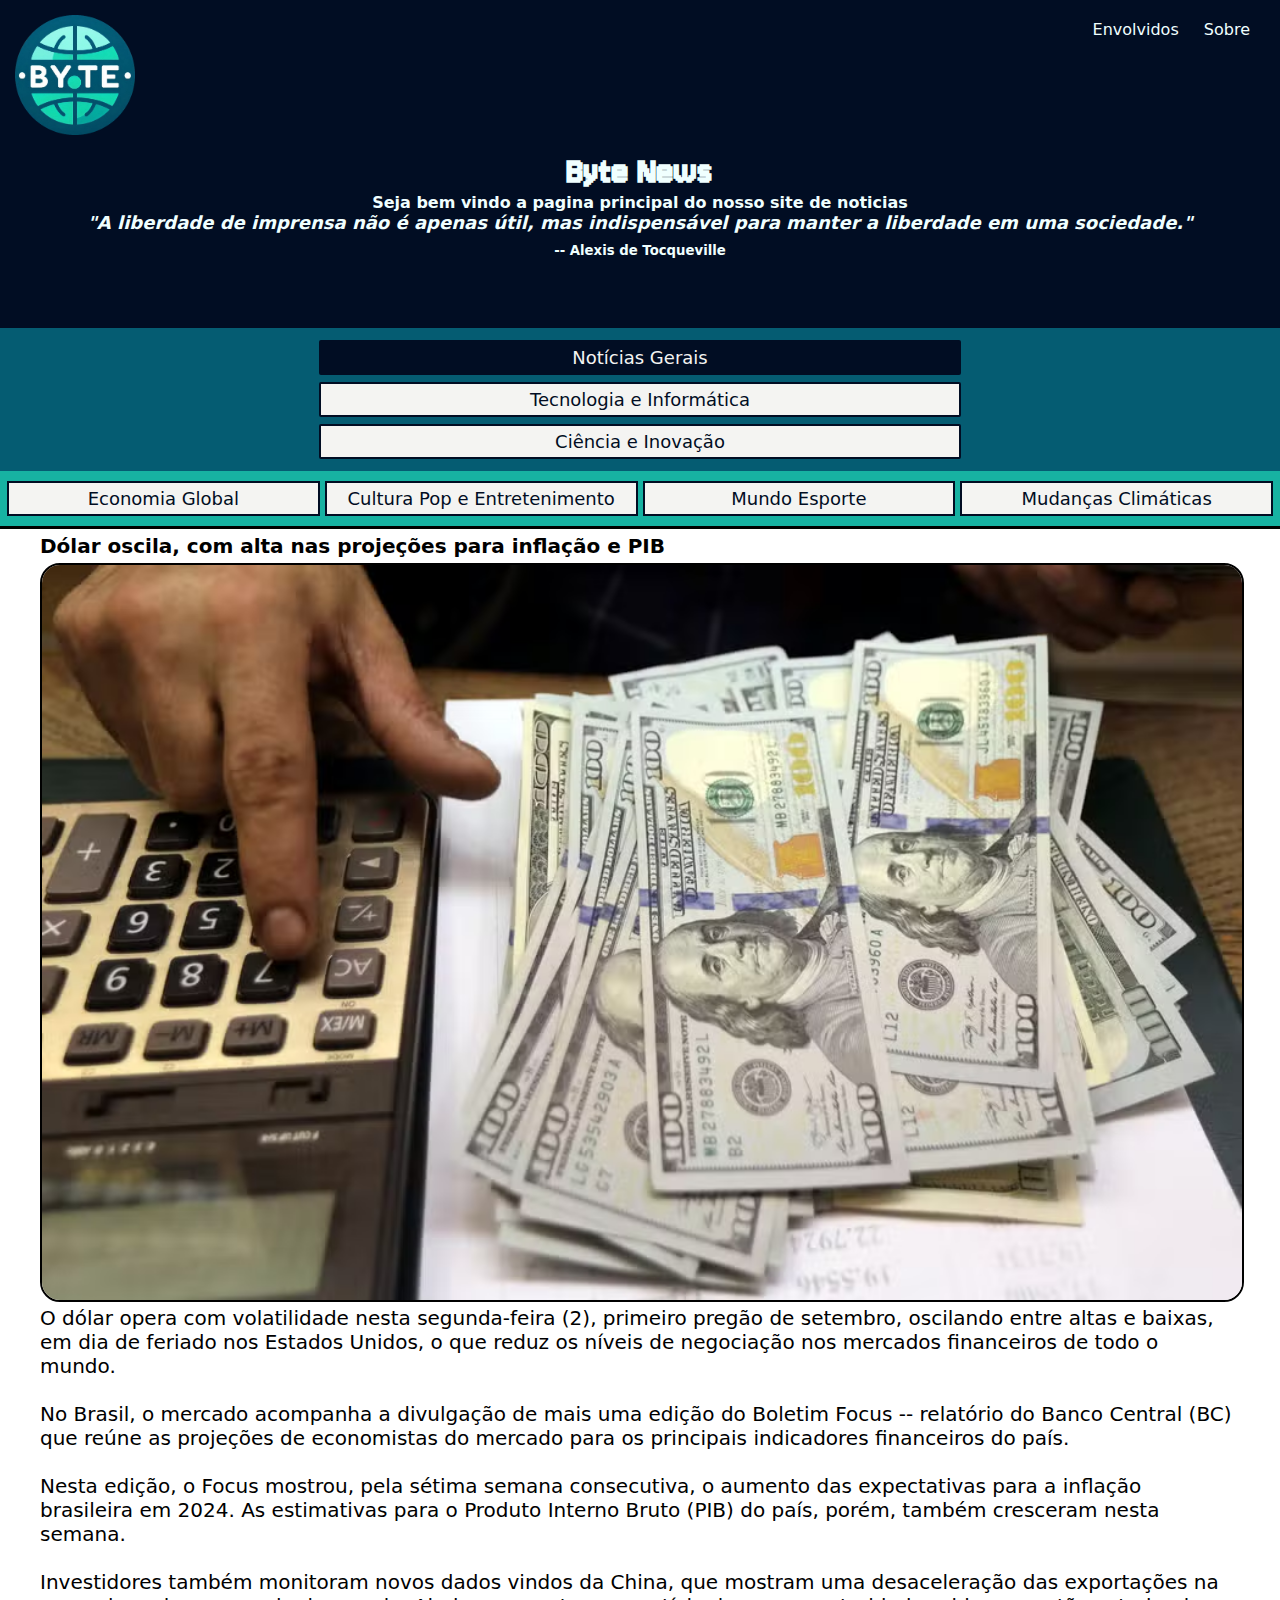
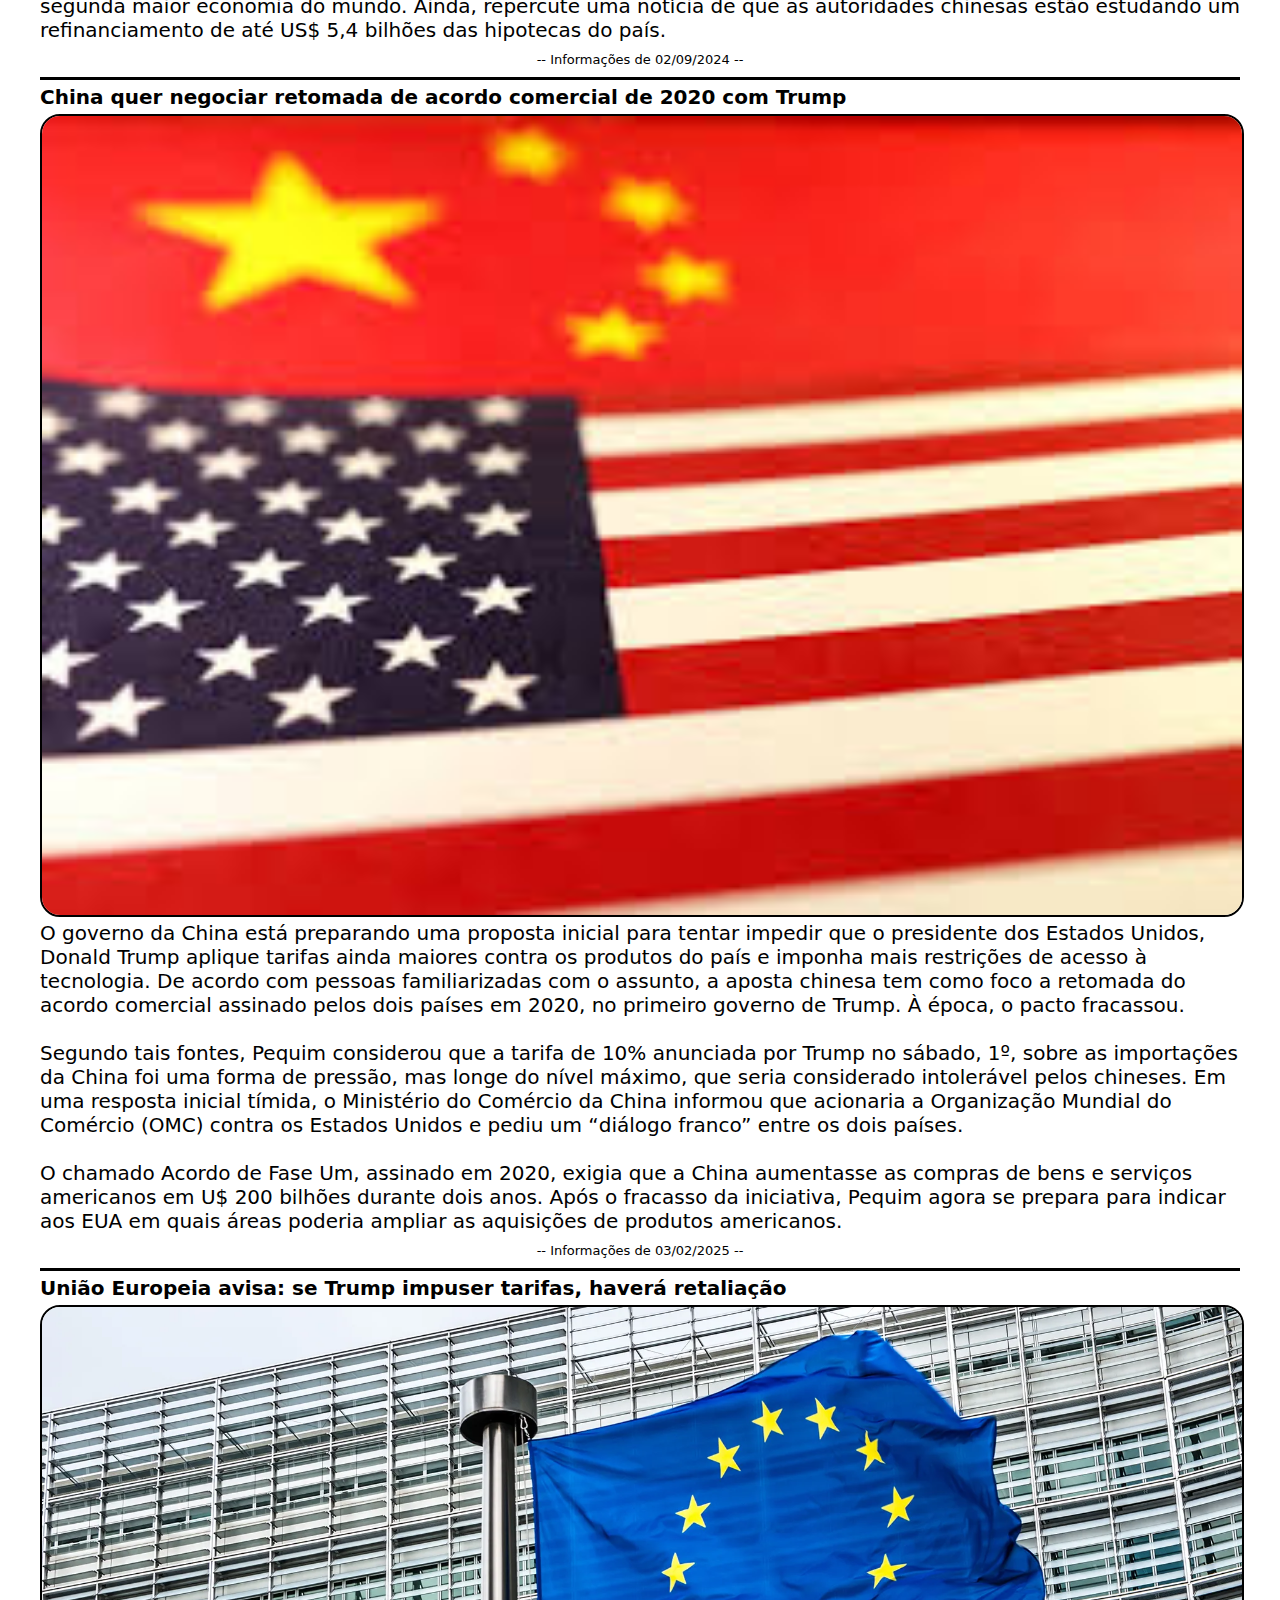
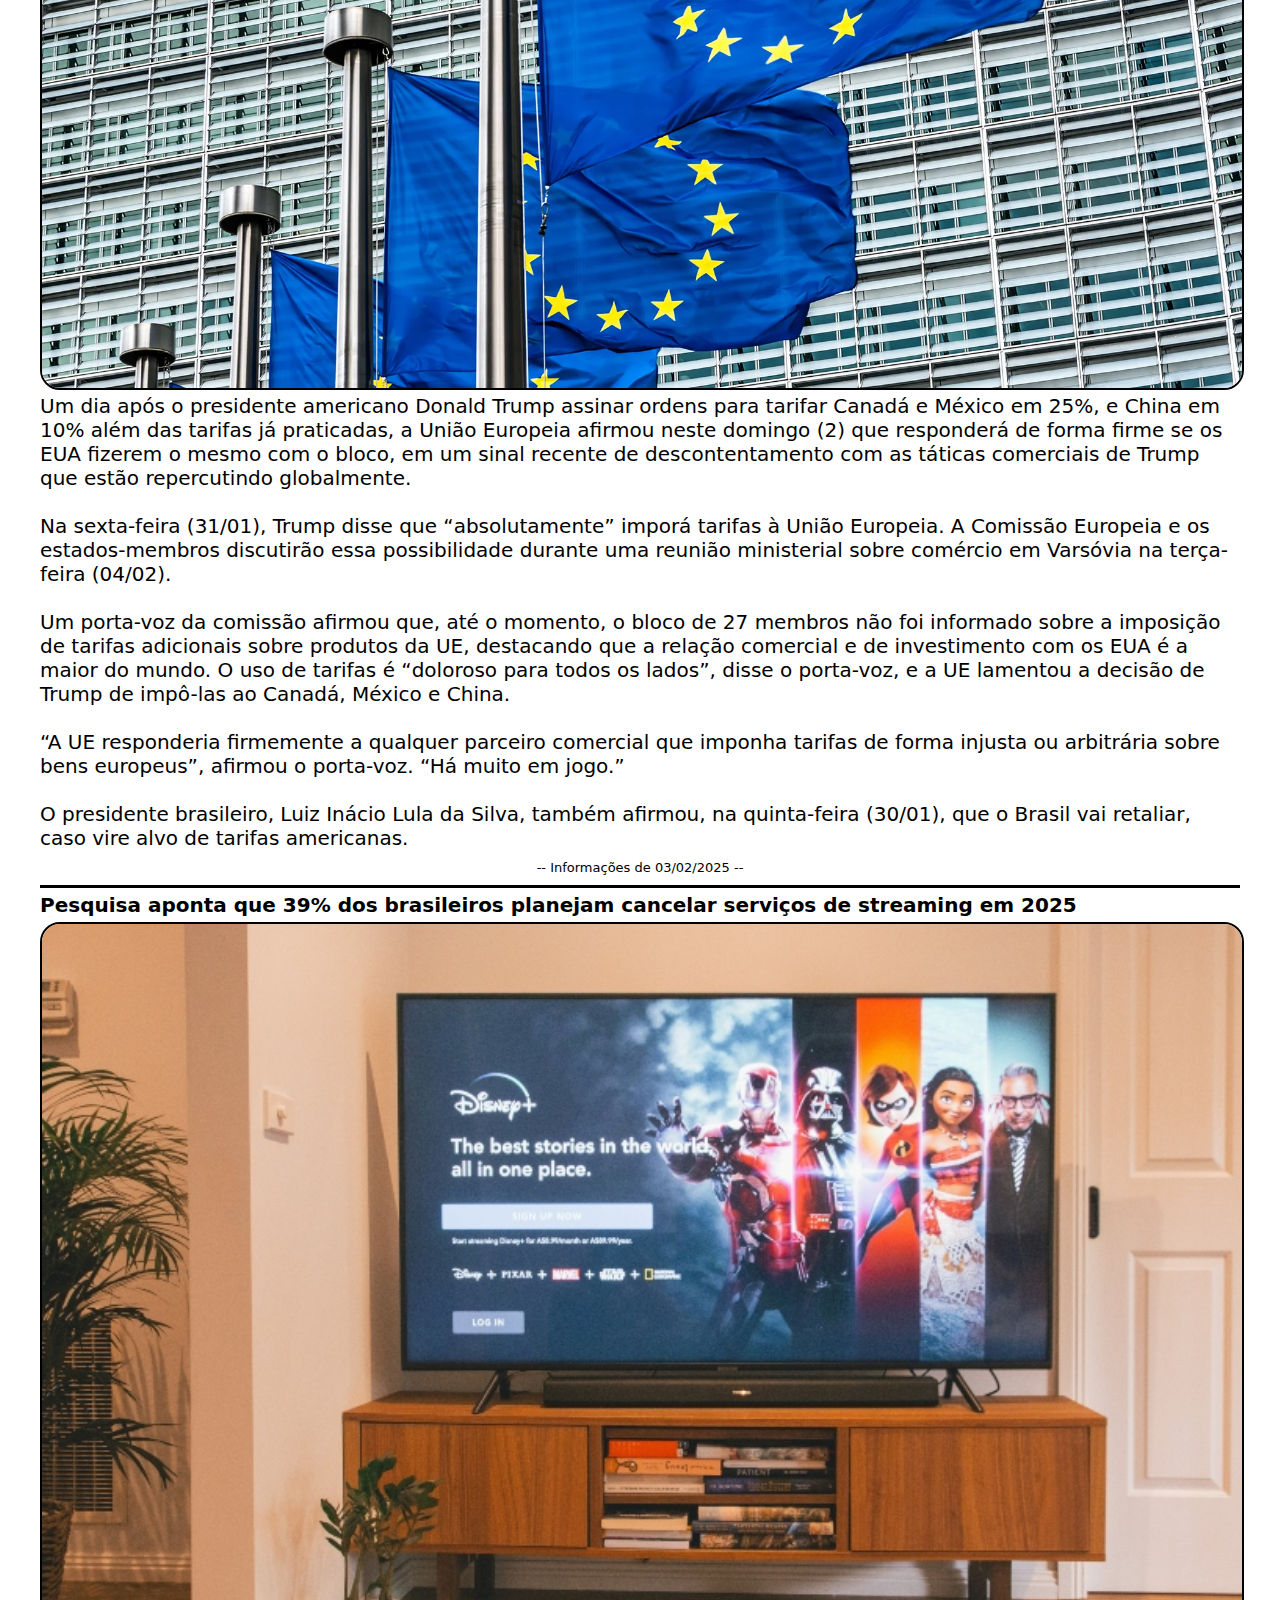
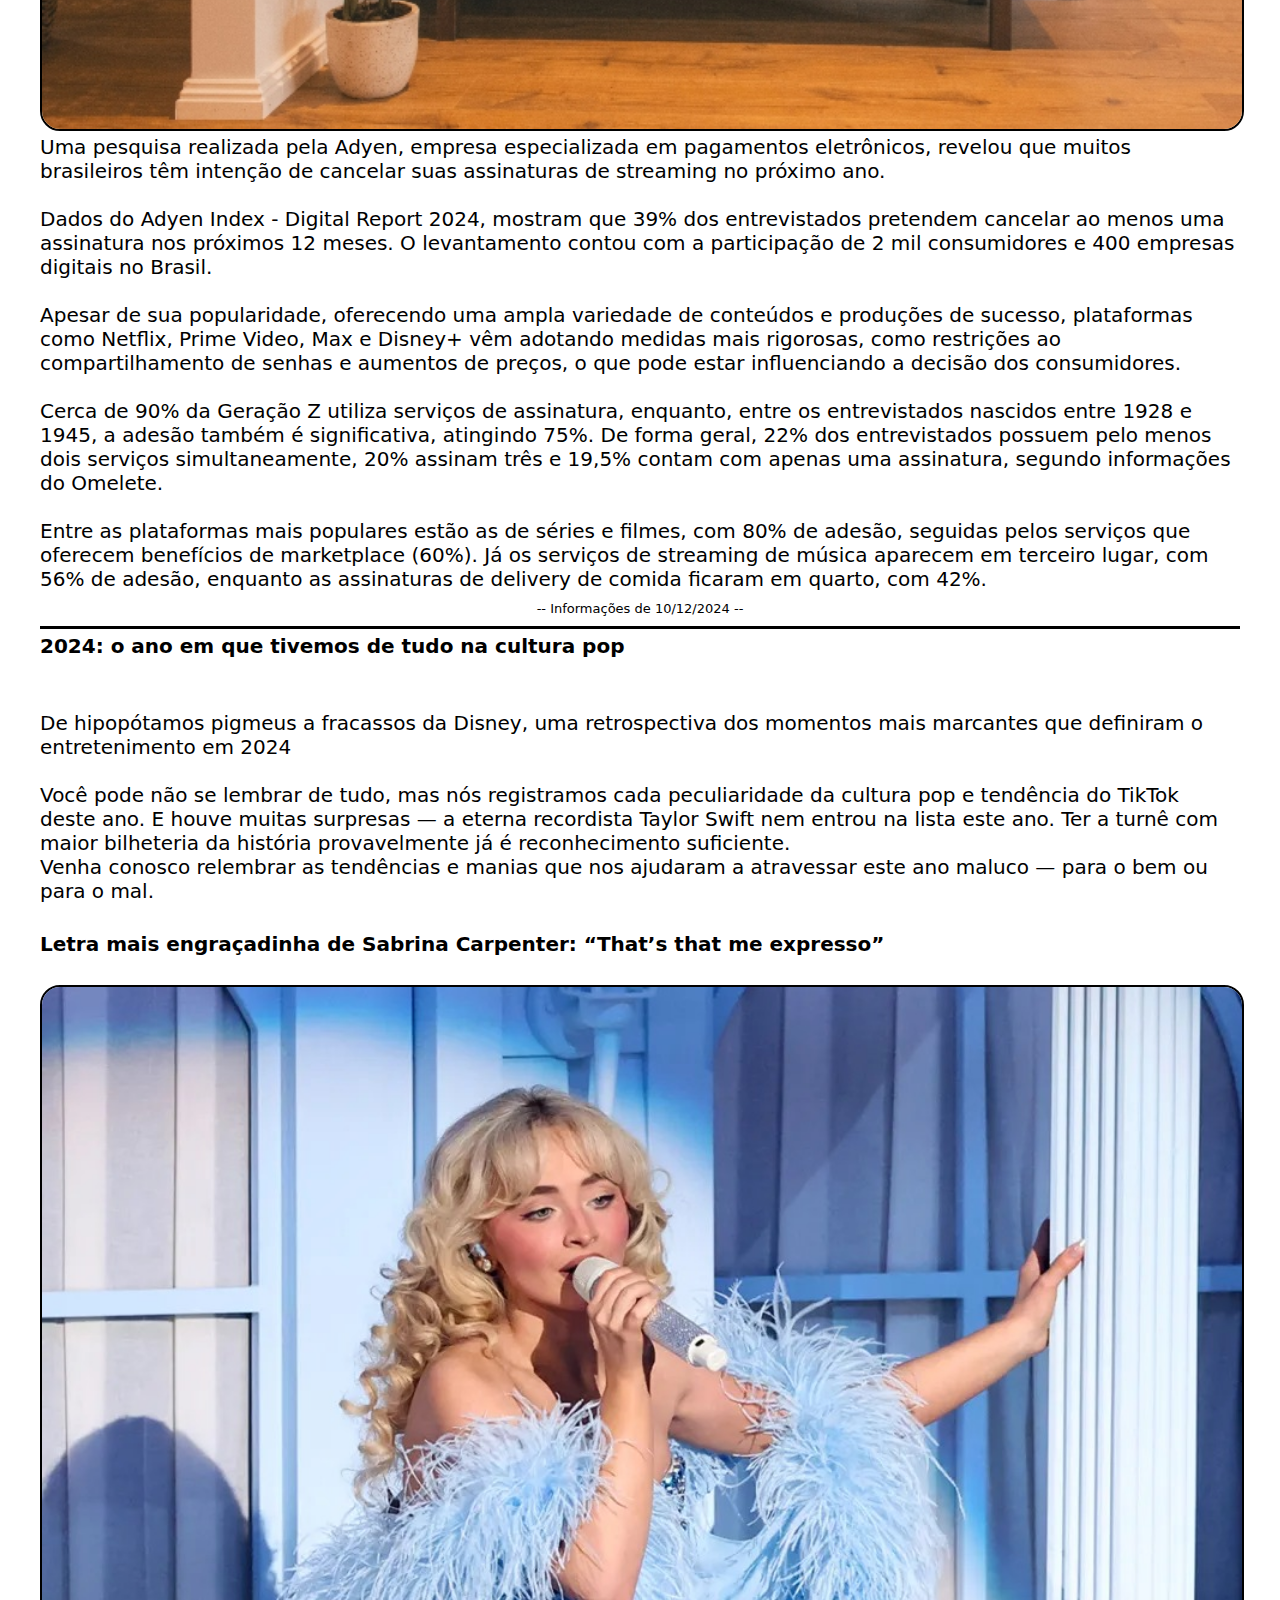
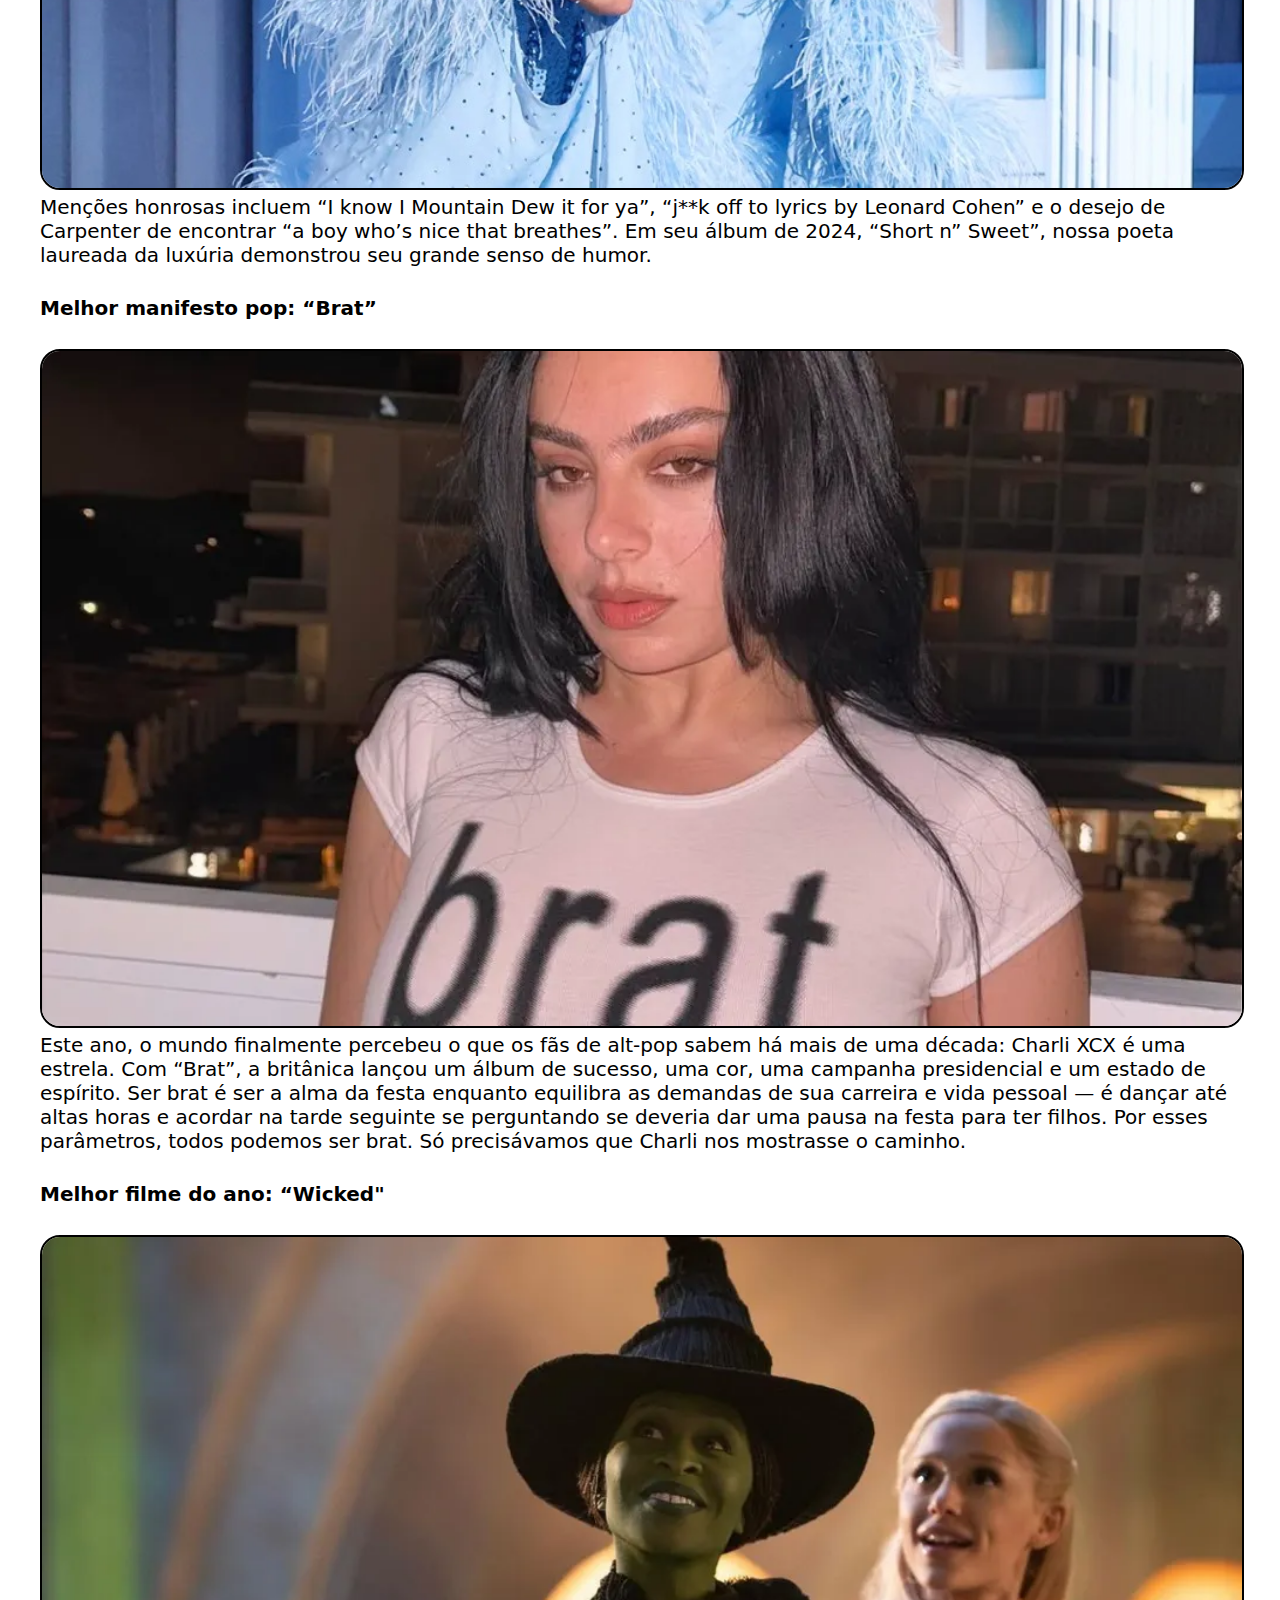
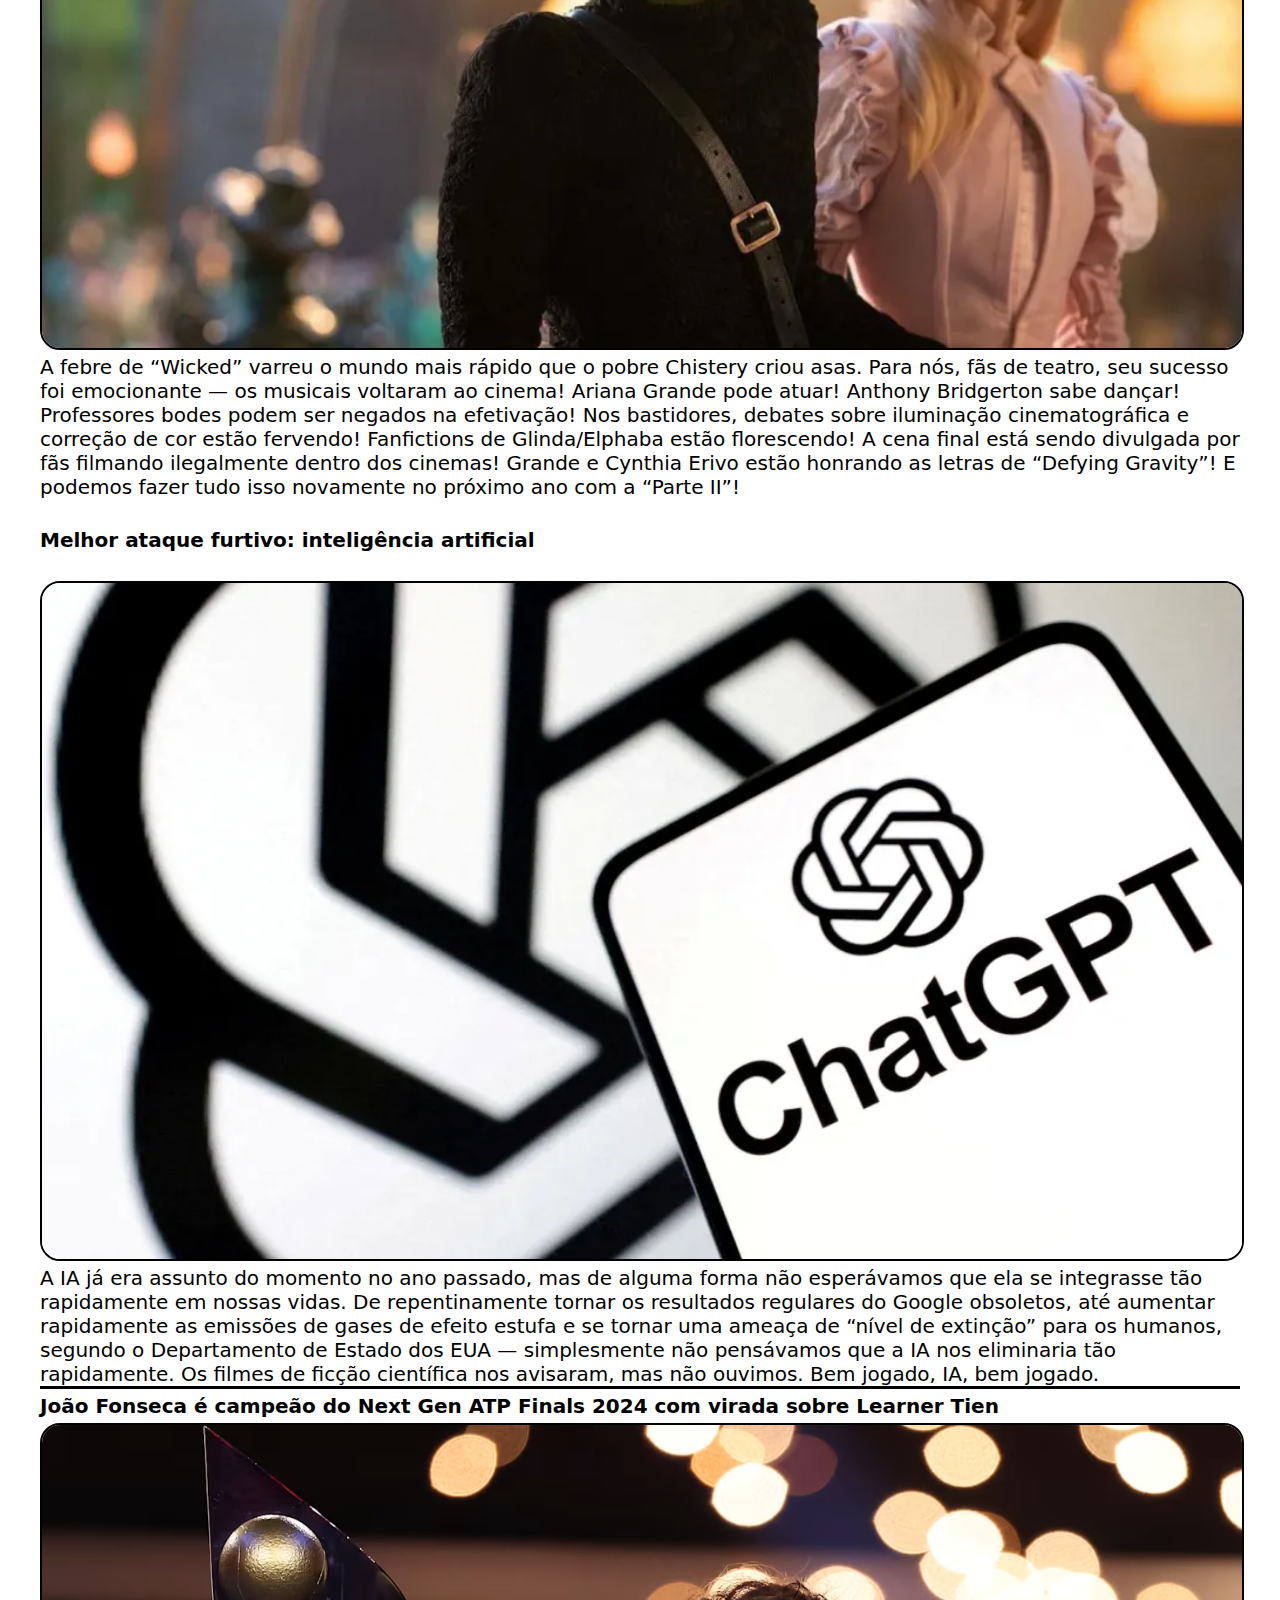
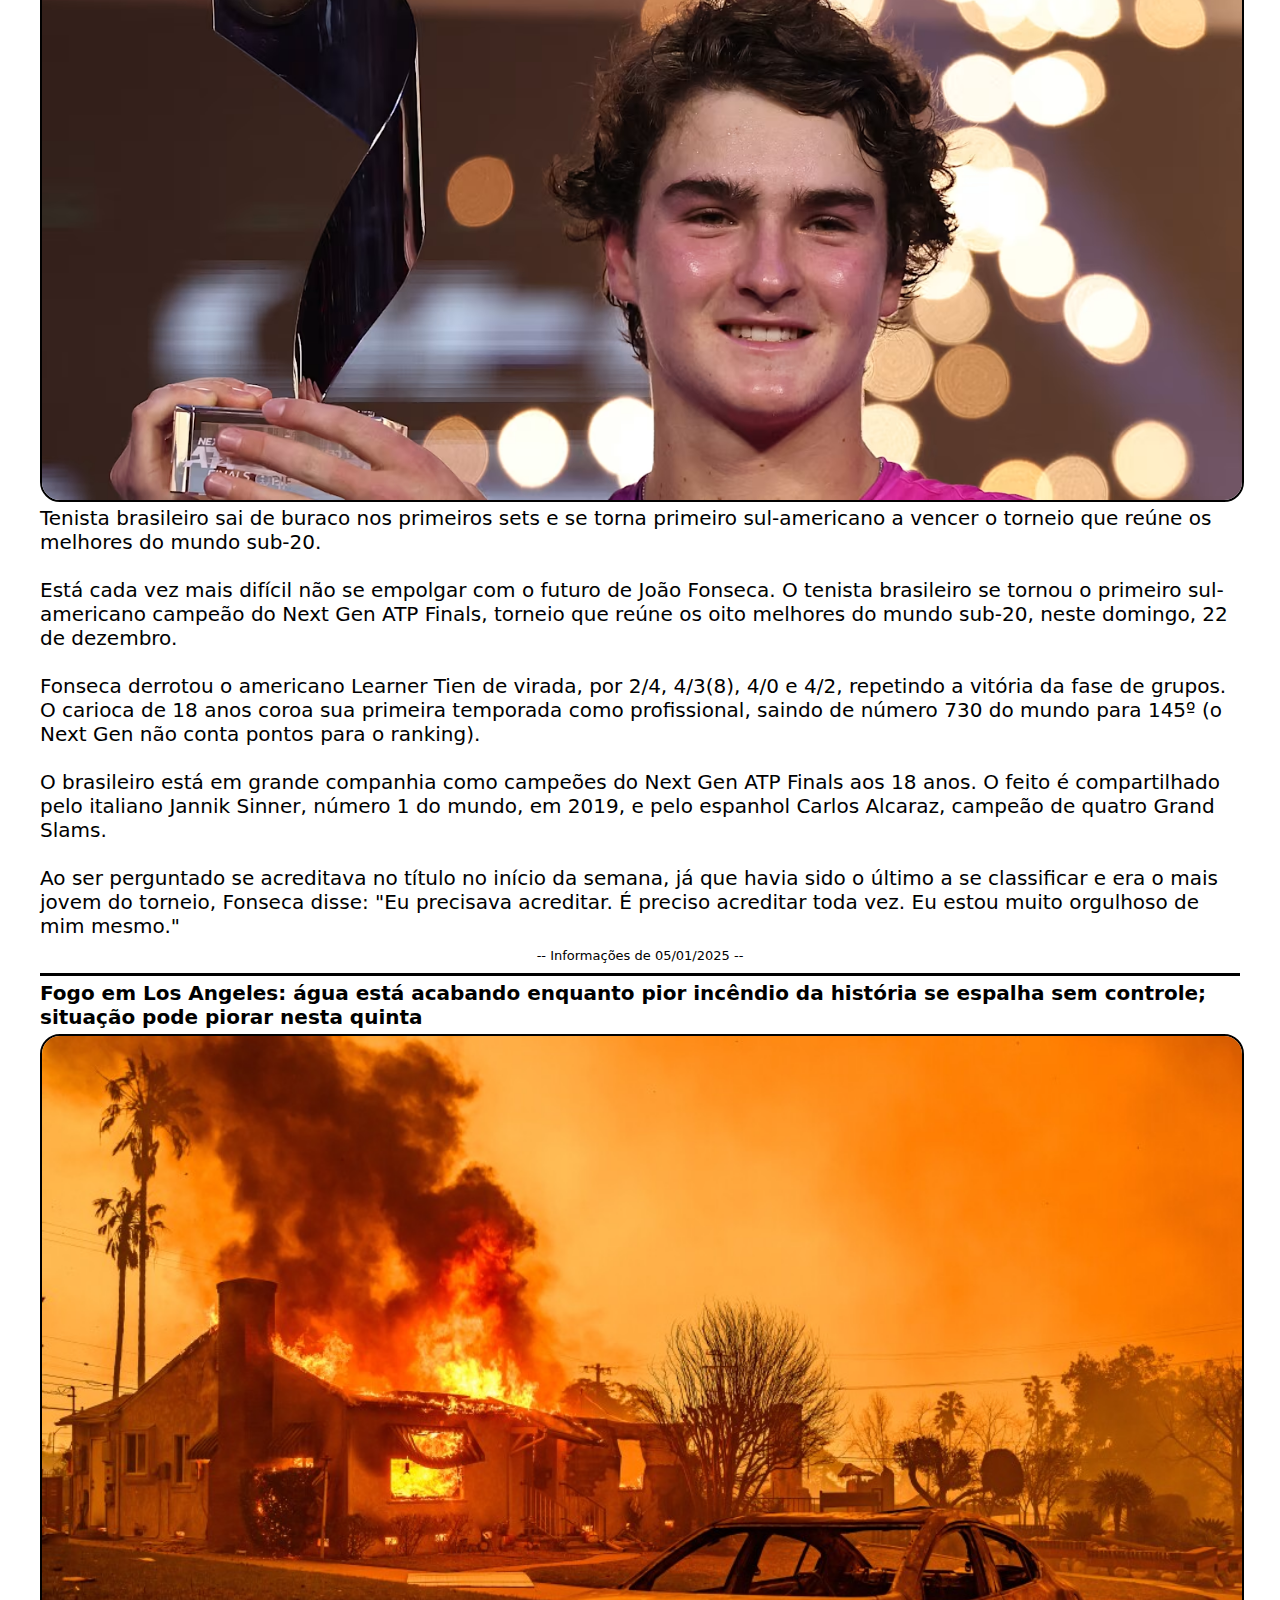
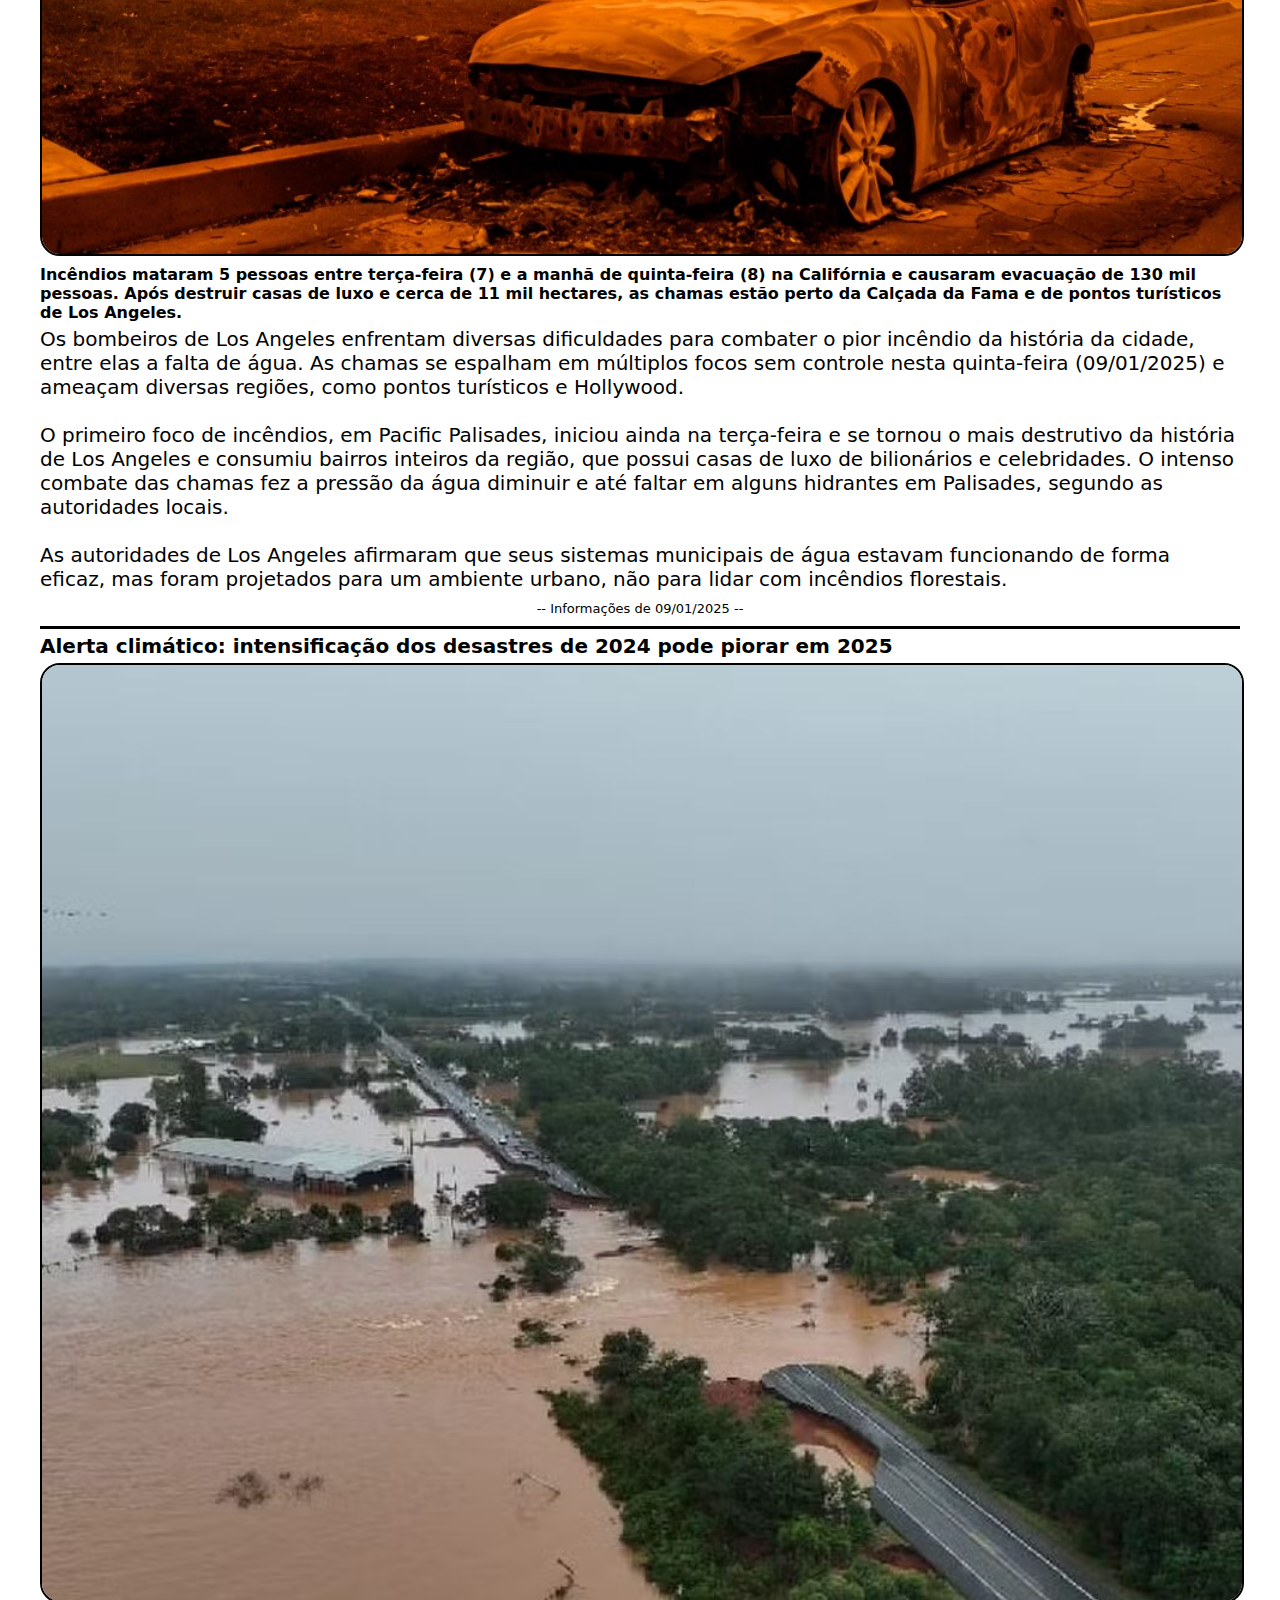
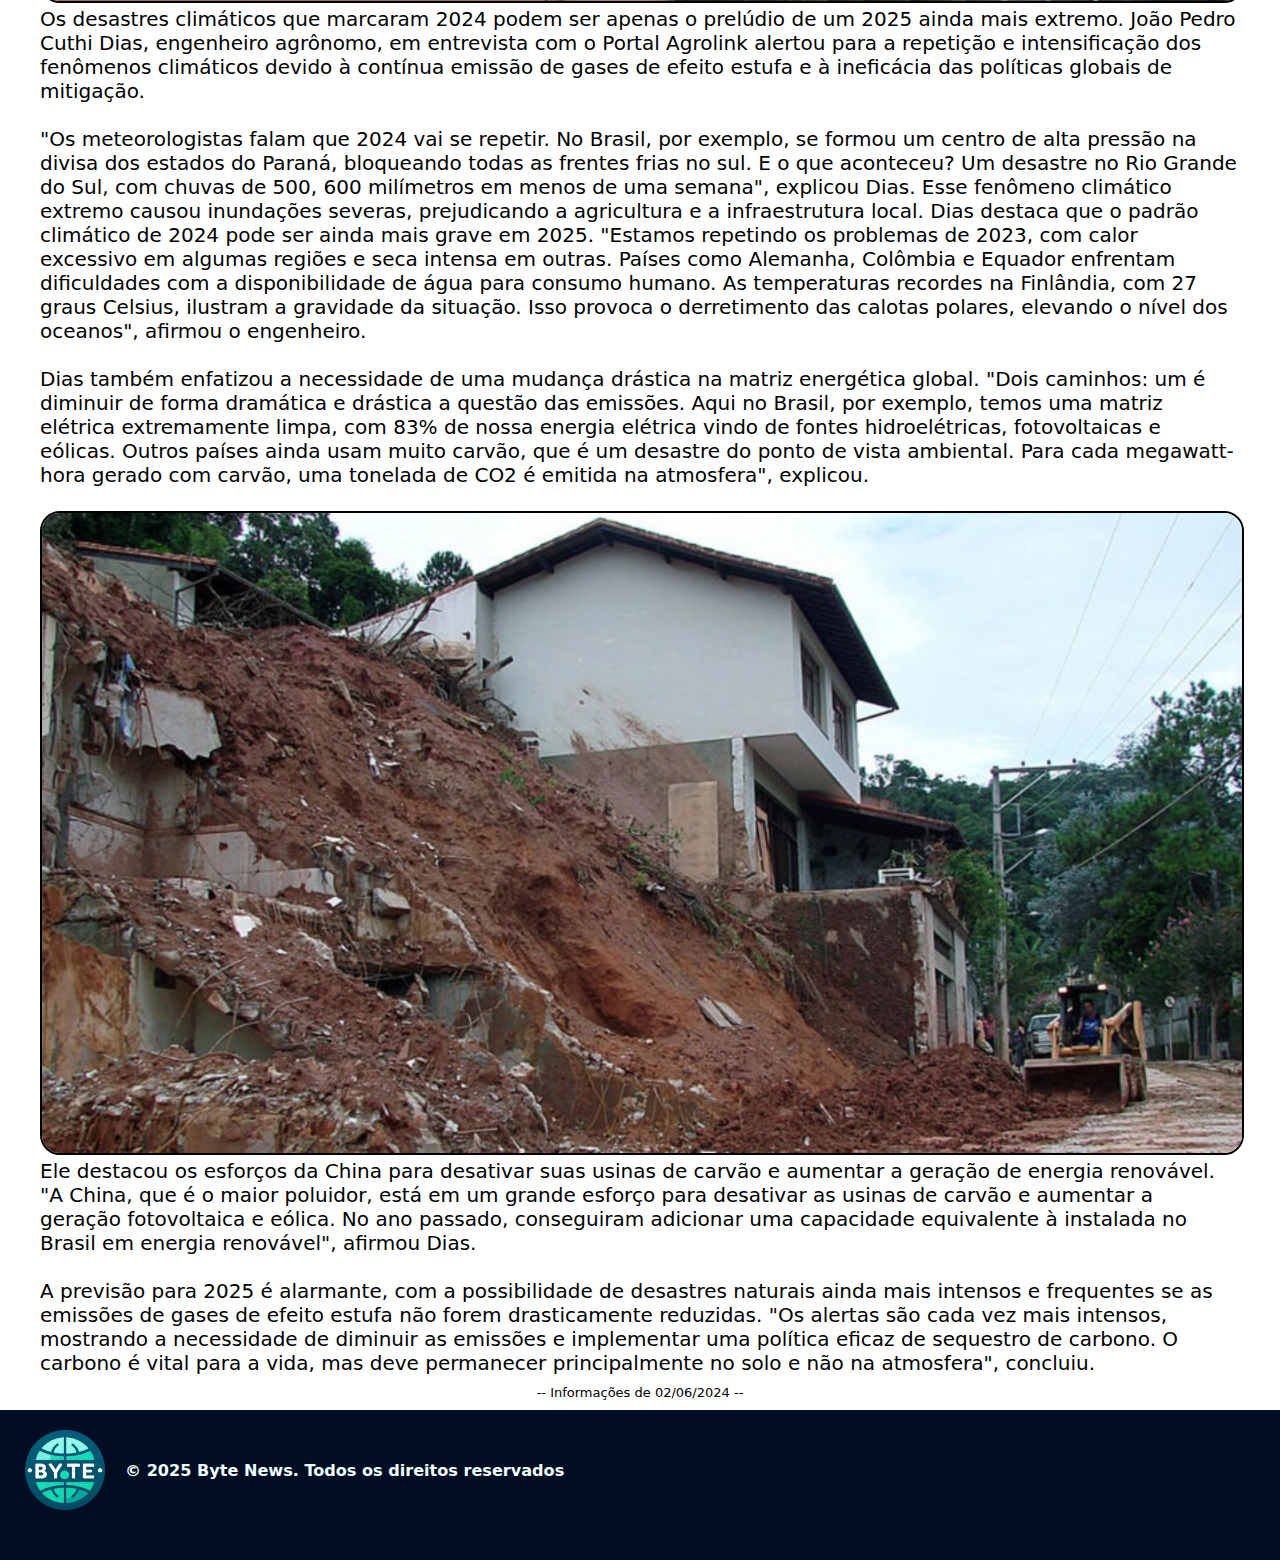
<file: index.html>
<!DOCTYPE html>
<html lang="pt-br">
<head>
    <meta charset="UTF-8">
    <meta name="viewport" content="width=device-width, initial-scale=1.0">
    <title>Byte News</title>
    <link rel="stylesheet" href="style.css">
</head>
<body>
    <header>
        <div id="conteinertop">
            <img src="IMAGENS/Logo_Oficial.png" class="logo1">
            <div id="conteinerbotao1">
                <nav>
                    <a href="Envolvidos/Envolvidos.html">Envolvidos</a>
                    <a href="Sobre/Sobre.html">Sobre</a>
                </nav>
            </div>
        </div>
        <div id="conteinerprincipal"> 
            <h1 id="nomesite">
                Byte News
            </h1>
            <h3 id="nomesite2">
                Seja bem vindo a pagina principal do nosso site de noticias
            </h3>
        </div>
        <div id="conteinerfilosofo">
            <h4 id="filo1">
                "A liberdade de imprensa não é apenas útil, 
                mas indispensável para manter a liberdade em uma sociedade."
            </h4>
            <h5 id="filo2">
                -- Alexis de Tocqueville
            </h5>
        </div>
    </header>
    <main>
        <nav id="navbar">     
            <div id="conteinernav_pai">
                <div id="conteinernav">
                    <div id="conteinerlogo_fixed"></div>
                    <div id="conteinernomeSite"></div>
                    <a href="#lista" class="linksa" id="botao1">Notícias Gerais</a>
                    <a href="TI1.html" class="linksa" id="botao2">Tecnologia e Informática</a>
                    <a href="CI1.html" class="linksa" id="botao3">Ciência e Inovação</a>
                </div>
                <div class="conteinernav_lista">
                    <ul id="lista">
                        <a href="#economia" class="navegacao">Economia Global</a>
                        <a href="#cultura" class="navegacao">Cultura Pop e Entretenimento</a>
                        <a href="#esporte" class="navegacao">Mundo Esporte</a>
                        <a href="#clima" class="navegacao">Mudanças Climáticas</a>
                    </ul>
                </div>
            </div>
        </nav>
        <hr size="5px">
        <div class="noticias">
            <div class="noticia" id="economia">
                    <h1 class="titulo2">
                        Dólar oscila, com alta nas projeções para inflação e PIB
                    </h1>
                    <img src="IMAGENS/Pagina_Principal/IMAGEM1.avif" class="imagens">
                <div class="paragrafos">
                    <p>
                        O dólar opera com volatilidade nesta segunda-feira (2), 
                        primeiro pregão de setembro, oscilando entre altas e baixas, 
                        em dia de feriado nos Estados Unidos, o que reduz os níveis de 
                        negociação nos mercados financeiros de todo o mundo.
                    </p>
                    <br>
                    <p>
                        No Brasil, o mercado acompanha a divulgação de mais uma edição do 
                        Boletim Focus -- relatório do Banco Central (BC) que reúne as projeções de 
                        economistas do mercado para os principais indicadores financeiros do país.
                    </p>
                    <br>
                    <p>
                        Nesta edição, o Focus mostrou, pela sétima semana consecutiva, 
                        o aumento das expectativas para a inflação brasileira em 2024. 
                        As estimativas para o Produto Interno Bruto (PIB) do país, porém, 
                        também cresceram nesta semana.
                    </p>
                    <br>
                    <p>
                        Investidores também monitoram novos dados vindos da China, que mostram uma 
                        desaceleração das exportações na segunda maior economia do mundo. Ainda, 
                        repercute uma notícia de que as autoridades chinesas estão estudando um 
                        refinanciamento de até US$ 5,4 bilhões das hipotecas do país.
                    </p>
                    <p class="descricao">
                        -- Informações de 02/09/2024 --
                    </p>
                </div>
            </div>
            <hr size="5px" class="continuacao">
            <div class="noticia">
                <h1 class="titulo2 ">
                    China quer negociar retomada de acordo comercial de 2020 com Trump
                </h1>
                <img src="IMAGENS/Pagina_Principal/IMAGEM2.jpg" class="imagens">
                <div class="paragrafos">
                    <p>
                        O governo da China está preparando uma proposta inicial para tentar 
                        impedir que o presidente dos Estados Unidos, Donald Trump aplique tarifas 
                        ainda maiores contra os produtos do país e imponha mais restrições de acesso 
                        à tecnologia. De acordo com pessoas familiarizadas com o assunto, a aposta chinesa 
                        tem como foco a retomada do acordo comercial assinado pelos dois países em 2020, no 
                        primeiro governo de Trump. À época, o pacto fracassou.
                    </p>
                    <br>
                    <p>
                        Segundo tais fontes, Pequim considerou que a tarifa de 10% anunciada por Trump 
                        no sábado, 1º, sobre as importações da China foi uma forma de pressão, mas longe 
                        do nível máximo, que seria considerado intolerável pelos chineses. Em uma resposta 
                        inicial tímida, o Ministério do Comércio da China informou que acionaria a Organização 
                        Mundial do Comércio (OMC) contra os Estados Unidos e pediu um “diálogo franco” entre os 
                        dois países.
                    </p>
                    <br>
                    <p>
                        O chamado Acordo de Fase Um, assinado em 2020, exigia que a China aumentasse as compras 
                        de bens e serviços americanos em U$ 200 bilhões durante dois anos. Após o fracasso da 
                        iniciativa, Pequim agora se prepara para indicar aos EUA em quais áreas poderia ampliar 
                        as aquisições de produtos americanos.
                    </p>
                    <p class="descricao">
                        -- Informações de 03/02/2025 --
                    </p>
                </div>
            </div>
            <hr size="5px" class="continuacao">
            <div class="noticia">
                <h1 class="titulo2">
                    União Europeia avisa: se Trump impuser tarifas, haverá retaliação
                </h1>
                <img src="IMAGENS/Pagina_Principal/IMAGEM3.webp" class="imagens">
                <div class="paragrafos">
                    <p>
                        Um dia após o presidente americano Donald Trump assinar ordens para tarifar Canadá e México em 25%, 
                        e China em 10% além das tarifas já praticadas, a União Europeia afirmou neste domingo (2) que 
                        responderá de forma firme se os EUA fizerem o mesmo com o bloco, em um sinal recente de descontentamento 
                        com as táticas comerciais de Trump que estão repercutindo globalmente.
                    </p>
                    <br>
                    <p>
                        Na sexta-feira (31/01), Trump disse que “absolutamente” imporá tarifas à União Europeia. 
                        A Comissão Europeia e os estados-membros discutirão essa possibilidade durante uma reunião 
                        ministerial sobre comércio em Varsóvia na terça-feira (04/02).
                    </p>
                    <br>
                    <p>
                        Um porta-voz da comissão afirmou que, até o momento, o bloco de 27 membros não foi informado 
                        sobre a imposição de tarifas adicionais sobre produtos da UE, destacando que a relação 
                        comercial e de investimento com os EUA é a maior do mundo. O uso de tarifas é “doloroso 
                        para todos os lados”, disse o porta-voz, e a UE lamentou a decisão de Trump de impô-las 
                        ao Canadá, México e China.
                    </p>
                    <br>
                    <p>
                        “A UE responderia firmemente a qualquer parceiro comercial que imponha tarifas de 
                        forma injusta ou arbitrária sobre bens europeus”, afirmou o porta-voz. “Há muito em jogo.”
                    </p>
                    <br>
                    <p>
                        O presidente brasileiro, Luiz Inácio Lula da Silva, também afirmou, 
                        na quinta-feira (30/01), que o Brasil vai retaliar, caso vire alvo de tarifas americanas.
                    </p>
                    <p class="descricao">
                        -- Informações de 03/02/2025 --
                    </p>
                </div>
            </div>
            <hr size="5px">
            <div class="noticia" id="cultura">
                <h1 class="titulo2">
                    Pesquisa aponta que 39% dos brasileiros planejam cancelar serviços de streaming em 2025
                </h1>
                <img src="IMAGENS/Pagina_Principal/IMAGEM4.jpg" class="imagens">
                <div class="paragrafos">
                    <p>
                        Uma pesquisa realizada pela Adyen, 
                        empresa especializada em pagamentos eletrônicos, 
                        revelou que muitos brasileiros têm intenção de cancelar suas 
                        assinaturas de streaming no próximo ano.
                    </p>
                    <br>
                    <p>
                        Dados do Adyen Index - Digital Report 2024, 
                        mostram que 39% dos entrevistados pretendem 
                        cancelar ao menos uma assinatura nos próximos 
                        12 meses. O levantamento contou com a participação 
                        de 2 mil consumidores e 400 empresas digitais no Brasil.
                    </p>
                    <br>
                    <p>
                        Apesar de sua popularidade, 
                        oferecendo uma ampla variedade de conteúdos e produções de sucesso, plataformas 
                        como Netflix, Prime Video, Max e Disney+ vêm adotando medidas mais rigorosas, 
                        como restrições ao compartilhamento de senhas e aumentos de preços, o que pode 
                        estar influenciando a decisão dos consumidores.
                    </p>
                    <br>
                    <p>
                        Cerca de 90% da Geração Z utiliza serviços de assinatura, 
                        enquanto, entre os entrevistados nascidos entre 1928 e 1945, 
                        a adesão também é significativa, atingindo 75%. De forma geral, 
                        22% dos entrevistados possuem pelo menos dois serviços simultaneamente, 
                        20% assinam três e 19,5% contam com apenas uma assinatura, segundo informações 
                        do Omelete.
                    </p>
                    <br>
                    <p>
                        Entre as plataformas mais populares estão as de séries e filmes, com 80% de adesão, 
                        seguidas pelos serviços que oferecem benefícios de marketplace (60%). Já os serviços 
                        de streaming de música aparecem em terceiro lugar, com 56% de adesão, enquanto as 
                        assinaturas de delivery de comida ficaram em quarto, com 42%.
                    </p>
                    <p class="descricao">
                        -- Informações de 10/12/2024 --
                    </p>
                </div>
            </div>
            <hr size="5px" class="continuacao">
            <div class="noticia">
                <h1 class="titulo2">
                    2024: o ano em que tivemos de tudo na cultura pop
                </h1>
                <div class="paragrafos">
                    <br><br>
                    <p>
                        De hipopótamos pigmeus a fracassos da Disney, uma retrospectiva dos 
                        momentos mais marcantes que definiram o entretenimento em 2024
                    </p>
                    <br>
                    <p>
                        Você pode não se lembrar de tudo, mas nós registramos cada peculiaridade 
                        da cultura pop e tendência do TikTok deste ano. E houve muitas surpresas — a 
                        eterna recordista Taylor Swift nem entrou na lista este ano. Ter a turnê com maior 
                        bilheteria da história provavelmente já é reconhecimento suficiente. 
                        <br>Venha conosco relembrar as tendências e manias que nos ajudaram a atravessar este 
                        ano maluco — para o bem ou para o mal.
                    </p>
                    <br>
                    <h2 class="titulo2"><b>Letra mais engraçadinha de Sabrina Carpenter: “That’s that me expresso”</b></h2>
                    <br>
                    <img src="IMAGENS/Pagina_Principal/IMAGEM5.jpeg" class="imagens">
                    <br>
                    <p>
                        Menções honrosas incluem “I know I Mountain Dew it for ya”, “j**k off to lyrics by Leonard 
                        Cohen” e o desejo de Carpenter de encontrar “a boy who’s nice that breathes”. Em seu 
                        álbum de 2024, “Short n” Sweet”, nossa poeta laureada da luxúria demonstrou seu grande 
                        senso de humor.
                    </p>
                    <br>
                    <h2 class="titulo2"><b>Melhor manifesto pop: “Brat”</b></h2>
                    <br>
                    <img src="IMAGENS/Pagina_Principal/IMAGEM6.webp" class="imagens">
                    <br>
                    <p>
                        Este ano, o mundo finalmente percebeu o que os fãs de alt-pop sabem há mais de uma década: Charli XCX é uma 
                        estrela. Com “Brat”, a britânica lançou um álbum de sucesso, uma cor, uma campanha presidencial e um estado 
                        de espírito. Ser brat é ser a alma da festa enquanto equilibra as demandas de sua carreira e vida pessoal — 
                        é dançar até altas horas e acordar na tarde seguinte se perguntando se deveria dar uma pausa na festa para 
                        ter filhos. Por esses parâmetros, todos podemos ser brat. Só precisávamos que Charli nos mostrasse o caminho.
                    </p>
                    <br>
                    <h2 class="titulo2"><b>Melhor filme do ano: “Wicked"</b></h2>
                    <br>
                    <img src="IMAGENS/Pagina_Principal/IMAGEM7.webp" class="imagens">
                    <br>
                    <p>
                        A febre de “Wicked” varreu o mundo mais rápido que o pobre Chistery criou asas. Para nós, 
                        fãs de teatro, seu sucesso foi emocionante — os musicais voltaram ao cinema! Ariana Grande 
                        pode atuar! Anthony Bridgerton sabe dançar! Professores bodes podem ser negados na efetivação! 
                        Nos bastidores, debates sobre iluminação cinematográfica e correção de cor estão fervendo! Fanfictions 
                        de Glinda/Elphaba estão florescendo! A cena final está sendo divulgada por fãs filmando ilegalmente 
                        dentro dos cinemas! Grande e Cynthia Erivo estão honrando as letras de “Defying Gravity”! E podemos 
                        fazer tudo isso novamente no próximo ano com a “Parte II”!
                    </p>
                    <br>
                    <h2 class="titulo2"><b>Melhor ataque furtivo: inteligência artificial</b></h2>
                    <br>
                    <img src="IMAGENS/Pagina_Principal/IMAGEM8.webp" class="imagens">
                    <br>
                    <p>
                        A IA já era assunto do momento no ano passado, 
                        mas de alguma forma não esperávamos que ela se 
                        integrasse tão rapidamente em nossas vidas. De 
                        repentinamente tornar os resultados regulares do 
                        Google obsoletos, até aumentar rapidamente as emissões 
                        de gases de efeito estufa e se tornar uma ameaça de “nível 
                        de extinção” para os humanos, segundo o Departamento de Estado dos EUA — 
                        simplesmente não pensávamos que a IA nos eliminaria tão rapidamente. Os filmes 
                        de ficção científica nos avisaram, mas não ouvimos. Bem jogado, IA, bem jogado.
                    </p>
                </div>
            </div>
            <hr size="5px">
            <div class="noticia" id="esporte">
                <h1 class="titulo2">
                    João Fonseca é campeão do Next Gen ATP Finals 2024 com virada sobre Learner Tien
                </h1>
                <img src="IMAGENS/Pagina_Principal/IMAGEM9.avif" class="imagens imagem3">
                <div class="paragrafos">
                    <p>
                        Tenista brasileiro sai de buraco nos primeiros sets e se torna primeiro sul-americano a vencer o torneio que 
                        reúne os melhores do mundo sub-20.
                    </p>
                    <br>
                    <p>
                        Está cada vez mais difícil não se empolgar com o futuro de João Fonseca. O tenista brasileiro se tornou o primeiro 
                        sul-americano campeão do Next Gen ATP Finals, torneio que reúne os oito melhores do mundo sub-20, neste domingo, 
                        22 de dezembro.
                    </p>
                    <br>
                    <p>
                        Fonseca derrotou o americano Learner Tien de virada, por 2/4, 4/3(8), 4/0 e 4/2, repetindo a vitória da fase de grupos. 
                        O carioca de 18 anos coroa sua primeira temporada como profissional, saindo de número 730 do mundo para 145º 
                        (o Next Gen não conta pontos para o ranking).
                    </p>
                    <br>
                    <p>
                        O brasileiro está em grande companhia como campeões do Next Gen ATP Finals aos 18 anos. O feito é compartilhado 
                        pelo italiano Jannik Sinner, número 1 do mundo, em 2019, e pelo espanhol Carlos Alcaraz, campeão de quatro Grand Slams.
                    </p>
                    <br>
                    <p>
                        Ao ser perguntado se acreditava no título no início da semana, já que havia sido o último a se classificar e era o 
                        mais jovem do torneio, Fonseca disse: "Eu precisava acreditar. É preciso acreditar toda vez. Eu estou muito orgulhoso 
                        de mim mesmo."
                    </p>
                    <p class="descricao">
                        -- Informações de 05/01/2025 --
                    </p>
                </div>
            </div>
            <hr size="5px">
            <div class="noticia" id="clima">
                <h1 class="titulo2">
                    Fogo em Los Angeles: água está acabando enquanto pior incêndio da história se espalha sem controle; 
                    situação pode piorar nesta quinta
                </h1>
                <img src="IMAGENS/Pagina_Principal/IMAGEM10.jpg" class="imagens">
                <div class="paragrafos">
                    <h2 class="titulo2" id="subtitulo4">
                        Incêndios mataram 5 pessoas entre terça-feira (7) e a manhã de quinta-feira (8) na Califórnia 
                        e causaram evacuação de 130 mil pessoas. Após destruir casas de luxo e cerca de 11 mil 
                        hectares, as chamas estão perto da Calçada da Fama e de pontos turísticos de Los Angeles.
                    </h2>
                    <p>
                        Os bombeiros de Los Angeles enfrentam diversas dificuldades para combater o pior incêndio da 
                        história da cidade, entre elas a falta de água. As chamas se espalham em múltiplos focos sem 
                        controle nesta quinta-feira (09/01/2025) e ameaçam diversas regiões, como pontos turísticos e Hollywood.
                    </p>
                    <br>
                    <p>
                        O primeiro foco de incêndios, em Pacific Palisades, iniciou ainda na terça-feira e se tornou o 
                        mais destrutivo da história de Los Angeles e consumiu bairros inteiros da região, que possui 
                        casas de luxo de bilionários e celebridades. O intenso combate das chamas fez a pressão da água 
                        diminuir e até faltar em alguns hidrantes em Palisades, segundo as autoridades locais.
                    </p>
                    <br>
                    <p>
                        As autoridades de Los Angeles afirmaram que seus sistemas municipais de água estavam funcionando de forma eficaz, 
                        mas foram projetados para um ambiente urbano, não para lidar com incêndios florestais.
                    </p>
                    <p class="descricao">
                        -- Informações de 09/01/2025 --
                    </p>
                </div>
            </div>
            <hr size="5px" class="continuacao">
            <div class="noticia" > 
                <h1 class="titulo2">
                    Alerta climático: intensificação dos desastres de 2024 pode piorar em 2025
                </h1>              
                <img src="IMAGENS/Pagina_Principal/IMAGEM11.jpeg" class="imagens">
                <div class="paragrafos">
                    <p>
                        Os desastres climáticos que marcaram 2024 podem ser apenas o prelúdio de um 2025 
                        ainda mais extremo. João Pedro Cuthi Dias, engenheiro agrônomo, em entrevista com 
                        o Portal Agrolink alertou para a repetição e intensificação dos fenômenos climáticos 
                        devido à contínua emissão de gases de efeito estufa e à ineficácia das políticas 
                        globais de mitigação.
                    </p>
                    <br>
                    <p>
                        "Os meteorologistas falam que 2024 vai se repetir. No Brasil, por exemplo, se formou um 
                        centro de alta pressão na divisa dos estados do Paraná, bloqueando todas as frentes 
                        frias no sul. E o que aconteceu? Um desastre no Rio Grande do Sul, com chuvas de 500, 
                        600 milímetros em menos de uma semana", explicou Dias. Esse fenômeno climático extremo 
                        causou inundações severas, prejudicando a agricultura e a infraestrutura local. Dias 
                        destaca que o padrão climático de 2024 pode ser ainda mais grave em 2025. "Estamos 
                        repetindo os problemas de 2023, com calor excessivo em algumas regiões e seca intensa 
                        em outras. Países como Alemanha, Colômbia e Equador enfrentam dificuldades com a 
                        disponibilidade de água para consumo humano. As temperaturas recordes na Finlândia, 
                        com 27 graus Celsius, ilustram a gravidade da situação. Isso provoca o derretimento 
                        das calotas polares, elevando o nível dos oceanos", afirmou o engenheiro.
                    </p>
                    <br>
                    <p>
                        Dias também enfatizou a necessidade de uma mudança drástica na matriz energética 
                        global. "Dois caminhos: um é diminuir de forma dramática e drástica a questão das 
                        emissões. Aqui no Brasil, por exemplo, temos uma matriz elétrica extremamente limpa, 
                        com 83% de nossa energia elétrica vindo de fontes hidroelétricas, fotovoltaicas e 
                        eólicas. Outros países ainda usam muito carvão, que é um desastre do ponto de vista 
                        ambiental. Para cada megawatt-hora gerado com carvão, uma tonelada de CO2 é emitida 
                        na atmosfera", explicou.
                    </p>
                    <br>
                </div>
                <img src="IMAGENS/Pagina_Principal/IMAGEM12.jpeg" class="imagens" id="imagem5-2">
                <div class="paragrafos">
                    <p>
                        Ele destacou os esforços da China para desativar suas usinas de 
                        carvão e aumentar a geração de energia renovável. "A China, que 
                        é o maior poluidor, está em um grande esforço para desativar as 
                        usinas de carvão e aumentar a geração fotovoltaica e eólica. No 
                        ano passado, conseguiram adicionar uma capacidade equivalente à 
                        instalada no Brasil em energia renovável", afirmou Dias.
                    </p>
                    <br>
                    <p>
                        A previsão para 2025 é alarmante, com a possibilidade de desastres naturais 
                        ainda mais intensos e frequentes se as emissões de gases de efeito estufa não 
                        forem drasticamente reduzidas. "Os alertas são cada vez mais intensos, mostrando 
                        a necessidade de diminuir as emissões e implementar uma política eficaz de 
                        sequestro de carbono. O carbono é vital para a vida, mas deve permanecer 
                        principalmente no solo e não na atmosfera", concluiu.
                    </p>
                    <p class="descricao">
                        -- Informações de 02/06/2024 --
                    </p>
                </div>
            </div>
        </div>
    </main>
    <footer>
        <div id="parteprincipalrodape">
            <img src="IMAGENS/Logo_Oficial.png" class="imagem">
            <h6>
                © 2025 Byte News. Todos os direitos reservados
            </h6>
        </div>
    </footer>
    <script src="script.js"></script> 
</body>
</html>
</file>
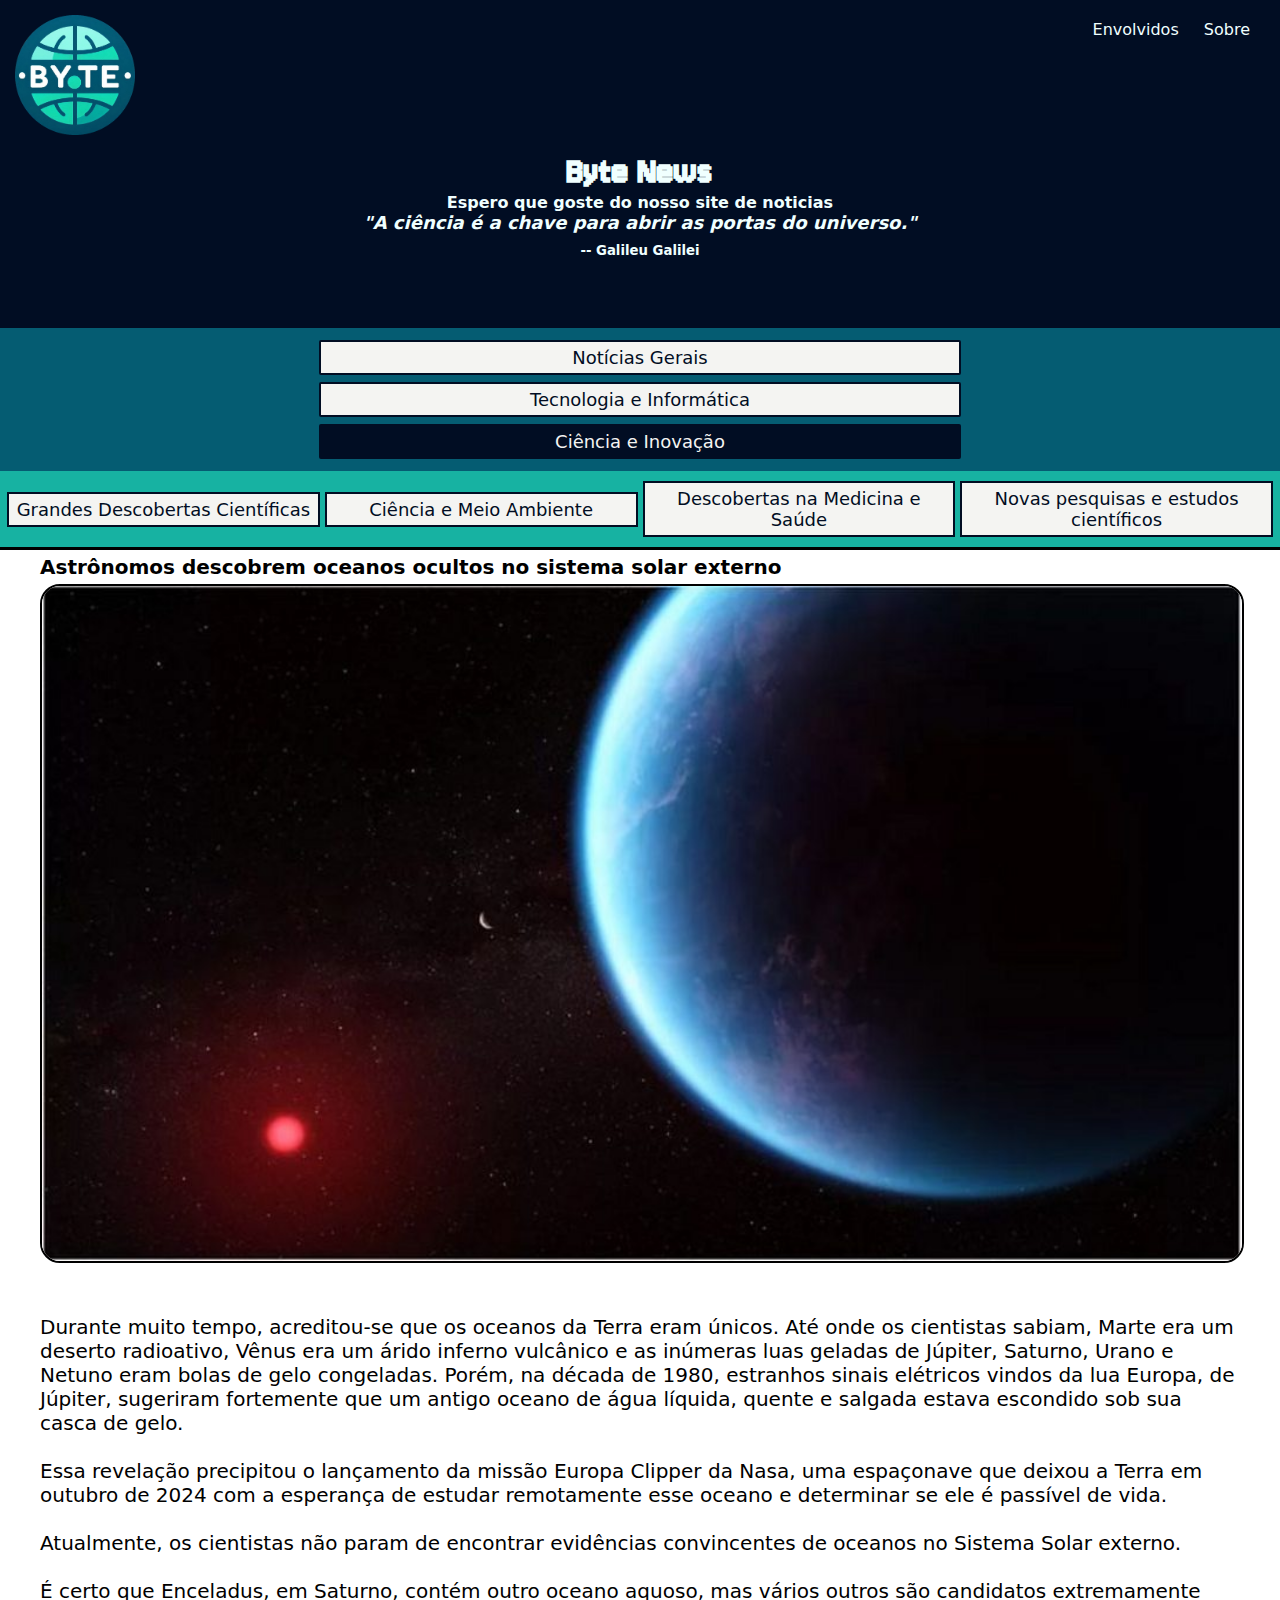
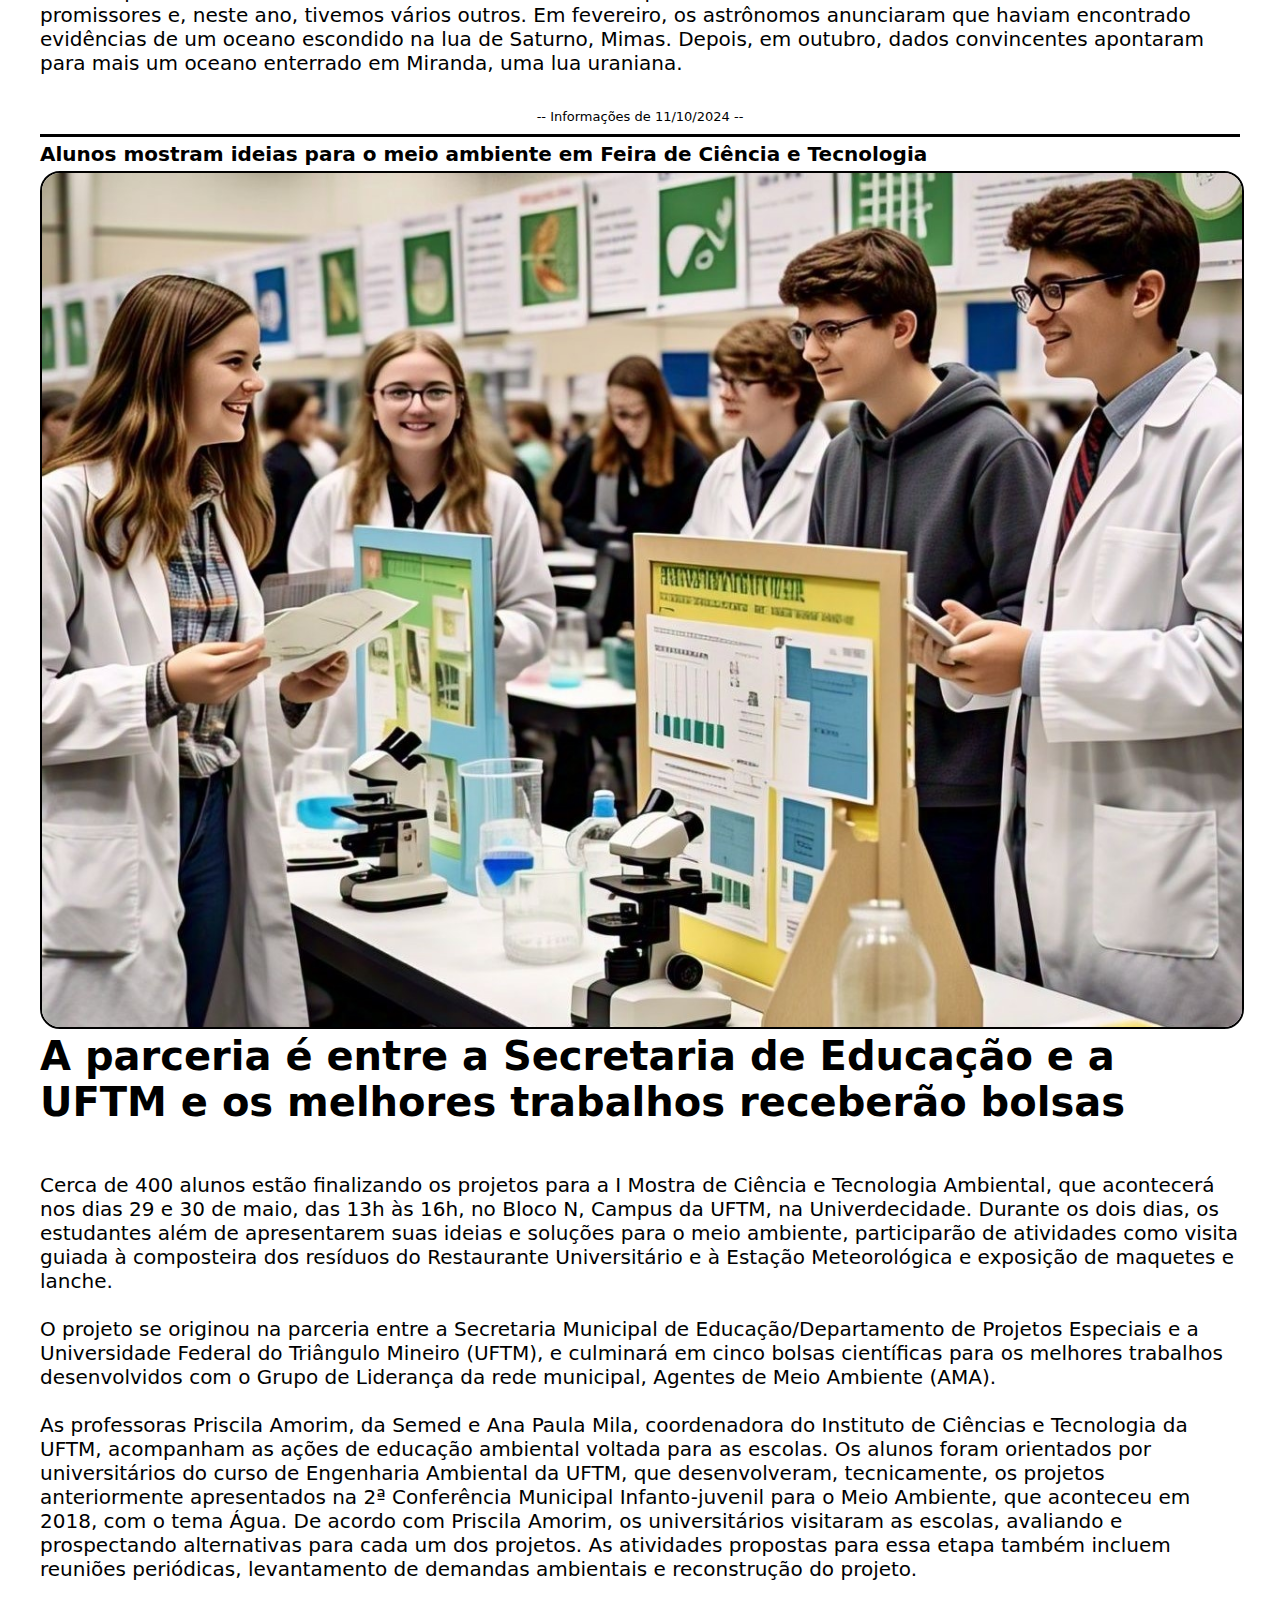
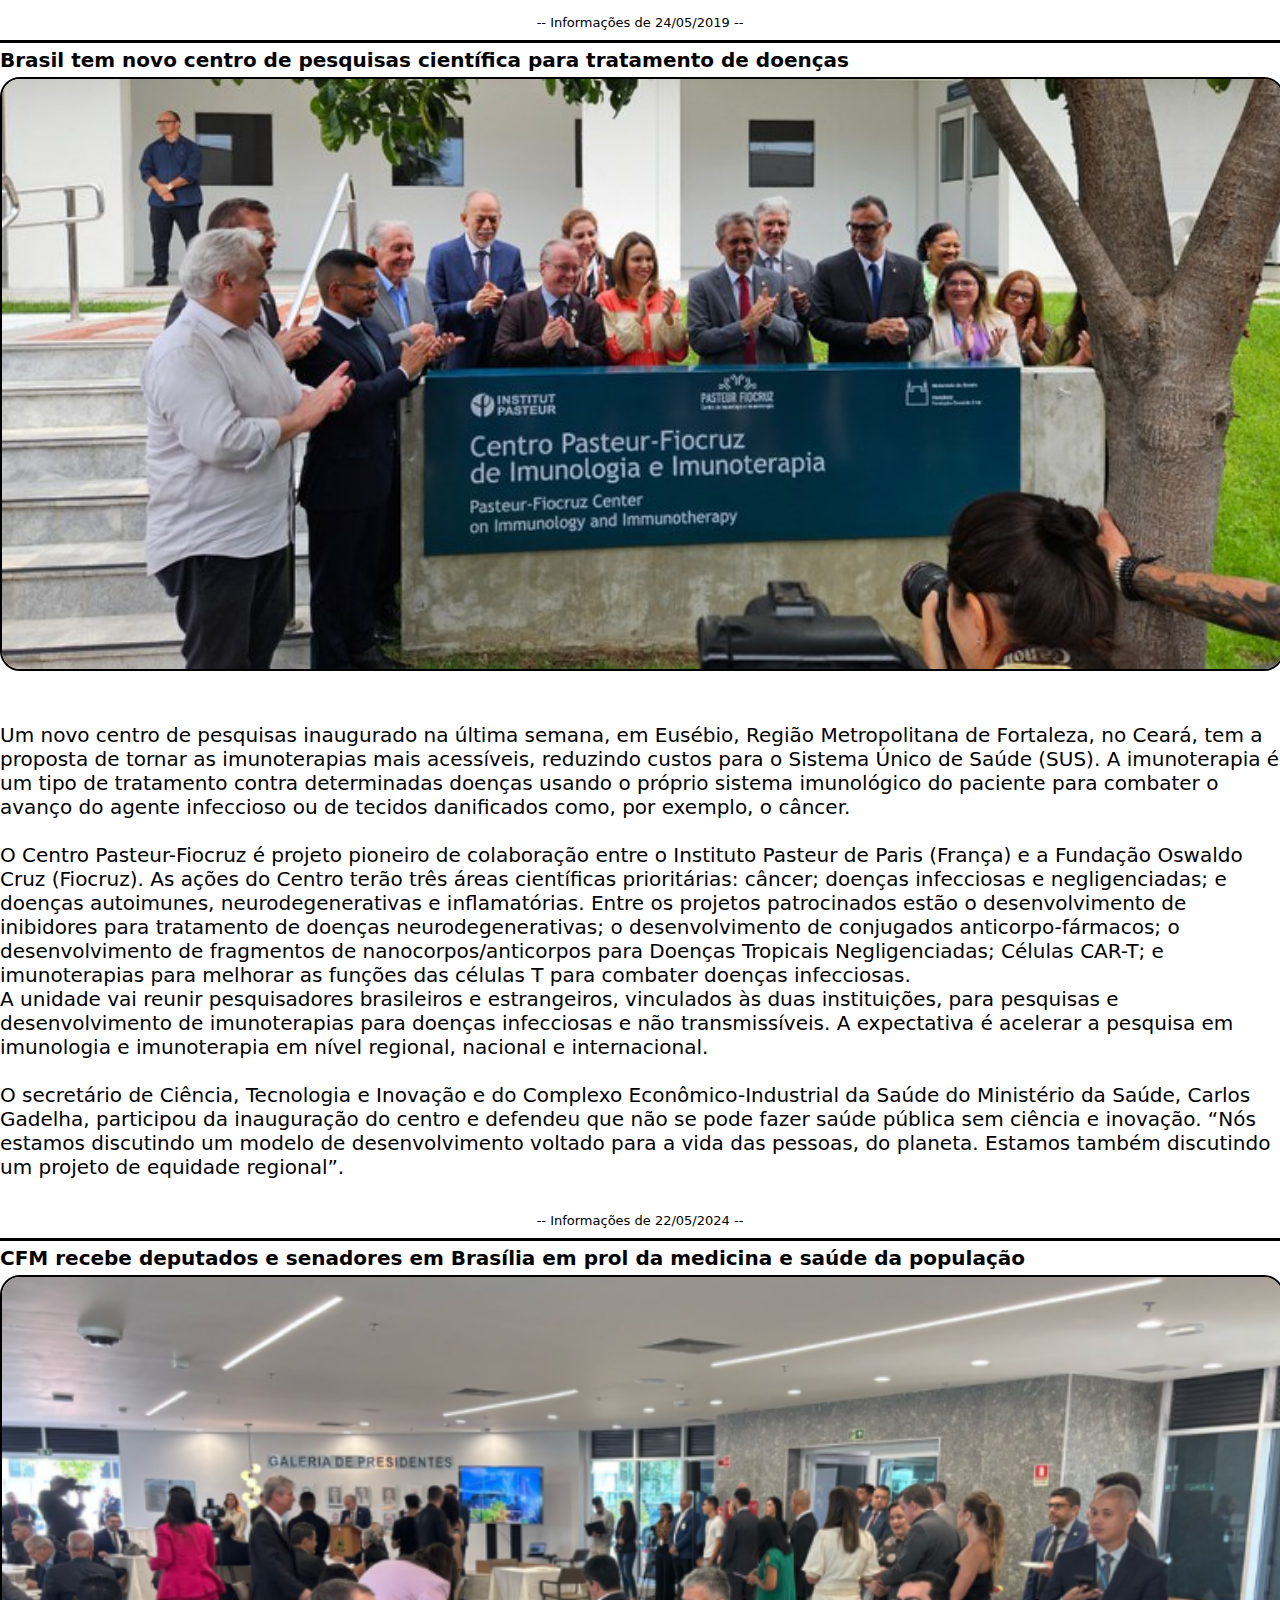
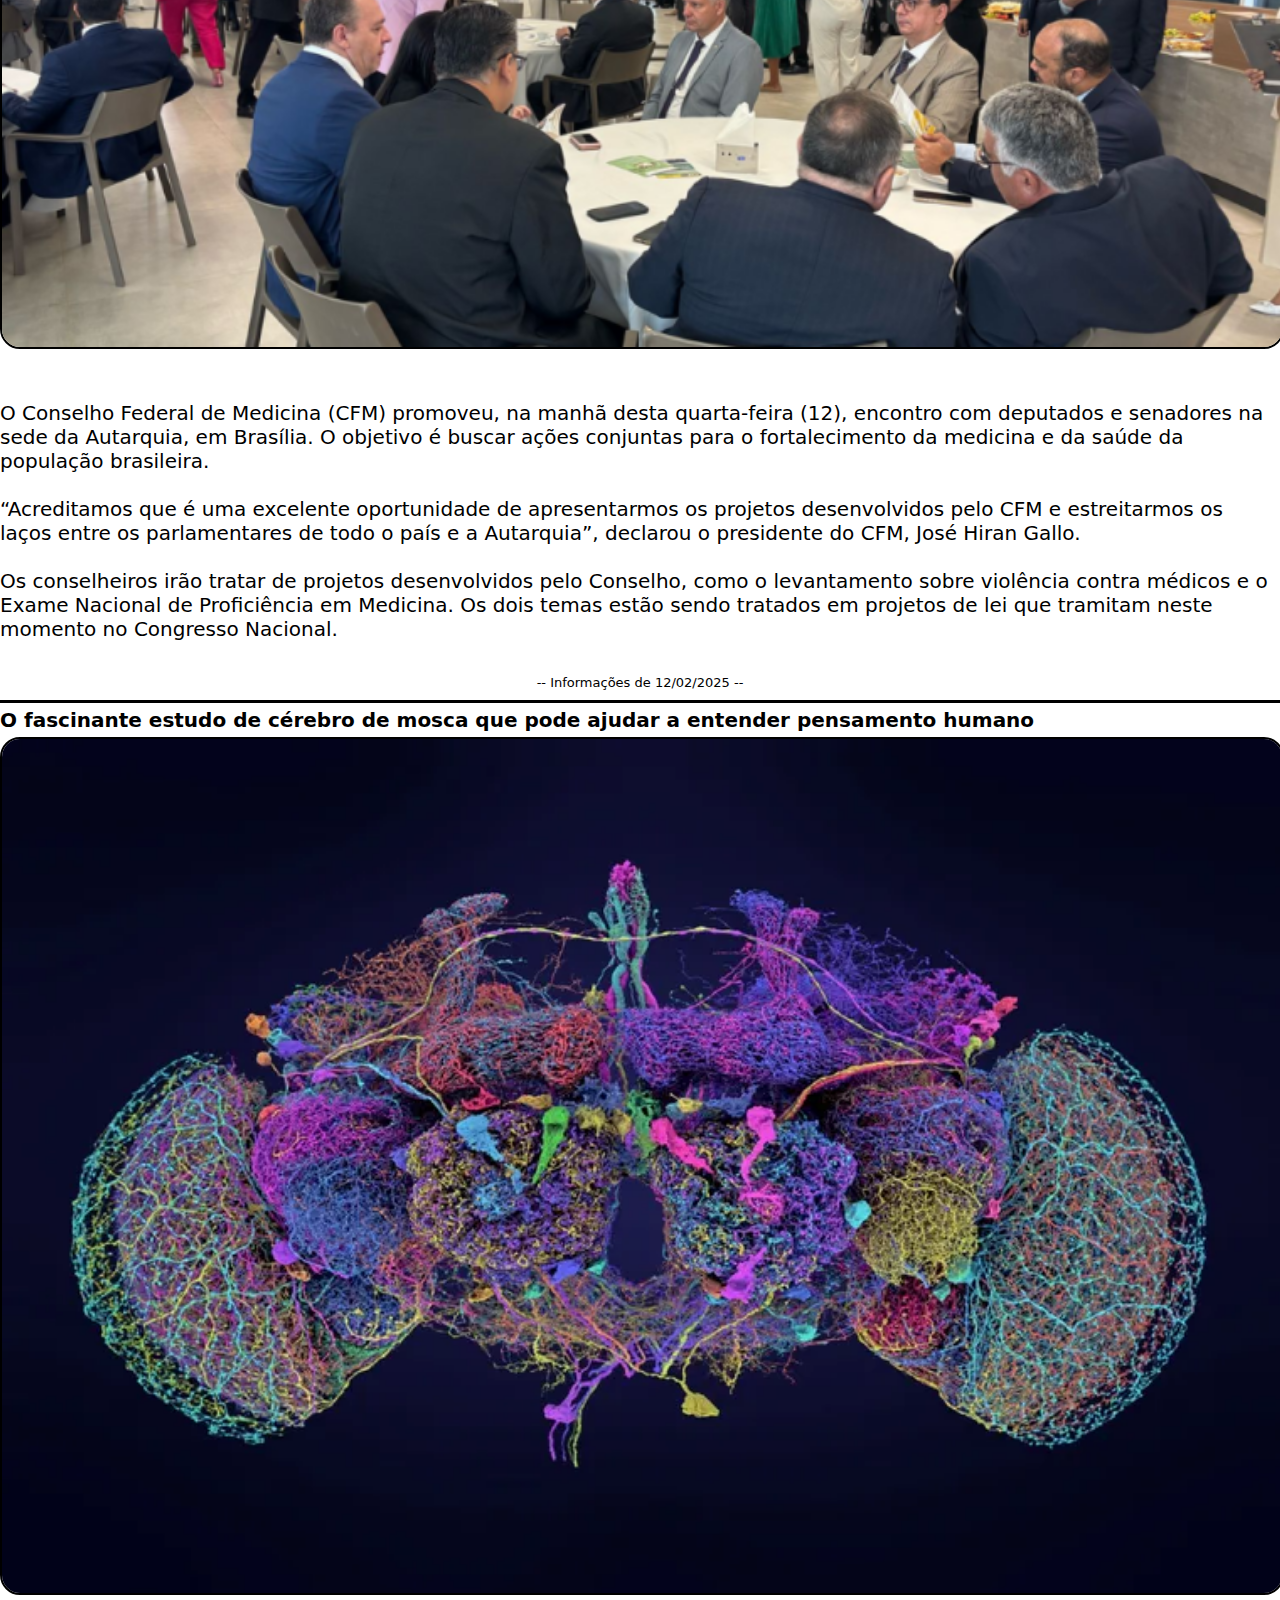
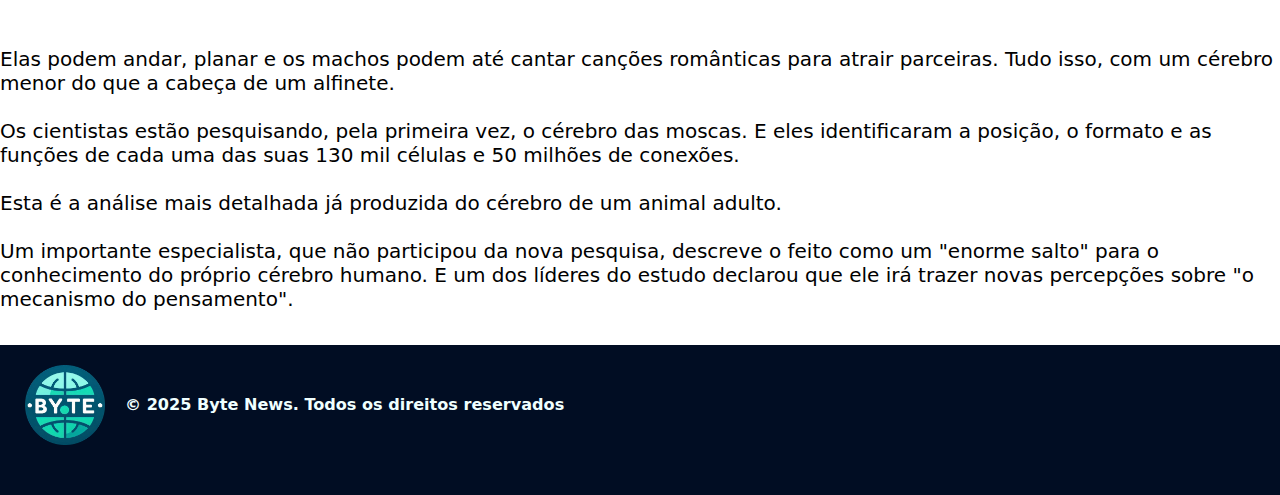
<file: CI1.html>
<!DOCTYPE html>
<html lang="pt-br">
<head>
    <meta charset="UTF-8">
    <meta name="viewport" content="width=device-width, initial-scale=1.0">
    <title>Byte News</title>
    <link rel="stylesheet" href="style.css">
</head>
<body>
    <header>
        <div id="conteinertop">
            <img src="IMAGENS/Logo_Oficial.png" class="logo1">
            <div id="conteinerbotao1">
                <nav>
                    <a href="Envolvidos/Envolvidos.html">Envolvidos</a>
                    <a href="Sobre/Sobre.html">Sobre</a>
                </nav>
            </div>
        </div>
        <div id="conteinerprincipal"> 
            <h1 id="nomesite">
                Byte News
            </h1>
            <h3 id="nomesite2">
                Espero que goste do nosso site de noticias
            </h3>
        </div>
        <div id="conteinerfilosofo">
            <h4 id="filo1">
                "A ciência é a chave para abrir as portas do universo."
            </h4>
            <h5 id="filo2">
                -- Galileu Galilei
            </h5>
        </div>
    </header>
    <main>
        <nav id="navbar">     
            <div id="conteinernav_pai">
                <div id="conteinernav">
                    <div id="conteinerlogo_fixed"></div>
                    <div id="conteinernomeSite"></div>
                    <a href="index.html" class="linksa" id="botao3">Notícias Gerais</a>
                    <a href="TI1.html" class="linksa" id="botao2">Tecnologia e Informática</a>
                    <a href="#lista" class="linksa" id="botao1">Ciência e Inovação</a>
                </div>
                <div class="conteinernav_lista">
                    <ul id="lista">
                        <a href="#Grandes_Descobertas" class="navegacao">Grandes Descobertas Científicas</a>
                        <a href="#Ciencia_MeioAmbiente" class="navegacao">Ciência e Meio Ambiente</a>
                        <a href="#Medicina_Ciencia" class="navegacao">Descobertas na Medicina e Saúde</a>
                        <a href="#Novas_Pesquisas" class="navegacao">Novas pesquisas e estudos científicos</a>
                    </ul>
                </div>
            </div>
        </nav>        
        <hr size="5px">
        <div class="noticias">
            <div class="noticia" id="Grandes_Descobertas">
                <h1 class="titulo2">
                    Astrônomos descobrem oceanos ocultos no sistema solar externo
                </h1>
                <img src="IMAGENS/Ciencia_e_Inovação/IMAGEM1.jpeg" class="imagens">
                <div class="paragrafos">
                    <br class="titulo"><br class="titulo">
                    <p>
                        Durante muito tempo, acreditou-se que os oceanos da Terra eram únicos. Até onde os cientistas 
                        sabiam, Marte era um deserto radioativo, Vênus era um árido inferno vulcânico e as inúmeras luas 
                        geladas de Júpiter, Saturno, Urano e Netuno eram bolas de gelo congeladas. Porém, na década de 1980, 
                        estranhos sinais elétricos vindos da lua Europa, de Júpiter, sugeriram fortemente que um antigo oceano 
                        de água líquida, quente e salgada estava escondido sob sua casca de gelo.
                    </p>
                    <br>
                    <p>
                        Essa revelação precipitou o lançamento da missão Europa Clipper da Nasa, uma espaçonave que deixou a 
                        Terra em outubro de 2024 com a esperança de estudar remotamente esse oceano e determinar se ele é 
                        passível de vida.
                    </p>
                    <br>
                    <p>
                        Atualmente, os cientistas não param de encontrar evidências convincentes de oceanos no Sistema Solar externo.
                    </p>
                    <br>
                    <p>
                        É certo que Enceladus, em Saturno, contém outro oceano aquoso, mas vários outros são candidatos extremamente 
                        promissores e, neste ano, tivemos vários outros. Em fevereiro, os astrônomos anunciaram que haviam encontrado 
                        evidências de um oceano escondido na lua de Saturno, Mimas. Depois, em outubro, dados convincentes apontaram 
                        para mais um oceano enterrado em Miranda, uma lua uraniana.
                    </p>
                    <br>
                    <p class="descricao">
                        -- Informações de 11/10/2024 --
                    </p>
                </div>
            </div>
            
            <hr size="5px">
            <div class="noticia" id="Ciencia_MeioAmbiente">
                <h1 class="titulo2">
                    Alunos mostram ideias para o meio ambiente em Feira de Ciência e Tecnologia
                </h1>
                <img src="IMAGENS/Ciencia_e_Inovação/IMAGEM2.jpg" class="imagens ajustes_img">
                <div class="paragrafos">
                    <h1 class="titulo">
                        A parceria é entre a Secretaria de Educação e a UFTM e os melhores trabalhos receberão bolsas
                    </h1>
                    <br class="titulo"><br class="titulo">
                    <p>
                        Cerca de 400 alunos estão finalizando os projetos para a I Mostra de Ciência e 
                        Tecnologia Ambiental, que acontecerá nos dias 29 e 30 de maio, das 13h às 16h,
                        no Bloco N, Campus da UFTM, na Univerdecidade. Durante os dois dias, os estudantes 
                        além de apresentarem suas ideias e soluções para o meio ambiente, participarão 
                        de atividades como visita guiada à composteira dos resíduos do Restaurante 
                        Universitário e à Estação Meteorológica e exposição de maquetes e lanche.

                    </p>
                    <br>
                    <p>
                        O projeto se originou na parceria entre a Secretaria Municipal de Educação/Departamento de
                        Projetos Especiais e a Universidade Federal do Triângulo Mineiro (UFTM), e culminará em 
                        cinco bolsas científicas para os melhores trabalhos desenvolvidos com o Grupo de Liderança 
                        da rede municipal, Agentes de Meio Ambiente (AMA). 
                    </p>
                    <br>
                    <p>
                        As professoras Priscila Amorim, da Semed e Ana Paula Mila, coordenadora do Instituto de 
                        Ciências e Tecnologia da UFTM, acompanham as ações de educação ambiental voltada para as escolas.
                        Os alunos foram orientados por universitários do curso de Engenharia Ambiental da UFTM, que 
                        desenvolveram, tecnicamente, os projetos anteriormente apresentados na 2ª Conferência Municipal 
                        Infanto-juvenil para o Meio Ambiente, que aconteceu em 2018, com o tema Água. De acordo com Priscila 
                        Amorim, os universitários visitaram as escolas, avaliando e prospectando alternativas para cada um 
                        dos projetos. As atividades propostas para essa etapa também incluem reuniões periódicas, levantamento 
                        de demandas ambientais e reconstrução do projeto. 
                    </p>
                    <br>
                    <p class="descricao">
                        -- Informações de 24/05/2019 --
                    </p>
                </div>
            </div>
        </div>
            <hr size="5px">
            <div class="noticia" id="Medicina_Ciencia">
                <h1 class="titulo2">
                    Brasil tem novo centro de pesquisas científica para tratamento de doenças
                </h1>
                <img src="IMAGENS/Ciencia_e_Inovação/IMAGEM3.jpeg" class="imagens ajustes_img">
                <div class="paragrafos">
                    <br class="titulo"><br class="titulo">
                    <p>
                        Um novo centro de pesquisas inaugurado na última semana, em Eusébio, Região Metropolitana de Fortaleza, 
                        no Ceará, tem a proposta de tornar as imunoterapias mais acessíveis, reduzindo custos para o Sistema Único de 
                        Saúde (SUS). A imunoterapia é um tipo de tratamento contra determinadas doenças usando o próprio sistema 
                        imunológico do paciente para combater o avanço do agente infeccioso ou de tecidos danificados como, por exemplo, 
                        o câncer.  
                    </p>
                    <br>
                    <p>
                        O Centro Pasteur-Fiocruz é projeto pioneiro de colaboração entre o Instituto Pasteur de Paris (França) e a Fundação 
                        Oswaldo Cruz (Fiocruz). As ações do Centro terão três áreas científicas prioritárias: câncer; doenças infecciosas e 
                        negligenciadas; e doenças autoimunes, neurodegenerativas e inflamatórias. Entre os projetos patrocinados estão o 
                        desenvolvimento de inibidores para tratamento de doenças neurodegenerativas; o desenvolvimento de conjugados anticorpo-fármacos; 
                        o desenvolvimento de fragmentos de nanocorpos/anticorpos para Doenças Tropicais Negligenciadas; Células CAR-T; e 
                        imunoterapias para melhorar as funções das células T para combater doenças infecciosas. 
                    </p>
                    <p>
                        A unidade vai reunir pesquisadores brasileiros e estrangeiros, vinculados às duas instituições, para pesquisas e 
                        desenvolvimento de imunoterapias para doenças infecciosas e não transmissíveis. A expectativa é acelerar a pesquisa 
                        em imunologia e imunoterapia em nível regional, nacional e internacional.  
                    </p>
                    <br>
                    <p>
                        O secretário de Ciência, Tecnologia e Inovação e do Complexo Econômico-Industrial da Saúde do Ministério da Saúde, 
                        Carlos Gadelha, participou da inauguração do centro e defendeu que não se pode fazer saúde pública sem ciência e 
                        inovação. “Nós estamos discutindo um modelo de desenvolvimento voltado para a vida das pessoas, do planeta. Estamos 
                        também discutindo um projeto de equidade regional”. 
                    </p>
                    <br>
                    <p class="descricao">
                        -- Informações de 22/05/2024 -- 
                    </p>
                </div>
            </div>
            <hr size="5px" class="continuacao">
            <div class="noticia" >
                <h1 class="titulo2">
                    CFM recebe deputados e senadores em Brasília em prol da medicina e saúde da população
                </h1>
                <img src="IMAGENS/Ciencia_e_Inovação/IMAGEM4.png" class="imagens ajustes_img">
                <div class="paragrafos">
                    <br class="titulo"><br class="titulo">
                    <p>
                        O Conselho Federal de Medicina (CFM) promoveu, na manhã desta quarta-feira (12), encontro com deputados e senadores na sede
                        da Autarquia, em Brasília. O objetivo é buscar ações conjuntas para o fortalecimento da medicina e da saúde da população
                        brasileira.
                    </p>
                    <br>
                    <p>
                        “Acreditamos que é uma excelente oportunidade de apresentarmos os projetos desenvolvidos pelo CFM e estreitarmos os laços 
                        entre os parlamentares de todo o país e a Autarquia”, declarou o presidente do CFM, José Hiran Gallo.
                    </p>
                    <br>
                    <p>
                        Os conselheiros irão tratar de projetos desenvolvidos pelo Conselho, como o levantamento sobre violência contra médicos e o 
                        Exame Nacional de Proficiência em Medicina. Os dois temas estão sendo tratados em projetos de lei que tramitam neste momento no 
                        Congresso Nacional.
                    </p>
                    <br>
                    <p class="descricao">
                        -- Informações de 12/02/2025 --
                    </p>
                </div>
            </div>
            <hr size="5px">
            <div class="noticia" id="Novas_Pesquisas"> 
                <h1 class="titulo2">
                    O fascinante estudo de cérebro de mosca que pode ajudar a entender pensamento humano
                </h1>              
                <img src="IMAGENS/Ciencia_e_Inovação/IMAGEM5.webp" class="imagens ajustes_img">
                <div class="paragrafos">
                    <br class="titulo"><br class="titulo">
                    <p>
                        Elas podem andar, planar e os machos podem até cantar canções românticas para atrair parceiras. Tudo isso, com um cérebro menor do que a cabeça de um alfinete.
                    </p>
                    <br>
                    <p>
                        Os cientistas estão pesquisando, pela primeira vez, o cérebro das moscas. E eles identificaram a posição, o formato e as funções de cada uma das suas 130 mil células e 50 milhões de conexões.
                    </p>
                    <br>
                    <p>
                        Esta é a análise mais detalhada já produzida do cérebro de um animal adulto.
                    </p>
                    <br>
                    <p>
                        Um importante especialista, que não participou da nova pesquisa, descreve o feito como um "enorme salto" para o conhecimento do próprio cérebro humano. E um dos líderes do estudo declarou que ele irá trazer novas percepções sobre "o mecanismo do pensamento".
                    </p>
                    <br>
                    <p class="descricao">

                    </p>
                </div>
            </div>
        </div>
    </main>
    <footer>
        <div id="parteprincipalrodape">
            <img src="IMAGENS/Logo_Oficial.png" class="imagem">
            <h6>
                © 2025 Byte News. Todos os direitos reservados
            </h6>
        </div>
    </footer>
    <script src="script.js"></script> 
</body>
</html>
</file>
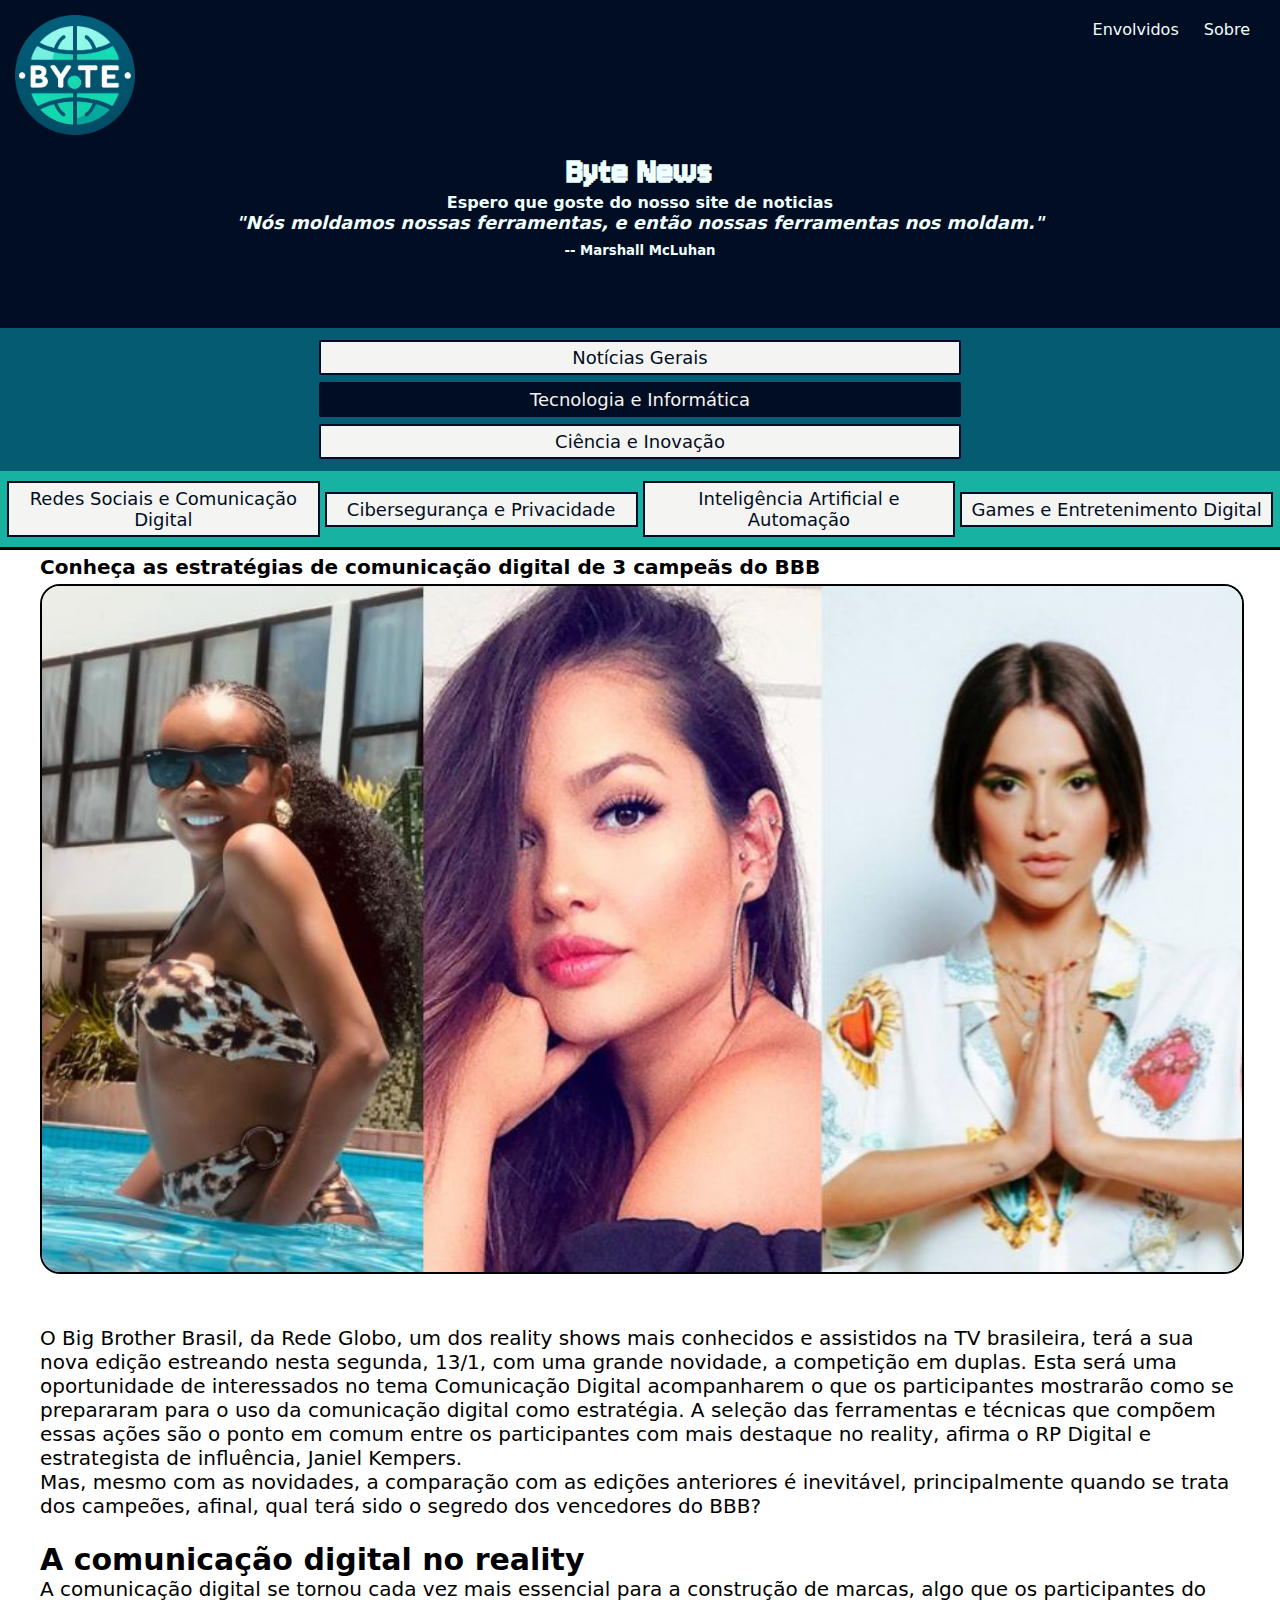
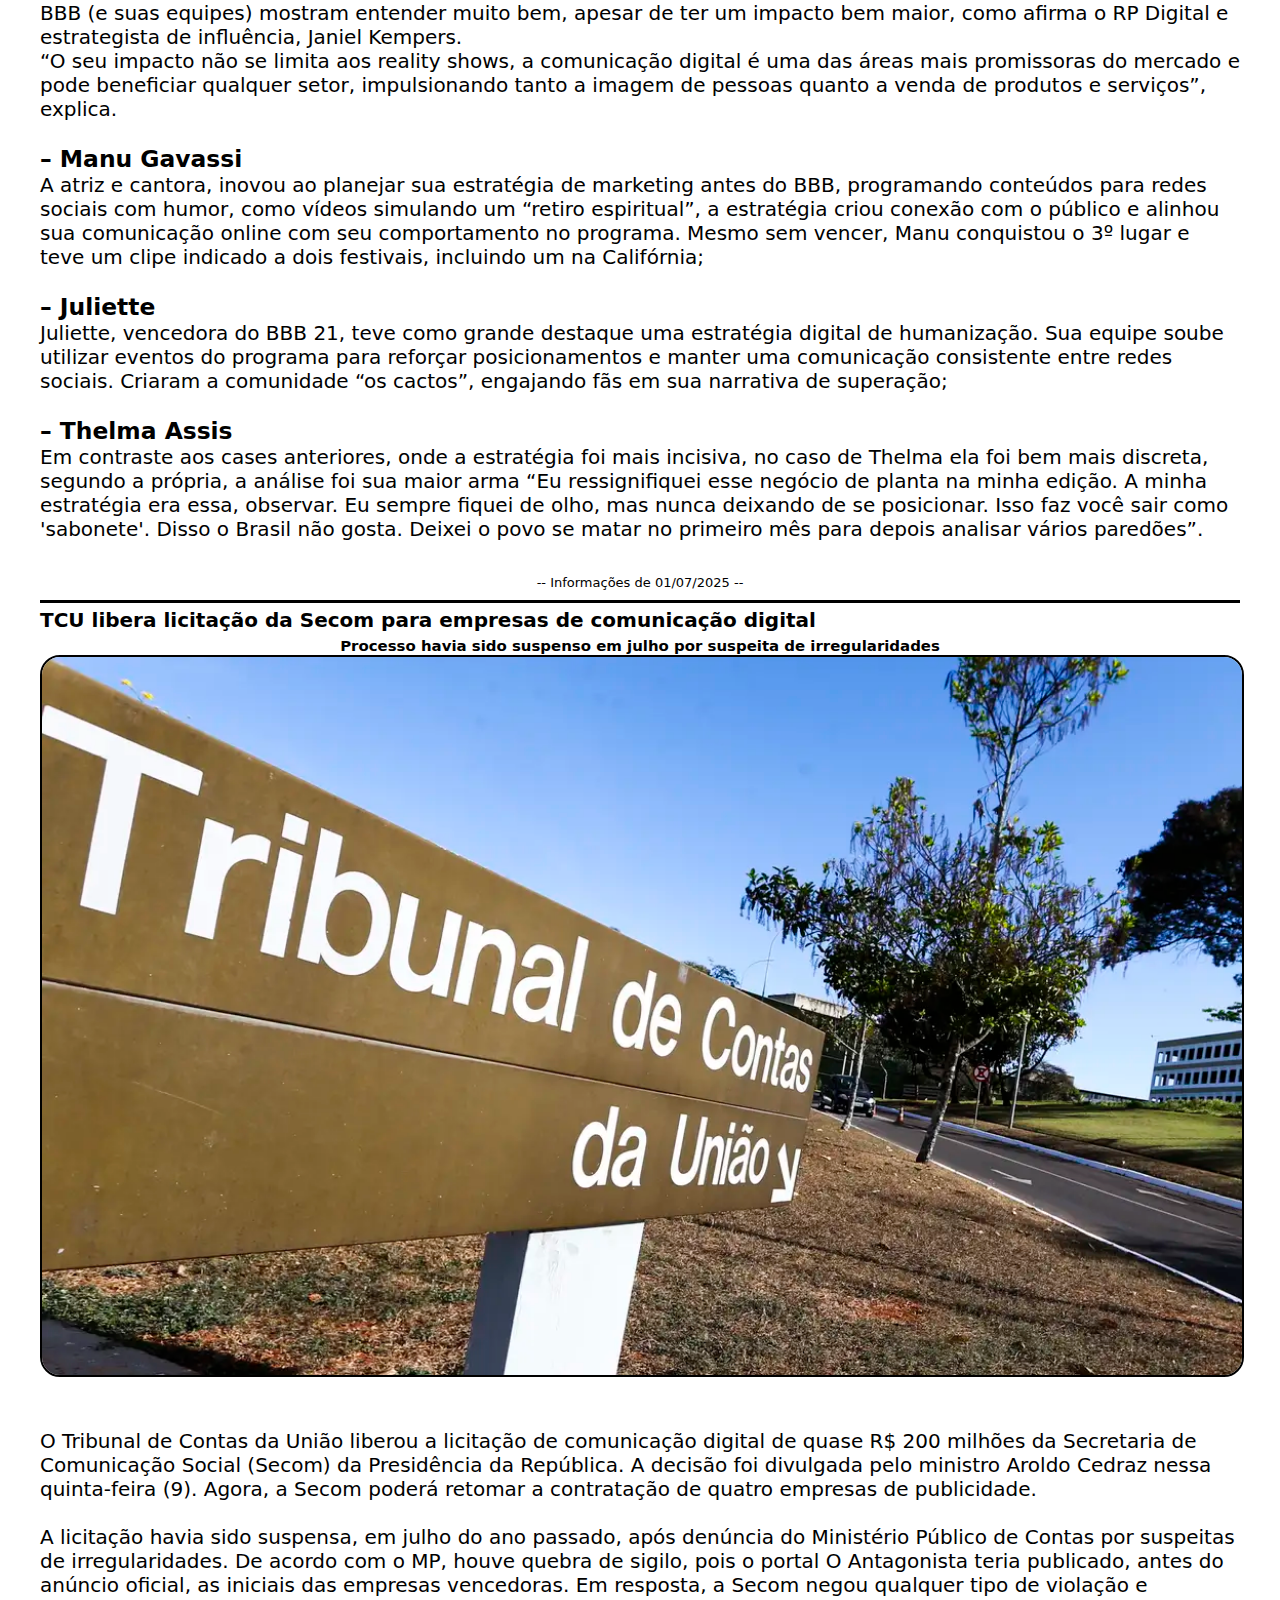
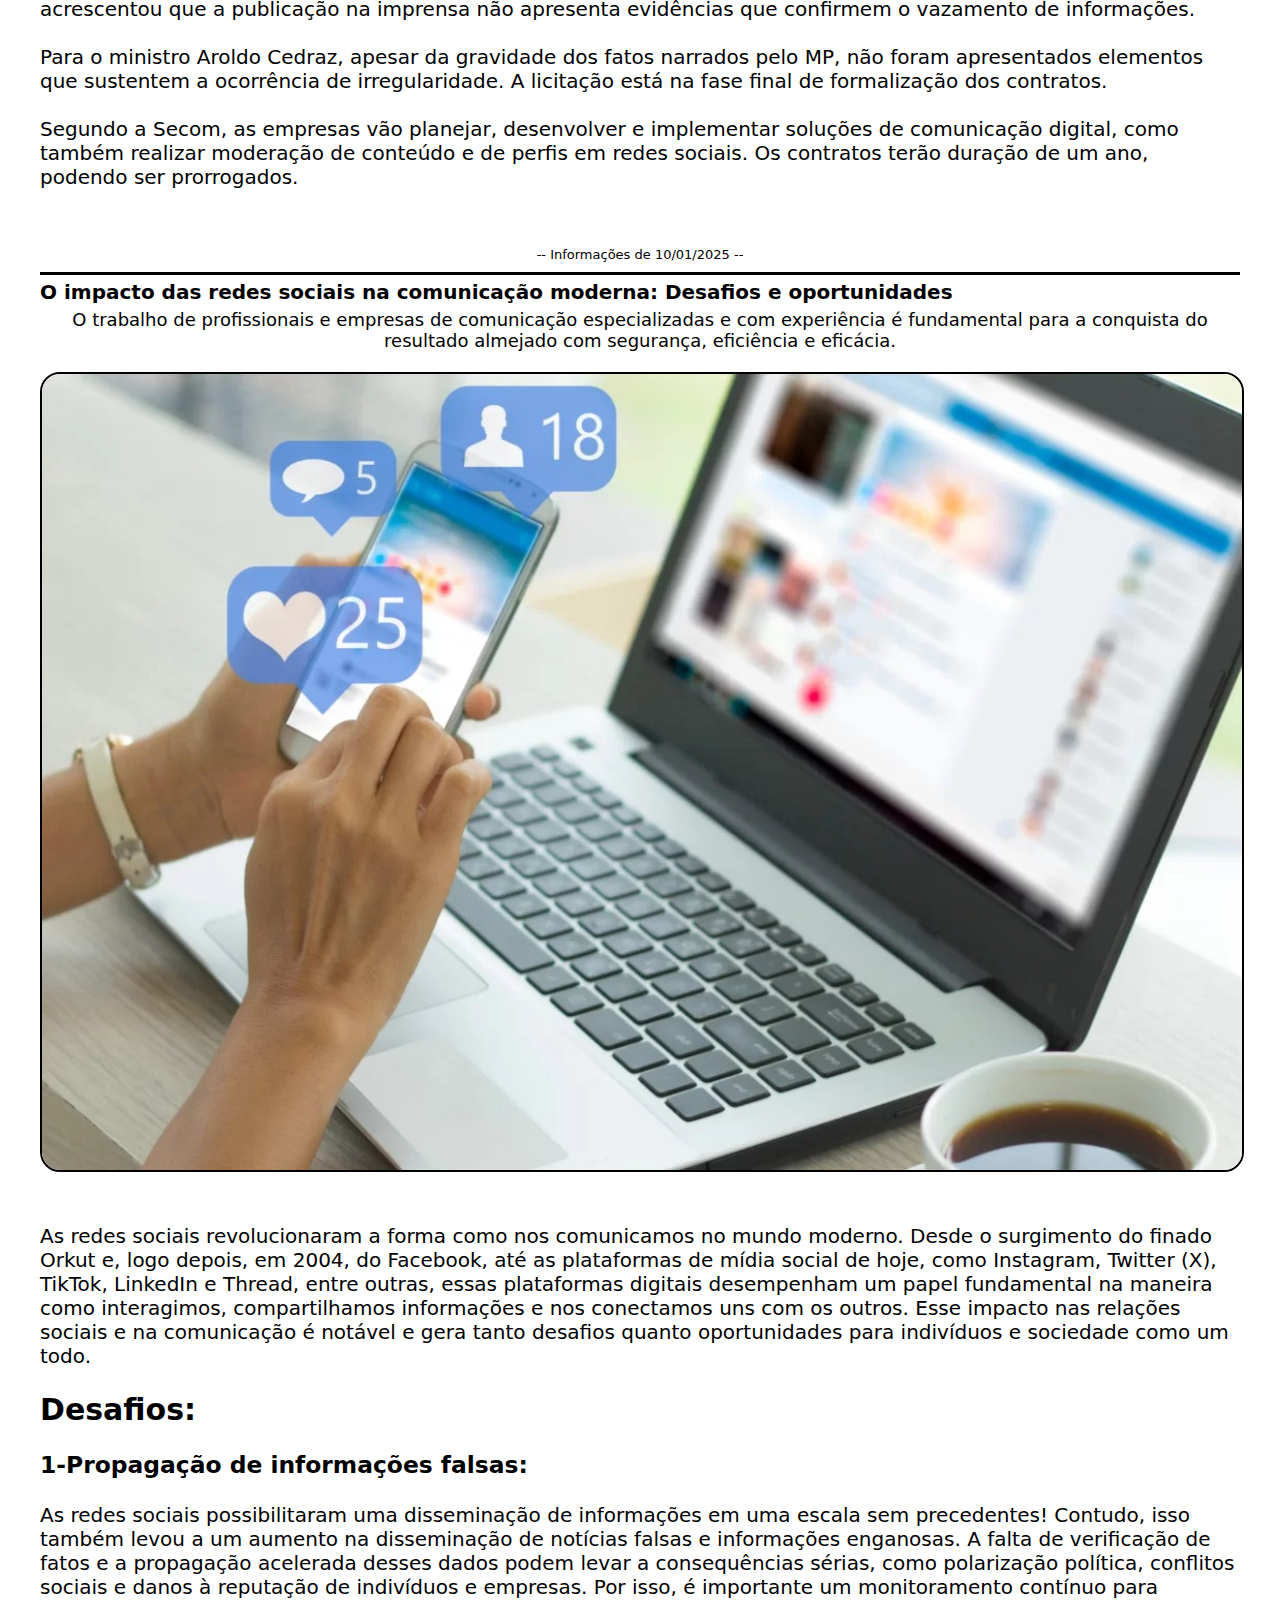
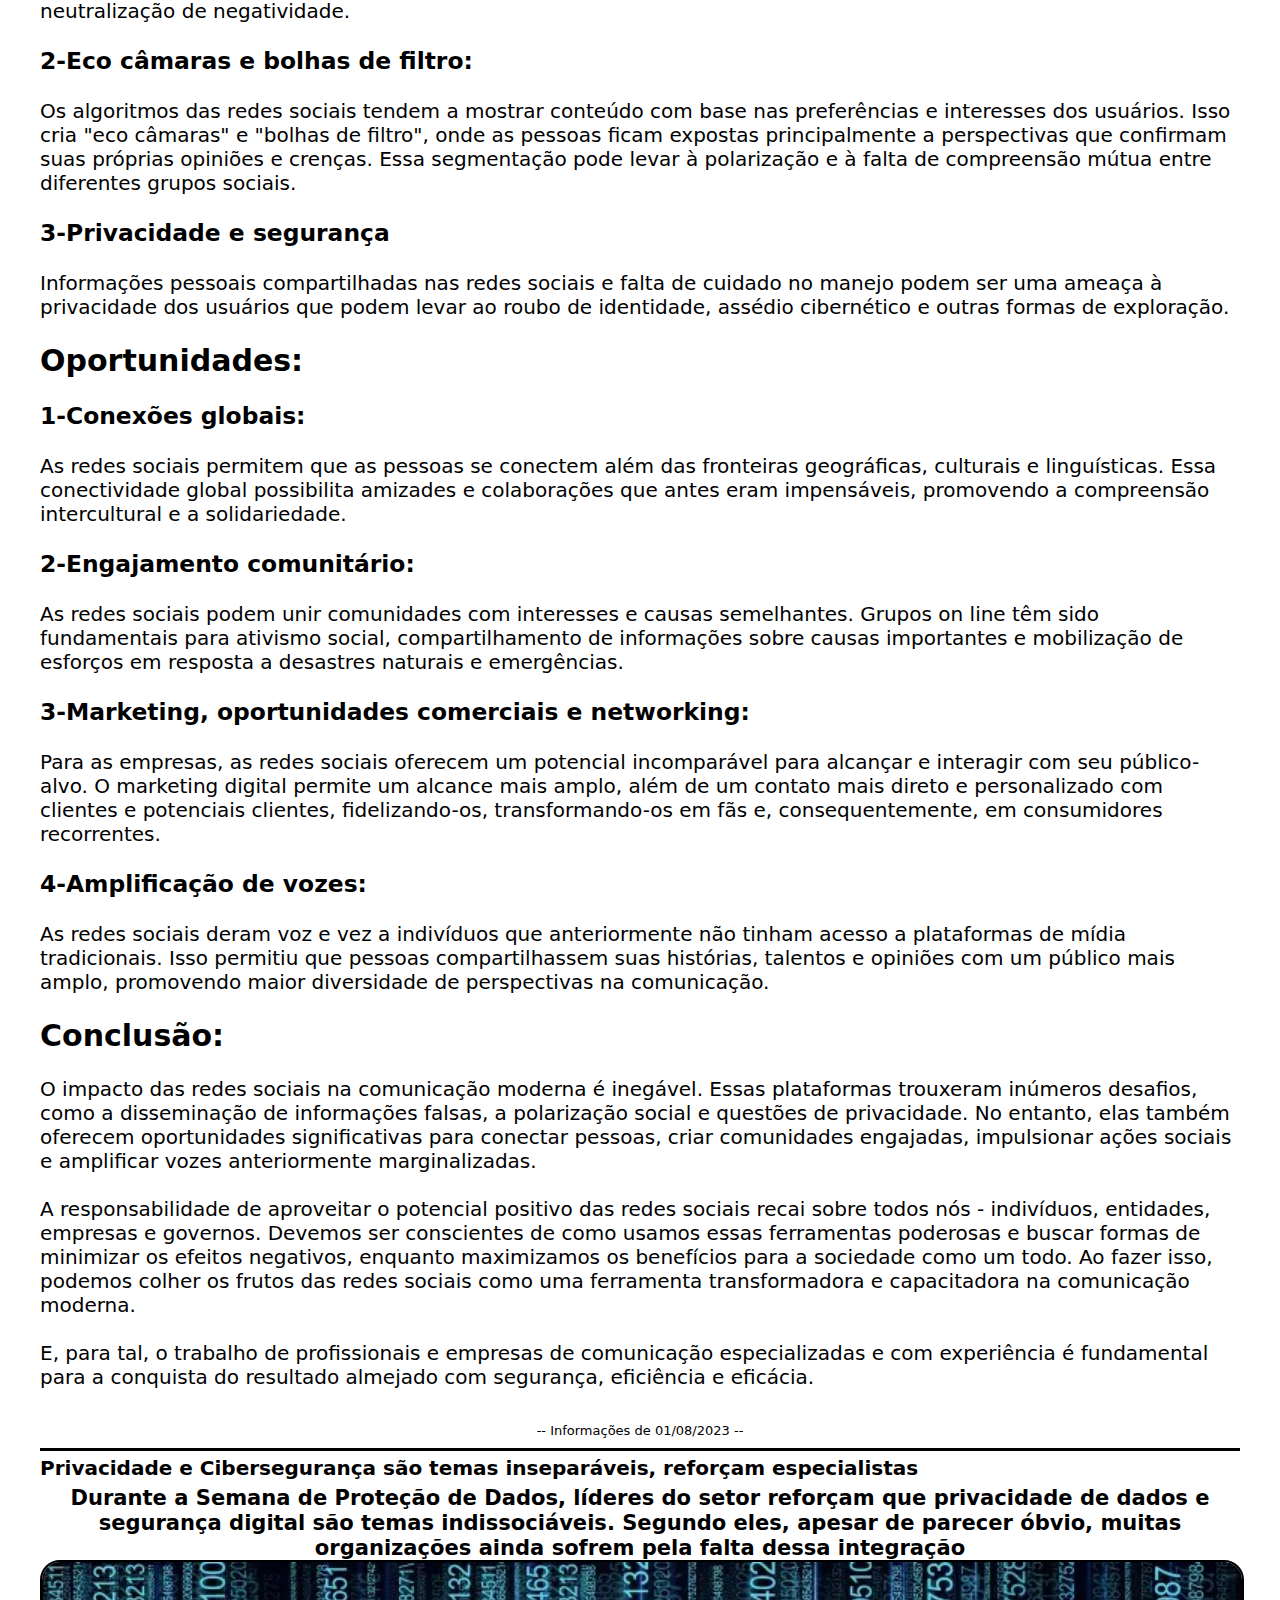
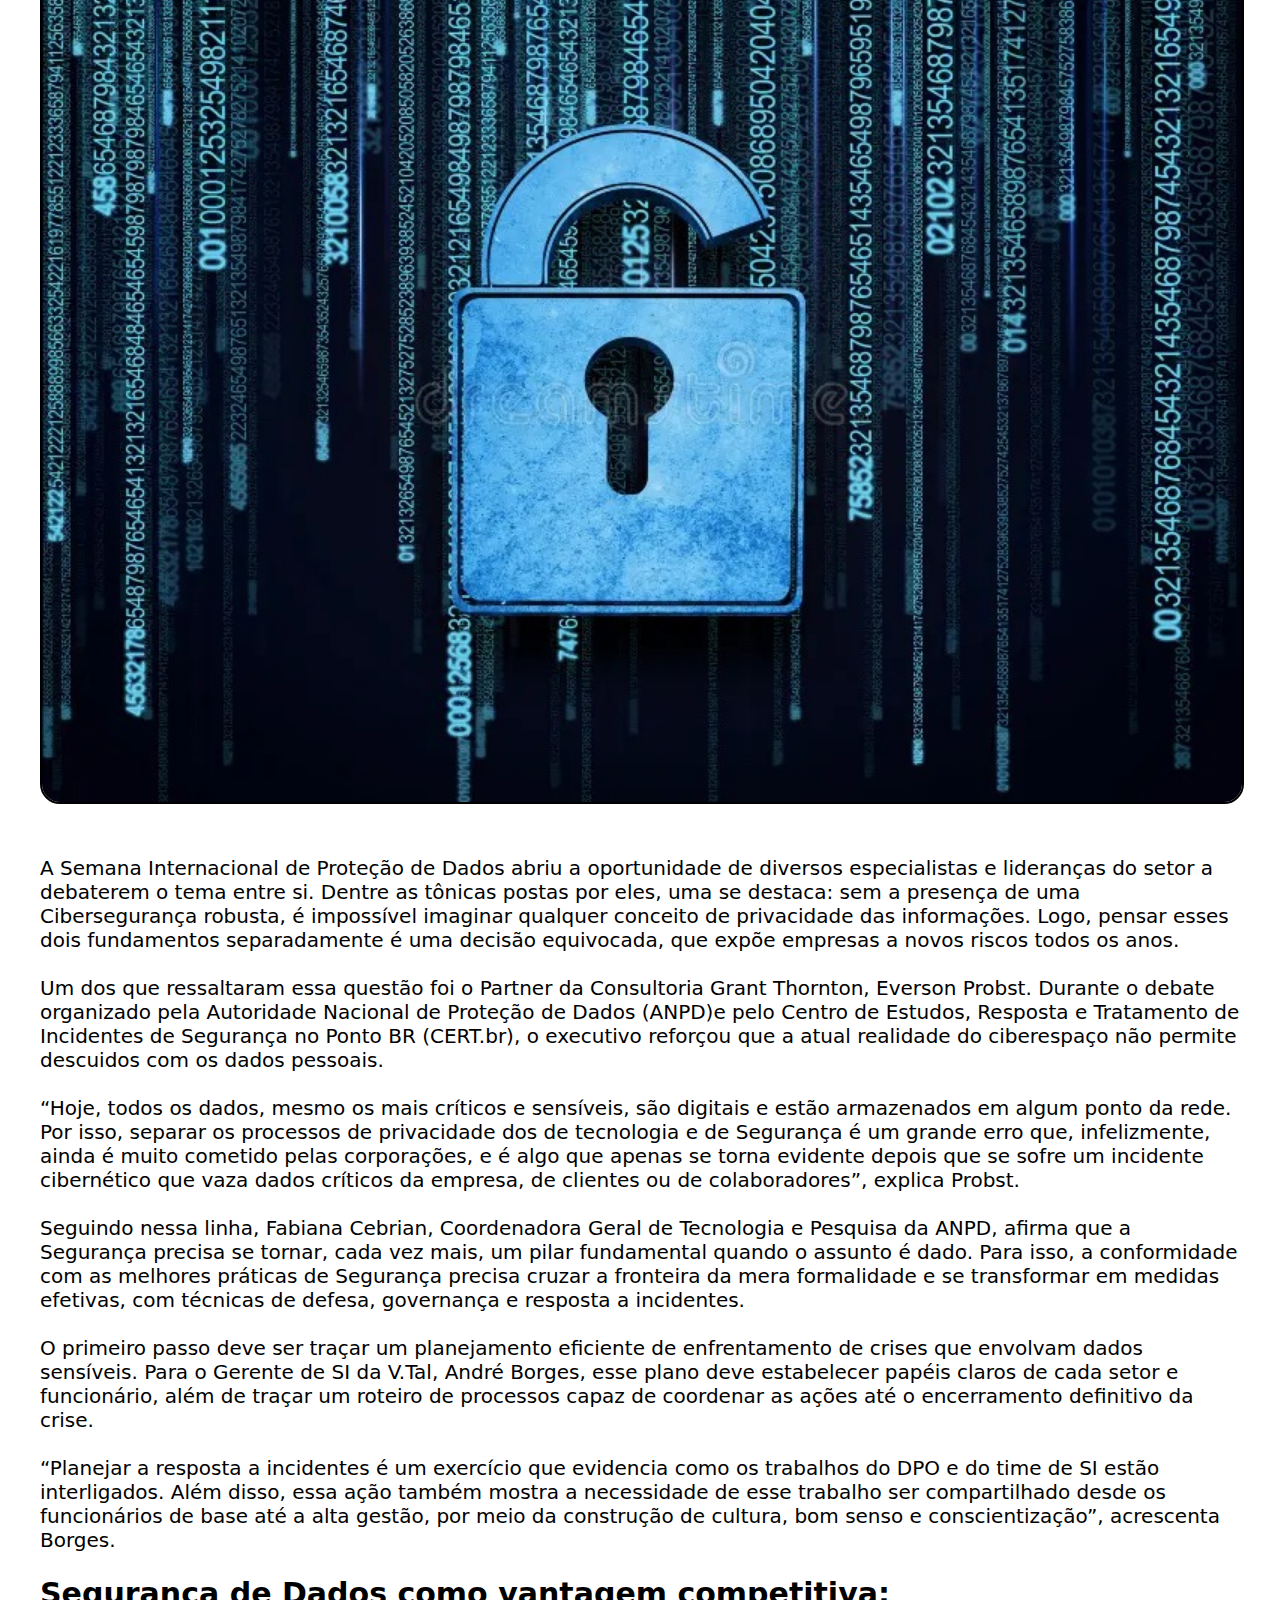
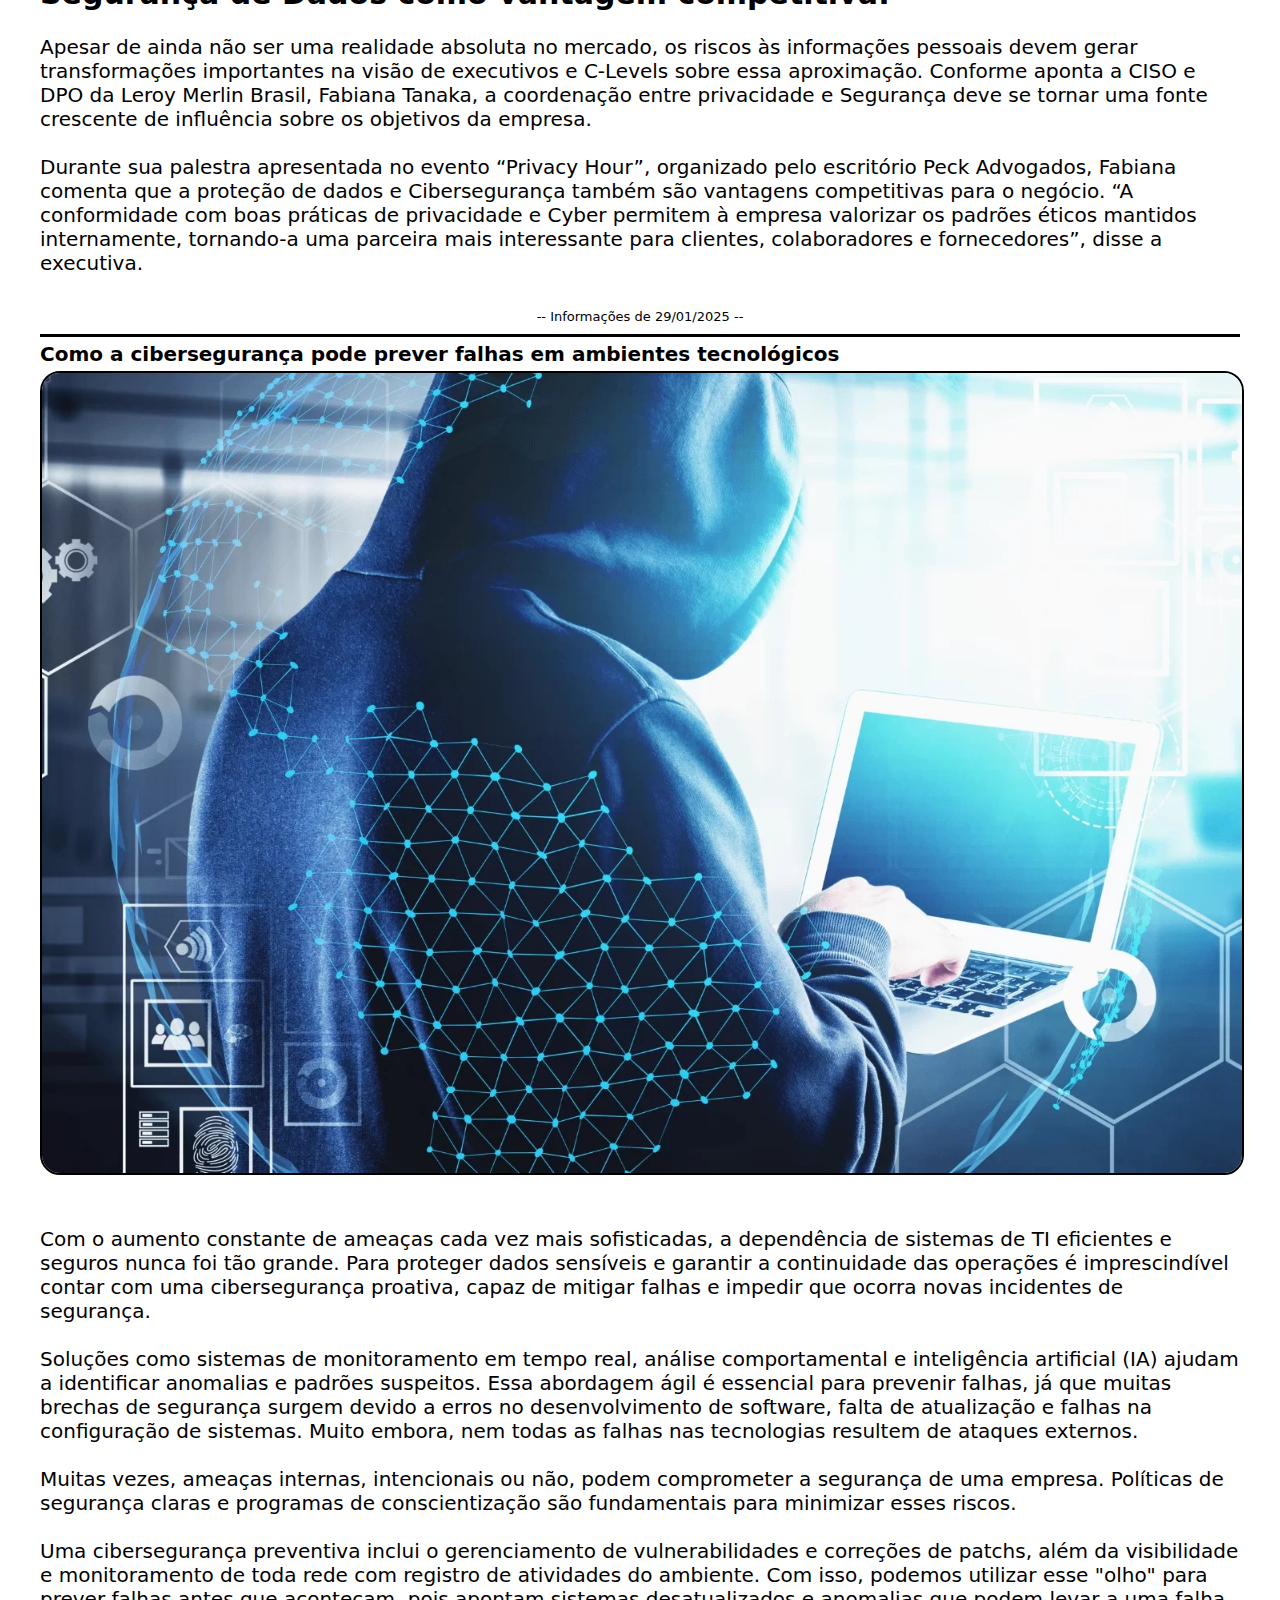
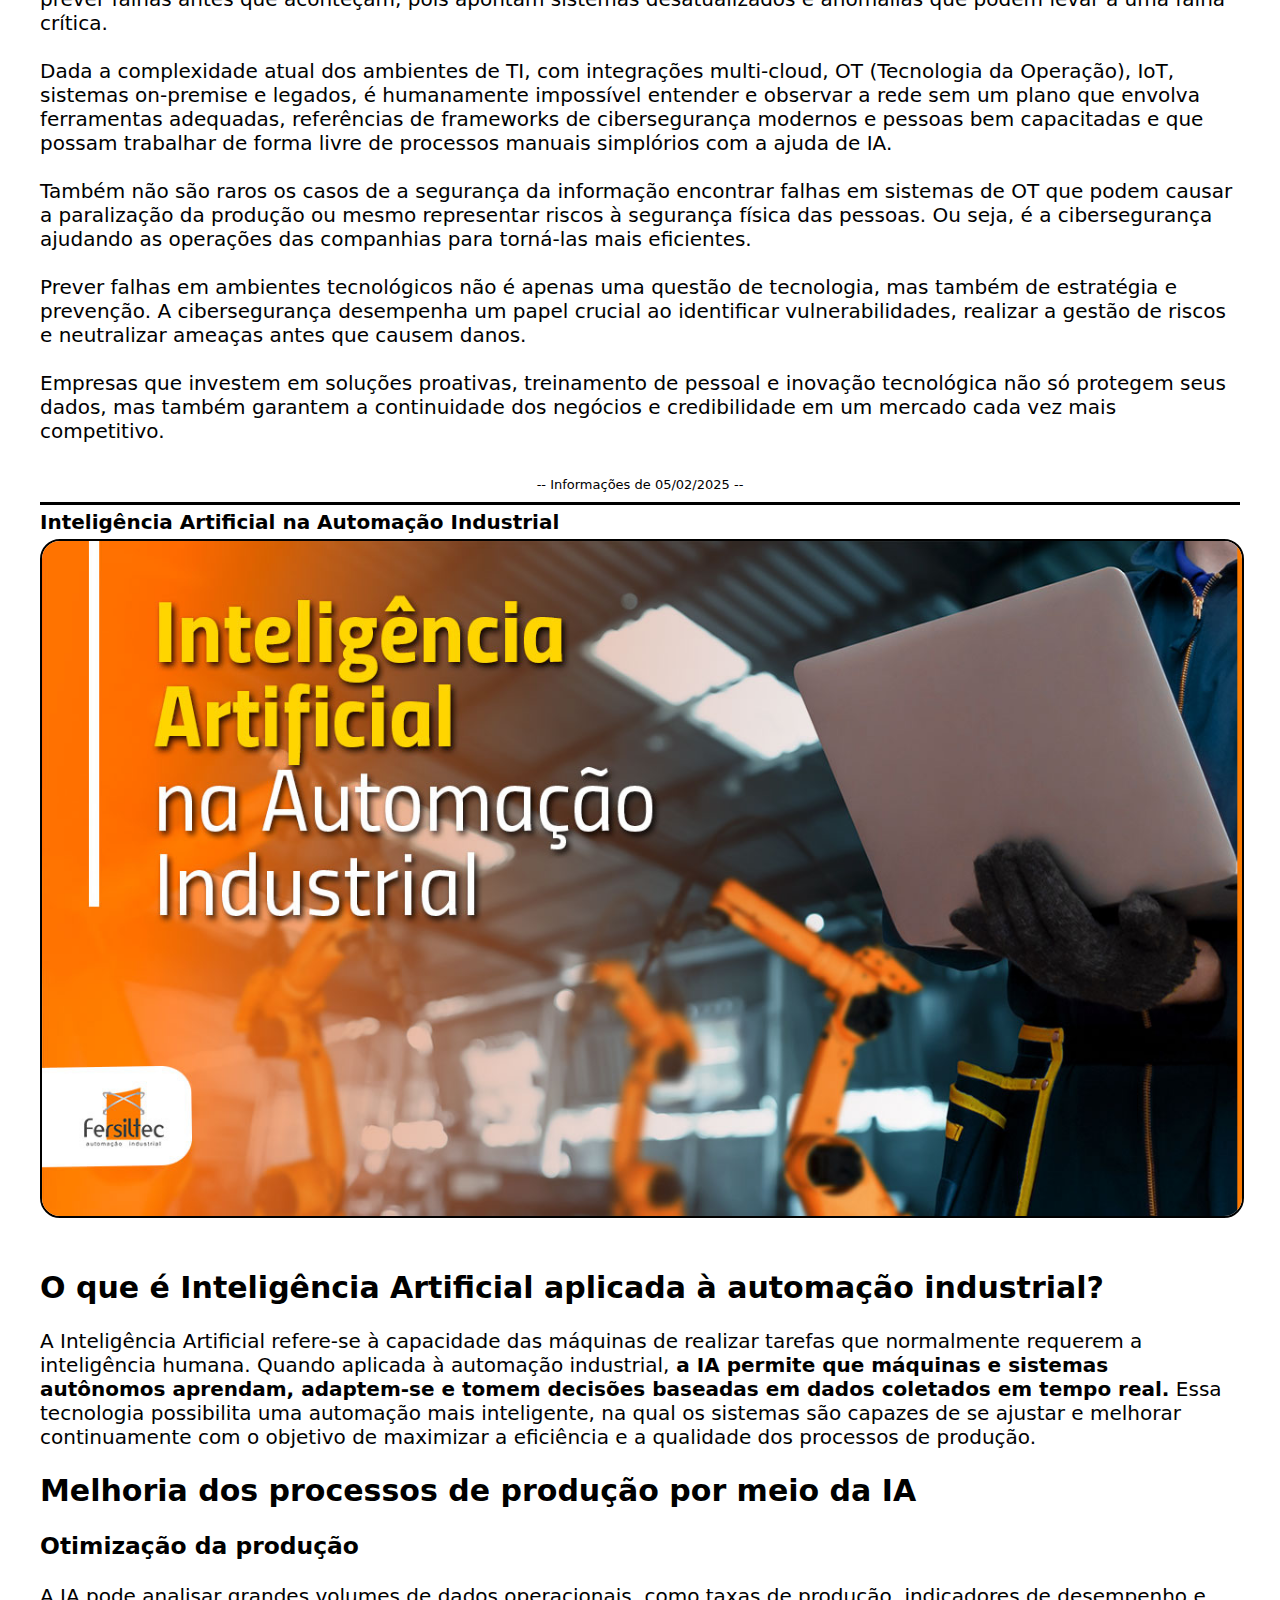
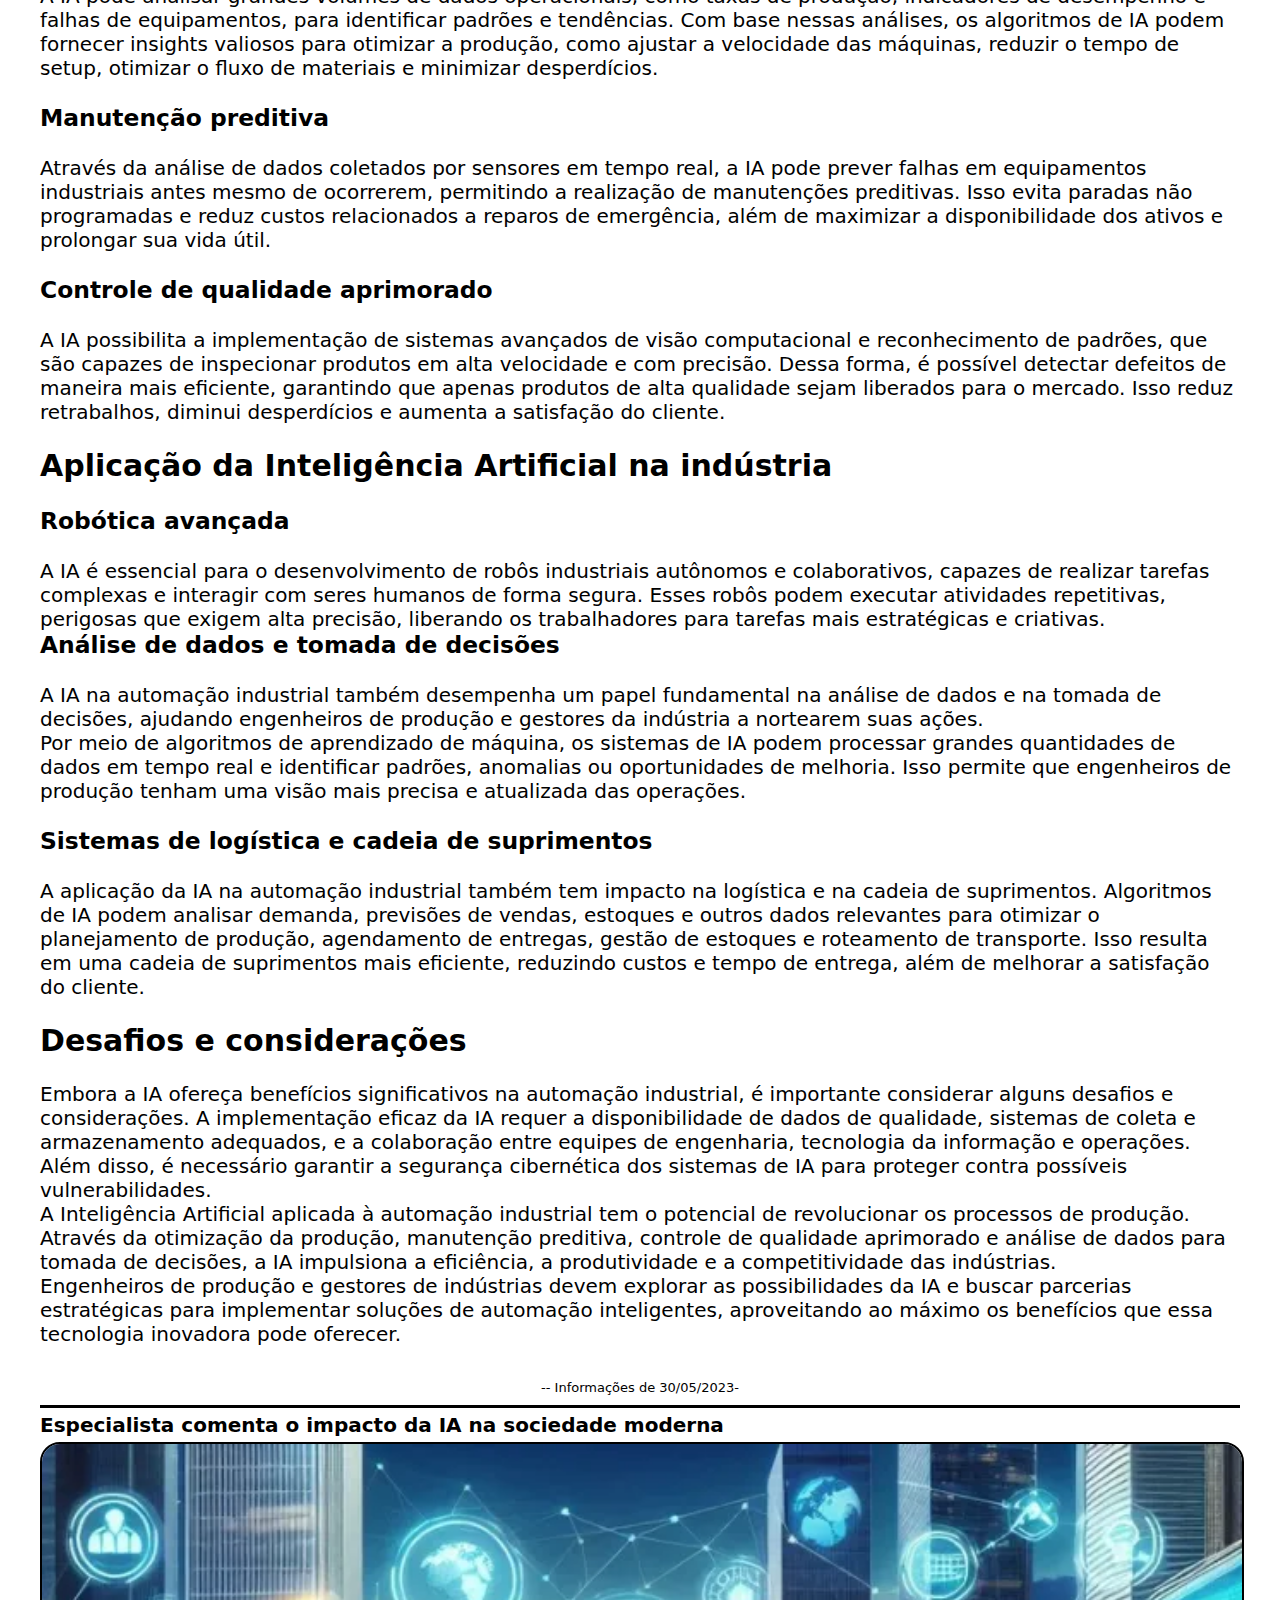
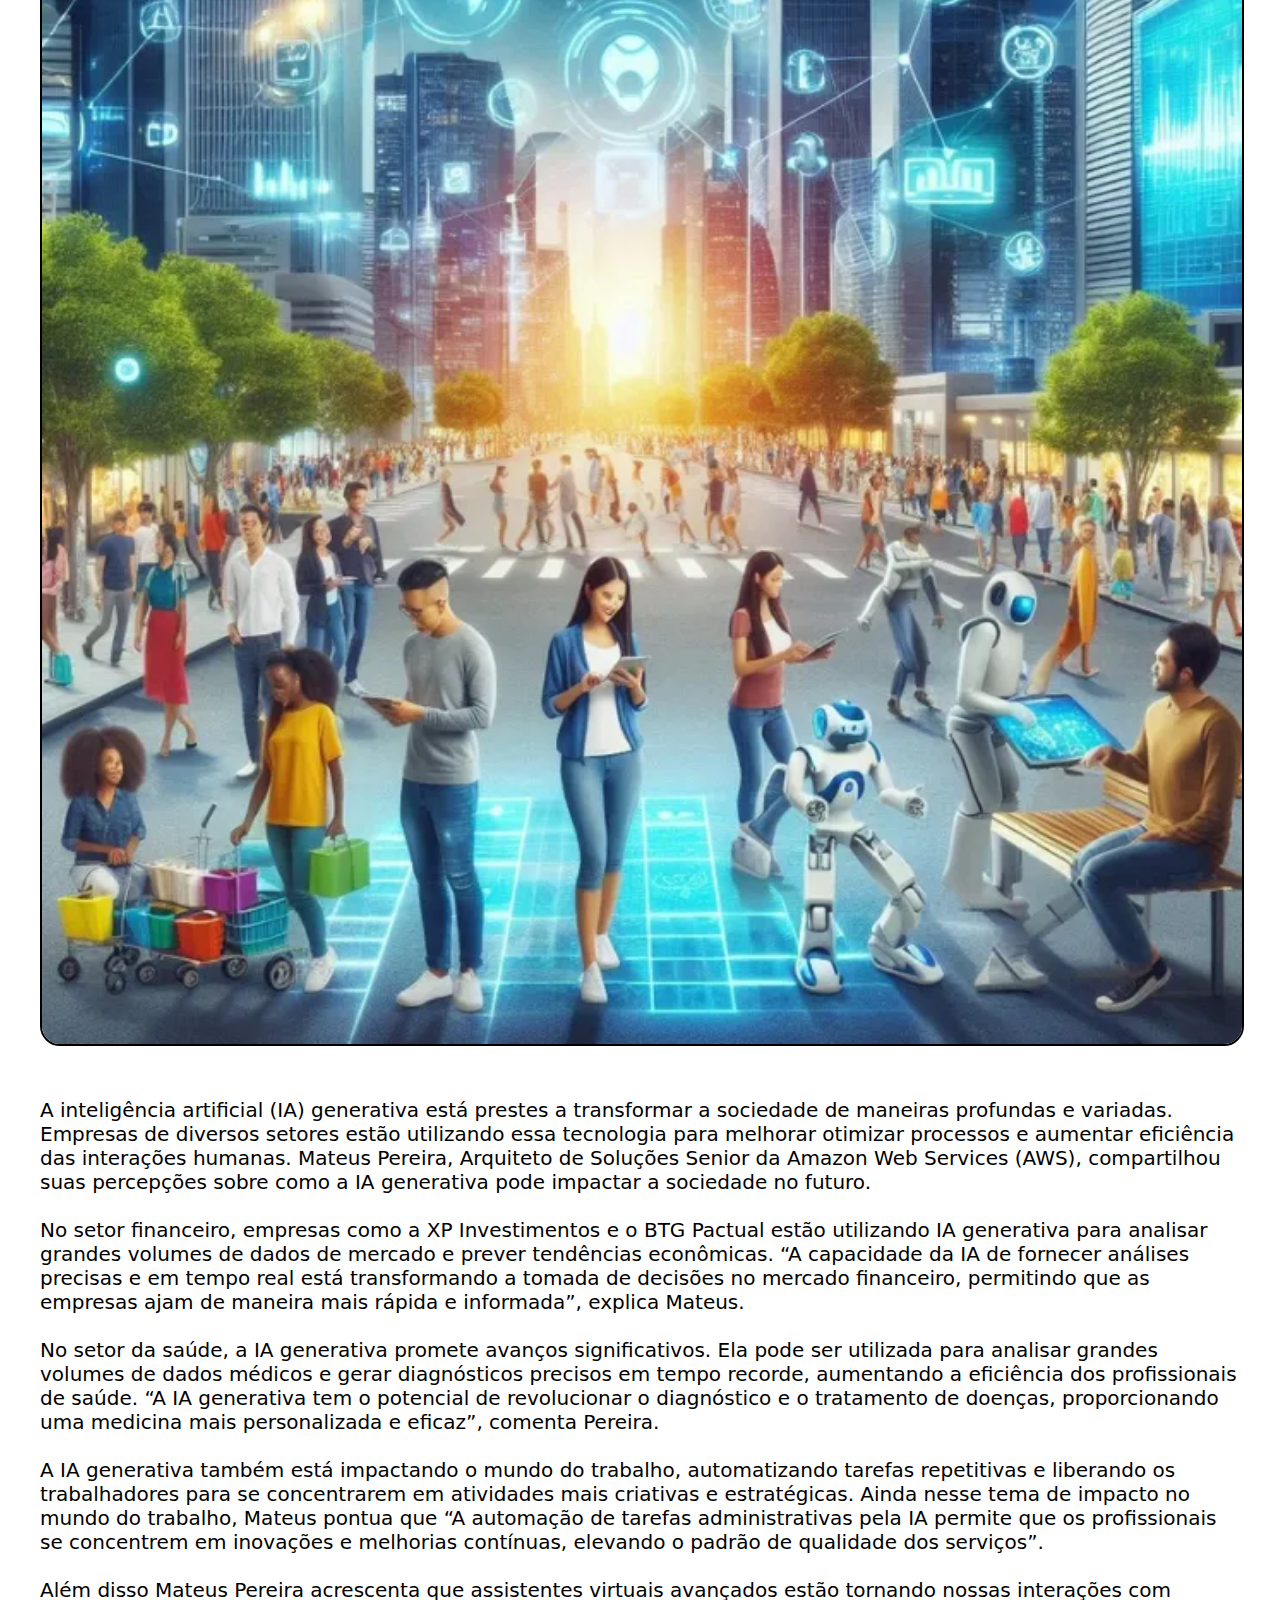
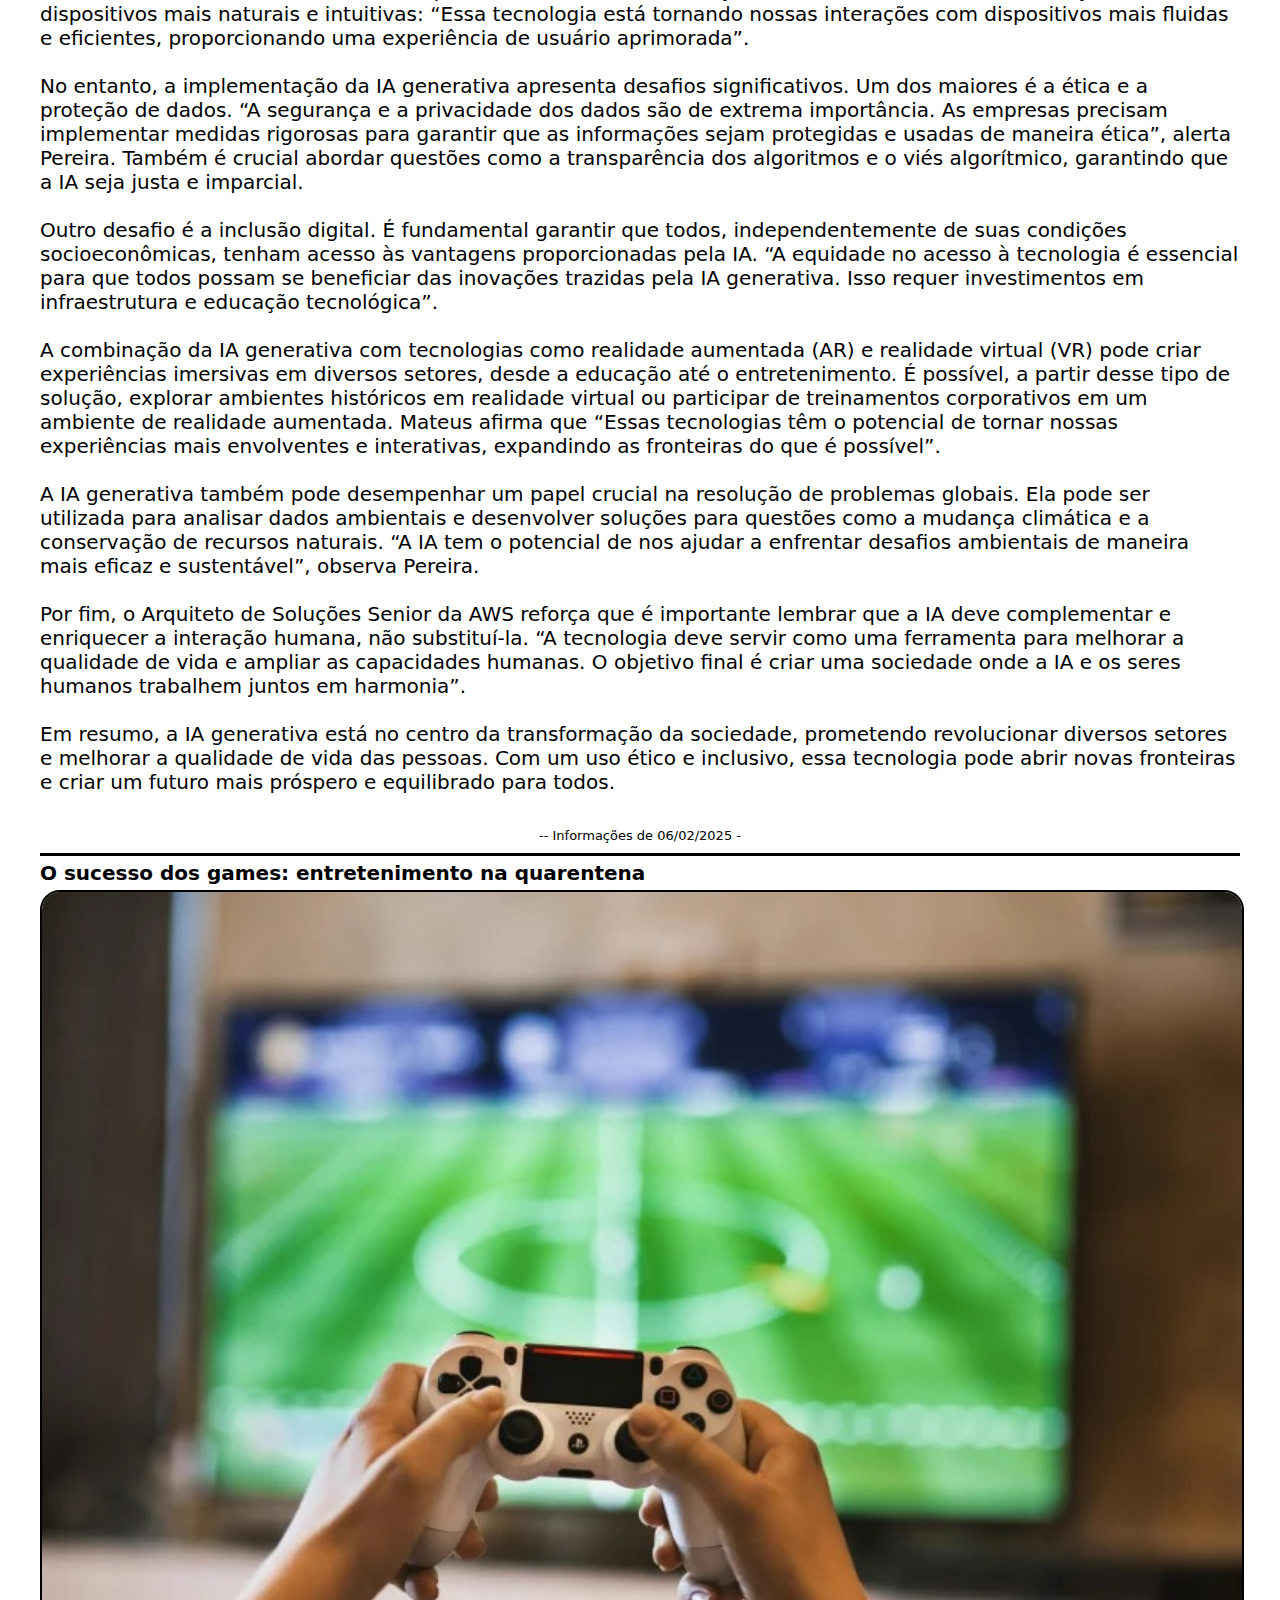
<file: TI1.html>
<!DOCTYPE html>
<html lang="pt-br">
<head>
    <meta charset="UTF-8">
    <meta name="viewport" content="width=device-width, initial-scale=1.0">
    <title>Byte News</title>
    <link rel="stylesheet" href="style.css">
</head>
<body>
    <header>
        <div id="conteinertop">
            <img src="IMAGENS/Logo_Oficial.png" class="logo1">
            <div id="conteinerbotao1">
                <nav>
                    <a href="Envolvidos/Envolvidos.html">Envolvidos</a>
                    <a href="Sobre/Sobre.html">Sobre</a>
                </nav>
            </div>
        </div>
        <div id="conteinerprincipal"> 
            <h1 id="nomesite">
                Byte News
            </h1>
            <h3 id="nomesite2">
                Espero que goste do nosso site de noticias
            </h3>
        </div>
        <div id="conteinerfilosofo">
            <h4 id="filo1">
                "Nós moldamos nossas ferramentas, e então nossas ferramentas nos moldam."
            </h4>
            <h5 id="filo2">
                -- Marshall McLuhan
            </h5>
        </div>
    </header>
    <main>
        <nav id="navbar">     
            <div id="conteinernav_pai">
                <div id="conteinernav">
                    <div id="conteinerlogo_fixed"></div>
                    <div id="conteinernomeSite"></div>
                    <a href="index.html" class="linksa" id="botao2" >Notícias Gerais</a>
                    <a href="#lista" class="linksa" id="botao1" >Tecnologia e Informática</a>
                    <a href="CI1.html" class="linksa" id="botao3">Ciência e Inovação</a>
                </div>
                <div class="conteinernav_lista">
                    <ul id="lista">
                        <a href="#social" class="navegacao">Redes Sociais e Comunicação Digital</a>
                        <a href="#seguranca" class="navegacao">Cibersegurança e Privacidade</a>
                        <a href="#ia" class="navegacao">Inteligência Artificial e Automação</a> 
                        <a href="#game" class="navegacao">Games e Entretenimento Digital</a>
                    </ul>
                </div>
            </div>
        </nav>
        <hr size="5px">
        <div class="noticias">
            <div class="noticia" id="social">
                <h1 class="titulo2">
                    Conheça as estratégias de comunicação digital de 3 campeãs do BBB
                </h1>
                <img src="IMAGENS/TI/IMAGEM1.jpg" class="imagens">
                <div class="paragrafos">
                    <br class="titulo"><br class="titulo">
                    <p>
                        O Big Brother Brasil, da Rede Globo, um dos reality shows mais conhecidos e assistidos na TV brasileira, 
                        terá a sua nova edição estreando nesta segunda, 13/1, com uma grande novidade, a competição em duplas. 
                        Esta será uma oportunidade de interessados no tema Comunicação Digital acompanharem o que os participantes 
                        mostrarão como se prepararam para o uso da comunicação digital como estratégia. A seleção das ferramentas e 
                        técnicas que compõem essas ações são o ponto em comum entre os participantes com mais destaque no reality, 
                        afirma o RP Digital e estrategista de influência, Janiel Kempers.
                        <br>
                        Mas, mesmo com as novidades, a comparação com as edições anteriores é inevitável, principalmente quando se 
                        trata dos campeões, afinal, qual terá sido o segredo dos vencedores do BBB?     
                    </p>
                    <br>
                    <h2>
                        A comunicação digital no reality
                    </h2>
                    <p>
                        A comunicação digital se tornou cada vez mais essencial para a construção de marcas, algo que os participantes do 
                        BBB (e suas equipes) mostram entender muito bem, apesar de ter um impacto bem maior, como afirma o RP Digital e 
                        estrategista de influência, Janiel Kempers.
                        <br>
                        “O seu impacto não se limita aos reality shows, a comunicação digital é uma das áreas mais promissoras do mercado e 
                        pode beneficiar qualquer setor, impulsionando tanto a imagem de pessoas quanto a venda de produtos e serviços”, 
                        explica.
                    </p>
                    <br>
                    <h3>
                        – Manu Gavassi
                    </h3>
                    <p>
                        A atriz e cantora, inovou ao planejar sua estratégia de marketing antes do BBB, programando conteúdos para redes 
                        sociais com humor, como vídeos simulando um “retiro espiritual”, a estratégia criou conexão com o público e alinhou 
                        sua comunicação online com seu comportamento no programa. Mesmo sem vencer, Manu conquistou o 3º lugar e teve um clipe 
                        indicado a dois festivais, incluindo um na Califórnia;
                    </p>
                    <br>
                    <h3>
                        – Juliette
                    </h3>
                    <p>
                        Juliette, vencedora do BBB 21, teve como grande destaque uma estratégia digital de humanização. Sua equipe soube 
                        utilizar eventos do programa para reforçar posicionamentos e manter uma comunicação consistente entre redes sociais. 
                        Criaram a comunidade “os cactos”, engajando fãs em sua narrativa de superação;
                    </p>
                    <br>
                    <h3>
                        – Thelma Assis
                    </h3>
                    <p>
                        Em contraste aos cases anteriores, onde a estratégia foi mais incisiva, no caso de Thelma ela foi bem mais discreta, 
                        segundo a própria, a análise foi sua maior arma “Eu ressignifiquei esse negócio de planta na minha edição. A minha 
                        estratégia era essa, observar. Eu sempre fiquei de olho, mas nunca deixando de se posicionar. Isso faz você sair como 
                        'sabonete'. Disso o Brasil não gosta. Deixei o povo se matar no primeiro mês para depois analisar vários paredões”.
                    </p>
                    <br>
                    <p class="descricao">
                        -- Informações de 01/07/2025 --
                    </p>
                </div>
            </div>
            <hr size="5px" class="continuacao">
            <div class="noticia">
                <h1 class="titulo2">
                    TCU libera licitação da Secom para empresas de comunicação digital
                </h1>
                <h5>
                    Processo havia sido suspenso em julho por suspeita de irregularidades
                </h5>
                <img src="IMAGENS/TI/IMAGEM2.webp" class="imagens">
                <div class="paragrafos">
                    <br class="titulo"><br class="titulo">
                    <p>
                        O Tribunal de Contas da União liberou a licitação de comunicação digital de quase R$ 200 milhões da Secretaria de 
                        Comunicação Social (Secom) da Presidência da República. A decisão foi divulgada pelo ministro Aroldo Cedraz nessa 
                        quinta-feira (9). Agora, a Secom poderá retomar a contratação de quatro empresas de publicidade.
                        <br><br>
                        A licitação havia sido suspensa, em julho do ano passado, após denúncia do Ministério Público de Contas por suspeitas 
                        de irregularidades. De acordo com o MP, houve quebra de sigilo, pois o portal O Antagonista teria publicado, antes do anúncio oficial, as iniciais das empresas vencedoras. Em resposta, a Secom negou qualquer tipo de violação e acrescentou que a publicação na imprensa não apresenta evidências que confirmem o vazamento de informações.
                        <br><br>
                        Para o ministro Aroldo Cedraz, apesar da gravidade dos fatos narrados pelo MP, não foram apresentados elementos que 
                        sustentem a ocorrência de irregularidade. A licitação está na fase final de formalização dos contratos.
                        <br><br>
                        Segundo a Secom, as empresas vão planejar, desenvolver e implementar soluções de comunicação digital, como também 
                        realizar moderação de conteúdo e de perfis em redes sociais. Os contratos terão duração de um ano, podendo ser 
                        prorrogados.
                        <br><br>
                    </p>
                    <br>
                    <p class="descricao">
                        -- Informações de 10/01/2025 --
                    </p>
                </div>
            </div>
            <hr size="5px" class="continuacao">
            <div class="noticia">
                <h1 class="titulo2">
                    O impacto das redes sociais na comunicação moderna: Desafios e oportunidades
                </h1>
                <p>
                    O trabalho de profissionais e empresas de comunicação especializadas e com experiência é fundamental para a 
                    conquista do resultado almejado com segurança, eficiência e eficácia.
                </p>
                <br>
                <img src="IMAGENS/TI/IMAGEM3.jpeg" class="imagens">
                <div class="paragrafos">
                    <br class="titulo"><br class="titulo">
                    <p>
                        As redes sociais revolucionaram a forma como nos comunicamos no mundo moderno. Desde o surgimento do finado Orkut e, 
                        logo depois, em 2004, do Facebook, até as plataformas de mídia social de hoje, como Instagram, Twitter (X), TikTok, 
                        LinkedIn e Thread, entre outras, essas plataformas digitais desempenham um papel fundamental na maneira como 
                        interagimos, compartilhamos informações e nos conectamos uns com os outros. Esse impacto nas relações sociais e na 
                        comunicação é notável e gera tanto desafios quanto oportunidades para indivíduos e sociedade como um todo.
                    </p>
                    <br>
                    <h2>
                        Desafios:
                    </h2>
                    <br>
                    <h3>
                        1-Propagação de informações falsas:
                    </h3>
                    <br>
                    <p>
                        As redes sociais possibilitaram uma disseminação de informações em uma escala sem precedentes! Contudo, isso também 
                        levou a um aumento na disseminação de notícias falsas e informações enganosas. A falta de verificação de fatos e a 
                        propagação acelerada desses dados podem levar a consequências sérias, como polarização política, conflitos sociais e 
                        danos à reputação de indivíduos e empresas. Por isso, é importante um monitoramento contínuo para neutralização de 
                        negatividade.
                    </p>
                    <br>
                    <h3>
                        2-Eco câmaras e bolhas de filtro:
                    </h3>
                    <br>
                    <p>
                        Os algoritmos das redes sociais tendem a mostrar conteúdo com base nas preferências e interesses dos usuários. 
                        Isso cria "eco câmaras" e "bolhas de filtro", onde as pessoas ficam expostas principalmente a perspectivas que 
                        confirmam suas próprias opiniões e crenças. Essa segmentação pode levar à polarização e à falta de compreensão mútua 
                        entre diferentes grupos sociais.
                    </p>
                    <br>
                    <h3>
                        3-Privacidade e segurança
                    </h3>
                    <br>
                    <p>
                        Informações pessoais compartilhadas nas redes sociais e falta de cuidado no manejo podem ser uma ameaça à 
                        privacidade dos usuários que podem levar ao roubo de identidade, assédio cibernético e outras formas de exploração.
                    </p>
                    <br>
                    <h2>Oportunidades:</h2>
                    <br>
                    <h3>
                        1-Conexões globais:
                    </h3>
                    <br>
                    <p>
                        As redes sociais permitem que as pessoas se conectem além das fronteiras geográficas, culturais e linguísticas. 
                        Essa conectividade global possibilita amizades e colaborações que antes eram impensáveis, promovendo a compreensão 
                        intercultural e a solidariedade.
                    </p>
                    <br>
                    <h3>2-Engajamento comunitário:</h3>
                    <br>
                    <p>
                        As redes sociais podem unir comunidades com interesses e causas semelhantes. Grupos on line têm sido fundamentais 
                        para ativismo social, compartilhamento de informações sobre causas importantes e mobilização de esforços em resposta a 
                        desastres naturais e emergências.
                    </p>
                    <br>
                    <h3>
                        3-Marketing, oportunidades comerciais e networking:
                    </h3>
                    <br>
                    <p>
                        Para as empresas, as redes sociais oferecem um potencial incomparável para alcançar e interagir com seu público-alvo. 
                        O marketing digital permite um alcance mais amplo, além de um contato mais direto e personalizado com clientes e 
                        potenciais clientes, fidelizando-os, transformando-os em fãs e, consequentemente, em consumidores recorrentes.
                    </p>
                    <br>
                    <h3>
                        4-Amplificação de vozes:
                    </h3>
                    <br>
                    <p>
                        As redes sociais deram voz e vez a indivíduos que anteriormente não tinham acesso a plataformas de mídia tradicionais. 
                        Isso permitiu que pessoas compartilhassem suas histórias, talentos e opiniões com um público mais amplo, promovendo 
                        maior diversidade de perspectivas na comunicação.
                    </p>
                    <br>
                    <h2>Conclusão:</h2>
                    <br>
                    <p>O impacto das redes sociais na comunicação moderna é inegável. Essas plataformas trouxeram inúmeros desafios, como a 
                        disseminação de informações falsas, a polarização social e questões de privacidade. No entanto, elas também oferecem 
                        oportunidades significativas para conectar pessoas, criar comunidades engajadas, impulsionar ações sociais e amplificar 
                        vozes anteriormente marginalizadas.
                        <br><br>
                        A responsabilidade de aproveitar o potencial positivo das redes sociais recai sobre todos nós - indivíduos, 
                        entidades, empresas e governos. Devemos ser conscientes de como usamos essas ferramentas poderosas e buscar 
                        formas de minimizar os efeitos negativos, enquanto maximizamos os benefícios para a sociedade como um todo. Ao 
                        fazer isso, podemos colher os frutos das redes sociais como uma ferramenta transformadora e capacitadora na 
                        comunicação moderna.
                        <br><br>
                        E, para tal, o trabalho de profissionais e empresas de comunicação especializadas e com experiência é fundamental 
                        para a conquista do resultado almejado com segurança, eficiência e eficácia.
                    </p>
                    <br>
                    <p class="descricao">
                        -- Informações de 01/08/2023 --
                    </p>
                </div>
            </div>
            <hr size="5px">
            <div class="noticia" id="seguranca">
                <h1 class="titulo2">
                    Privacidade e Cibersegurança são temas inseparáveis, reforçam especialistas
                </h1>
                <h3>
                    Durante a Semana de Proteção de Dados, líderes do setor reforçam que privacidade de dados e segurança digital são 
                    temas indissociáveis. Segundo eles, apesar de parecer óbvio, muitas organizações ainda sofrem pela falta dessa integração
                </h3>
                <img src="IMAGENS/TI/IMAGEM4.jpeg" class="imagens">
                <div class="paragrafos">
                    <br class="titulo"><br class="titulo">
                    
                    <p>
                        A Semana Internacional de Proteção de Dados abriu a oportunidade de diversos especialistas e lideranças do setor a 
                        debaterem o tema entre si. Dentre as tônicas postas por eles, uma se destaca: sem a presença de uma Cibersegurança 
                        robusta, é impossível imaginar qualquer conceito de privacidade das informações. Logo, pensar esses dois fundamentos 
                        separadamente é uma decisão equivocada, que expõe empresas a novos riscos todos os anos.
                        <br><br>
                        Um dos que ressaltaram essa questão foi o Partner da Consultoria Grant Thornton, Everson Probst. Durante o debate 
                        organizado pela Autoridade Nacional de Proteção de Dados (ANPD)e pelo Centro de Estudos, Resposta e Tratamento de 
                        Incidentes de Segurança no Ponto BR (CERT.br), o executivo reforçou que a atual realidade do ciberespaço não permite 
                        descuidos com os dados pessoais.
                        <br><br>
                        “Hoje, todos os dados, mesmo os mais críticos e sensíveis, são digitais e estão armazenados em algum ponto da rede. 
                        Por isso, separar os processos de privacidade dos de tecnologia e de Segurança é um grande erro que, infelizmente, ainda é muito cometido pelas corporações, e é algo que apenas se torna evidente depois que se sofre um incidente cibernético que vaza dados críticos da empresa, de clientes ou de colaboradores”, explica Probst.
                        <br>
                        <br>
                        Seguindo nessa linha, Fabiana Cebrian, Coordenadora Geral de Tecnologia e Pesquisa da ANPD, afirma que a Segurança 
                        precisa se tornar, cada vez mais, um pilar fundamental quando o assunto é dado. Para isso, a conformidade com as 
                        melhores práticas de Segurança precisa cruzar a fronteira da mera formalidade e se transformar em medidas efetivas, 
                        com técnicas de defesa, governança e resposta a incidentes.
                        <br>
                        <br>
                        O primeiro passo deve ser traçar um planejamento eficiente de enfrentamento de crises que envolvam dados sensíveis. 
                        Para o Gerente de SI da V.Tal, André Borges, esse plano deve estabelecer papéis claros de cada setor e funcionário, 
                        além de traçar um roteiro de processos capaz de coordenar as ações até o encerramento definitivo da crise.
                        <br>
                        <br>
                        “Planejar a resposta a incidentes é um exercício que evidencia como os trabalhos do DPO e do time de SI estão 
                        interligados. Além disso, essa ação também mostra a necessidade de esse trabalho ser compartilhado desde os 
                        funcionários de base até a alta gestão, por meio da construção de cultura, bom senso e conscientização”, acrescenta 
                        Borges.
                    </p>
                    <br>
                    <h2>
                        Segurança de Dados como vantagem competitiva:
                    </h2>
                    <br>
                    <p>
                        Apesar de ainda não ser uma realidade absoluta no mercado, os riscos às informações pessoais devem gerar 
                        transformações importantes na visão de executivos e C-Levels sobre essa aproximação. Conforme aponta a CISO e DPO da 
                        Leroy Merlin Brasil, Fabiana Tanaka, a coordenação entre privacidade e Segurança deve se tornar uma fonte crescente de 
                        influência sobre os objetivos da empresa.
                        <br><br>
                        Durante sua palestra apresentada no evento “Privacy Hour”, organizado pelo escritório Peck Advogados, Fabiana 
                        comenta que a proteção de dados e Cibersegurança também são vantagens competitivas para o negócio. “A conformidade 
                        com boas práticas de privacidade e Cyber permitem à empresa valorizar os padrões éticos mantidos internamente, 
                        tornando-a uma parceira mais interessante para clientes, colaboradores e fornecedores”, disse a executiva.
                    </p>
                    <br>
                    <p class="descricao">
                        -- Informações de  29/01/2025 --
                    </p>
                </div>
            </div>
            <hr size="5px" class="continuacao">
            <div class="noticia"> 
                <h1 class="titulo2">
                    Como a cibersegurança pode prever falhas em ambientes tecnológicos
                </h1>              
                <img src="IMAGENS/TI/IMAGEM5.jpeg" class="imagens">
                <div class="paragrafos">
                    <br class="titulo"><br class="titulo">
                    <p>
                        Com o aumento constante de ameaças cada vez mais sofisticadas, a dependência de sistemas de TI eficientes e seguros 
                        nunca foi tão grande. Para proteger dados sensíveis e garantir a continuidade das operações é imprescindível contar 
                        com uma cibersegurança proativa, capaz de mitigar falhas e impedir que ocorra novas incidentes de segurança.
                        <br><br>
                        Soluções como sistemas de monitoramento em tempo real, análise comportamental e inteligência artificial (IA) ajudam a 
                        identificar anomalias e padrões suspeitos. Essa abordagem ágil é essencial para prevenir falhas, já que muitas brechas 
                        de segurança surgem devido a erros no desenvolvimento de software, falta de atualização e falhas na configuração de 
                        sistemas. Muito embora, nem todas as falhas nas tecnologias resultem de ataques externos.
                        <br><br>
                        Muitas vezes, ameaças internas, intencionais ou não, podem comprometer a segurança de uma empresa. Políticas de 
                        segurança claras e programas de conscientização são fundamentais para minimizar esses riscos.
                        <br><br>
                        Uma cibersegurança preventiva inclui o gerenciamento de vulnerabilidades e correções de patchs, além da visibilidade e 
                        monitoramento de toda rede com registro de atividades do ambiente. Com isso, podemos utilizar esse "olho" para prever 
                        falhas antes que aconteçam, pois apontam sistemas desatualizados e anomalias que podem levar a uma falha crítica. 
                        <br><br>
                        Dada a complexidade atual dos ambientes de TI, com integrações multi-cloud, OT (Tecnologia da Operação), IoT, sistemas 
                        on-premise e legados, é humanamente impossível entender e observar a rede sem um plano que envolva ferramentas adequadas, referências de frameworks de cibersegurança modernos e pessoas bem capacitadas e que possam trabalhar de forma livre de processos manuais simplórios com a ajuda de IA. 
                        <br><br>
                        Também não são raros os casos de a segurança da informação encontrar falhas em sistemas de OT que podem causar a 
                        paralização da produção ou mesmo representar riscos à segurança física das pessoas.  Ou seja, é a cibersegurança 
                        ajudando as operações das companhias para torná-las mais eficientes.
                        <br><br>
                        Prever falhas em ambientes tecnológicos não é apenas uma questão de tecnologia, mas também de estratégia e prevenção. 
                        A cibersegurança desempenha um papel crucial ao identificar vulnerabilidades, realizar a gestão de riscos e neutralizar 
                        ameaças antes que causem danos. 
                        <br><br>
                        Empresas que investem em soluções proativas, treinamento de pessoal e inovação tecnológica não só protegem seus dados, 
                        mas também garantem a continuidade dos negócios e credibilidade em um mercado cada vez mais competitivo. 
                    </p>
                    <br>
                    <p class="descricao">
                        -- Informações de 05/02/2025 --
                    </p>
                </div>
            </div>
            <hr size="5px">
            <div class="noticia" id="ia"> 
                <h1 class="titulo2">
                    Inteligência Artificial na Automação Industrial
                </h1>              
                <img src="IMAGENS/TI/IMAGEM6.jpg" class="imagens">
                <div class="paragrafos">
                    <br class="titulo"><br class="titulo">
                    <h2>
                        O que é Inteligência Artificial aplicada à automação industrial?
                    </h2>
                    <br>
                    <p>
                        A Inteligência Artificial refere-se à capacidade das máquinas de realizar tarefas que normalmente requerem a 
                        inteligência humana. Quando aplicada à automação industrial,<b> a IA permite que máquinas e sistemas autônomos 
                        aprendam, adaptem-se e tomem decisões baseadas em dados coletados em tempo real.</b> Essa tecnologia possibilita 
                        uma automação mais inteligente, na qual os sistemas são capazes de se ajustar e melhorar continuamente com o objetivo de maximizar a eficiência e a qualidade dos processos de produção. 
                    </p>
                    <br>
                    <h2>
                        Melhoria dos processos de produção por meio da IA
                    </h2>
                    <br>
                    <h3>
                        Otimização da produção
                    </h3>
                    <br>
                    <p>
                        A IA pode analisar grandes volumes de dados operacionais, como taxas de produção, indicadores de desempenho e falhas 
                        de equipamentos, para identificar padrões e tendências. Com base nessas análises, os algoritmos de IA podem fornecer 
                        insights valiosos para otimizar a produção, como ajustar a velocidade das máquinas, reduzir o tempo de setup, otimizar 
                        o fluxo de materiais e minimizar desperdícios.
                    </p>
                    <br>
                    <h3>
                        Manutenção preditiva
                    </h3>
                    <br>
                    <p>
                        Através da análise de dados coletados por sensores em tempo real, a IA pode prever falhas em equipamentos industriais 
                        antes mesmo de ocorrerem, permitindo a realização de manutenções preditivas. Isso evita paradas não programadas e reduz 
                        custos relacionados a reparos de emergência, além de maximizar a disponibilidade dos ativos e prolongar sua vida útil.
                    </p>
                    <br>
                    <h3>
                        Controle de qualidade aprimorado
                    </h3>
                    <br>
                    <p>
                        A IA possibilita a implementação de sistemas avançados de visão computacional e reconhecimento de padrões, que são 
                        capazes de inspecionar produtos em alta velocidade e com precisão. Dessa forma, é possível detectar defeitos de maneira 
                        mais eficiente, garantindo que apenas produtos de alta qualidade sejam liberados para o mercado. Isso reduz retrabalhos, 
                        diminui desperdícios e aumenta a satisfação do cliente.
                    </p>
                    <br>
                    <h2>
                        Aplicação da Inteligência Artificial na indústria
                    </h2>
                    <br>
                    <h3>
                        Robótica avançada
                    </h3>
                    <br>
                    <p>
                        A IA é essencial para o desenvolvimento de robôs industriais autônomos e colaborativos, capazes de realizar tarefas 
                        complexas e interagir com seres humanos de forma segura. Esses robôs podem executar atividades repetitivas, perigosas 
                        que exigem alta precisão, liberando os trabalhadores para tarefas mais estratégicas e criativas.
                    </p>
                    <h3>
                        Análise de dados e tomada de decisões
                    </h3>
                    <br>
                    <p>
                        A IA na automação industrial também desempenha um papel fundamental na análise de dados e na tomada de decisões, 
                        ajudando engenheiros de produção e gestores da indústria a nortearem suas ações.
                        <br>
                        Por meio de algoritmos de aprendizado de máquina, os sistemas de IA podem processar grandes quantidades de dados em tempo real e identificar padrões, anomalias ou oportunidades de melhoria. Isso permite que engenheiros de produção tenham uma visão mais precisa e atualizada das operações.
                    </p>
                    <br>
                    <h3>
                        Sistemas de logística e cadeia de suprimentos
                    </h3>
                    <br>
                    <p>
                        A aplicação da IA na automação industrial também tem impacto na logística e na cadeia de suprimentos. Algoritmos 
                        de IA podem analisar demanda, previsões de vendas, estoques e outros dados relevantes para otimizar o planejamento 
                        de produção, agendamento de entregas, gestão de estoques e roteamento de transporte. Isso resulta em uma cadeia de 
                        suprimentos mais eficiente, reduzindo custos e tempo de entrega, além de melhorar a satisfação do cliente.
                    </p>
                    <br>
                    <h2>
                        Desafios e considerações
                    </h2>
                    <br>
                    <p>
                        Embora a IA ofereça benefícios significativos na automação industrial, é importante considerar alguns desafios e 
                        considerações. A implementação eficaz da IA requer a disponibilidade de dados de qualidade, sistemas de coleta e 
                        armazenamento adequados, e a colaboração entre equipes de engenharia, tecnologia da informação e operações. Além disso, 
                        é necessário garantir a segurança cibernética dos sistemas de IA para proteger contra possíveis vulnerabilidades.
                        <br>
                        A Inteligência Artificial aplicada à automação industrial tem o potencial de revolucionar os processos de produção. 
                        Através da otimização da produção, manutenção preditiva, controle de qualidade aprimorado e análise de dados para 
                        tomada de decisões, a IA impulsiona a eficiência, a produtividade e a competitividade das indústrias.
                        <br>
                        Engenheiros de produção e gestores de indústrias devem explorar as possibilidades da IA e buscar parcerias estratégicas 
                        para implementar soluções de automação inteligentes, aproveitando ao máximo os benefícios que essa tecnologia inovadora 
                        pode oferecer.
                    </p>
                    <br>
                    <p class="descricao">
                        -- Informações de 30/05/2023-
                    </p>
                </div>
            </div>
            <hr size="5px" class="continuacao">
            <div class="noticia"> 
                <h1 class="titulo2">
                    Especialista comenta o impacto da IA na sociedade moderna
                </h1>              
                <img src="IMAGENS/TI/IMAGEM7.webp" class="imagens" id="ajustes_img">
                <div class="paragrafos">
                    <br class="titulo"><br class="titulo">
                    <p>
                        A inteligência artificial (IA) generativa está prestes a transformar a sociedade de maneiras profundas e variadas. Empresas de diversos setores estão utilizando essa tecnologia para melhorar otimizar processos e aumentar eficiência das interações humanas. Mateus Pereira, Arquiteto de Soluções Senior da Amazon Web Services (AWS), compartilhou suas percepções sobre como a IA generativa pode impactar a sociedade no futuro.
                        <br><br>
                        No setor financeiro, empresas como a XP Investimentos e o BTG Pactual estão utilizando IA generativa para analisar grandes volumes de dados de mercado e prever tendências econômicas. “A capacidade da IA de fornecer análises precisas e em tempo real está transformando a tomada de decisões no mercado financeiro, permitindo que as empresas ajam de maneira mais rápida e informada”, explica Mateus.
                        <br><br>
                        No setor da saúde, a IA generativa promete avanços significativos. Ela pode ser utilizada para analisar grandes volumes de dados médicos e gerar diagnósticos precisos em tempo recorde, aumentando a eficiência dos profissionais de saúde. “A IA generativa tem o potencial de revolucionar o diagnóstico e o tratamento de doenças, proporcionando uma medicina mais personalizada e eficaz”, comenta Pereira.
                        <br><br>
                        A IA generativa também está impactando o mundo do trabalho, automatizando tarefas repetitivas e liberando os trabalhadores para se concentrarem em atividades mais criativas e estratégicas. Ainda nesse tema de impacto no mundo do trabalho, Mateus pontua que “A automação de tarefas administrativas pela IA permite que os profissionais se concentrem em inovações e melhorias contínuas, elevando o padrão de qualidade dos serviços”.
                        <br><br>
                        Além disso Mateus Pereira acrescenta que assistentes virtuais avançados estão tornando nossas interações com dispositivos mais naturais e intuitivas: “Essa tecnologia está tornando nossas interações com dispositivos mais fluidas e eficientes, proporcionando uma experiência de usuário aprimorada”.
                        <br><br>
                        No entanto, a implementação da IA generativa apresenta desafios significativos. Um dos maiores é a ética e a proteção de dados. “A segurança e a privacidade dos dados são de extrema importância. As empresas precisam implementar medidas rigorosas para garantir que as informações sejam protegidas e usadas de maneira ética”, alerta Pereira. Também é crucial abordar questões como a transparência dos algoritmos e o viés algorítmico, garantindo que a IA seja justa e imparcial.
                        <br><br>
                        Outro desafio é a inclusão digital. É fundamental garantir que todos, independentemente de suas condições socioeconômicas, tenham acesso às vantagens proporcionadas pela IA. “A equidade no acesso à tecnologia é essencial para que todos possam se beneficiar das inovações trazidas pela IA generativa. Isso requer investimentos em infraestrutura e educação tecnológica”.
                        <br><br>
                        A combinação da IA generativa com tecnologias como realidade aumentada (AR) e realidade virtual (VR) pode criar experiências imersivas em diversos setores, desde a educação até o entretenimento. É possível, a partir desse tipo de solução, explorar ambientes históricos em realidade virtual ou participar de treinamentos corporativos em um ambiente de realidade aumentada. Mateus afirma que “Essas tecnologias têm o potencial de tornar nossas experiências mais envolventes e interativas, expandindo as fronteiras do que é possível”.
                        <br><br>
                        A IA generativa também pode desempenhar um papel crucial na resolução de problemas globais. Ela pode ser utilizada para analisar dados ambientais e desenvolver soluções para questões como a mudança climática e a conservação de recursos naturais. “A IA tem o potencial de nos ajudar a enfrentar desafios ambientais de maneira mais eficaz e sustentável”, observa Pereira.
                        <br><br>
                        Por fim, o Arquiteto de Soluções Senior da AWS reforça que é importante lembrar que a IA deve complementar e enriquecer a interação humana, não substituí-la. “A tecnologia deve servir como uma ferramenta para melhorar a qualidade de vida e ampliar as capacidades humanas. O objetivo final é criar uma sociedade onde a IA e os seres humanos trabalhem juntos em harmonia”.
                        <br><br>
                        Em resumo, a IA generativa está no centro da transformação da sociedade, prometendo revolucionar diversos setores e melhorar a qualidade de vida das pessoas. Com um uso ético e inclusivo, essa tecnologia pode abrir novas fronteiras e criar um futuro mais próspero e equilibrado para todos.
                    </p>
                    <br>
                    <p class="descricao">
                        -- Informações de 06/02/2025 -                        
                    </p>
                </div>
            </div>
            <hr size="5px">
            <div class="noticia" id="game"> 
                <h1 class="titulo2">
                    O sucesso dos games: entretenimento na quarentena
                </h1>              
                <img src="IMAGENS/TI/IMAGEM8.jpeg" class="imagens">
                <div class="paragrafos">
                    <br class="titulo"><br class="titulo">
                    <p>
                        Com os consumidores dentro de casa por conta do coronavírus, os games tornaram-se a fonte primordial de 
                        entretenimento, batendo recordes em todo mundo. A indústria, que já estava em ascensão no ano de 2019, 
                        teve um boom de crescimento do mês de março em diante – início da quarentena na maioria dos países do ocidente.
                        <br>
                        Quer saber mais sobre o assunto? Confira os detalhes em nosso infográfico!
                    </p>
                    <br>
                    <h3>
                        AUMENTO NO CONSUMO DE JOGOS
                    </h3>
                    <br>
                    <p>
                        De acordo com dados da Verizon, mundialmente houve um aumento de 75% no uso de videogames em decorrência 
                        do confinamento.
                        <br>
                    <ul> 
                        <li>
                            Itália, Brasil e Espanha: 40% de aumento no consumo de jogos 
                        </li>
                        <li>
                            China: 25% de crescimento em relação aos últimos 4 meses de 2019
                        </li>
                        <li>
                            Alemanha: 31% de aumento nas compras online de vídeo games
                        </li>
                    </ul> 
                    <br>
                    <h3>
                        FATURANDO EM MEIO À CRISE
                    </h3>  
                    <br>
                    <p>
                        <ul>
                            <li>
                                10 bilhões de dólares foram gastos com vídeo games em março
                            </li>
                            <li>
                                50% de aumento em compras e buscas por computadores mais potentes
                            </li>
                            <li>
                                20% de crescimento nas vendas de consoles de vídeo games
                            </li>
                        </ul>
                    </p> 
                    <br>
                    <h4>
                        Ocupando o 13º lugar no ranking, Brasil é o principal mercado de jogos da América Latina.
                    </h4>
                    </p>
                    <br>
                    <p class="descricao">
                        -- Informações de 04/2021 -  
                    </p>
                </div>
            </div>
            <hr size="5px" class="continuacao">
            <div class="noticia"> 
                <h1 class="titulo2">
                    A ascensão do entretenimento online no Brasil: como as plataformas digitais estão mudando as atividades de lazer
                </h1>              
                <img src="IMAGENS/TI/IMAGEM9.jpg" class="imagens">
                <div class="paragrafos">
                    <br class="titulo"><br class="titulo">
                    <h4>
                        A transformação digital do entretenimento
                    </h4>
                    <br>
                    <p>
                        Nos últimos anos, o Brasil passou por uma transformação significativa na maneira como as pessoas se envolvem com o 
                        entretenimento. Com a crescente disponibilidade de internet de alta velocidade e a ampla adoção de smartphones, as 
                        plataformas digitais se tornaram a escolha preferida de muitos que buscam atividades de lazer. De streaming de vídeo e 
                        mídia social a jogos online e cassinos virtuais, a mudança para o entretenimento digital está remodelando a indústria.
                        <br><br>
                        Uma das tendências mais notáveis ​​nessa transformação é a ascensão das plataformas de jogos online. Sites que oferecem 
                        experiências interativas, como os jogos de cassino e caça-níqueis online com dinheiro real da High Roller, ganharam 
                        popularidade entre os jogadores brasileiros, fornecendo uma forma de entretenimento acessível e envolvente.
                    </p>
                    <br>
                    <h4>
                        O crescimento dos jogos online no Brasil
                    </h4>
                    <p>
                        O setor de jogos online no Brasil se expandiu rapidamente, impulsionado pelos avanços na tecnologia e mudanças no 
                        comportamento do consumidor. A conveniência de jogar em casa, juntamente com experiências de jogo imersivas, tornou 
                        os cassinos digitais e as plataformas de jogos cada vez mais atraentes. Além disso, a crescente aceitação de métodos 
                        de pagamento online facilitou transações contínuas, aumentando ainda mais o envolvimento do usuário.
                        <br><br>
                        De acordo com relatórios do setor, o Brasil está entre os mercados de jogos online de crescimento mais rápido da 
                        América Latina. Com discussões regulatórias em andamento para estabelecer diretrizes mais claras para jogos digitais, 
                        o setor está pronto para um crescimento ainda maior.
                    </p>
                    <br>
                    <h4>
                        Streaming e mídias sociais como canais de entretenimento dominantes
                    </h4>
                    <br>
                    <p>
                        A ascensão do entretenimento online não apenas mudou os hábitos do consumidor, mas também contribuiu 
                        significativamente para a economia brasileira. A indústria do entretenimento digital criou novas oportunidades 
                        de emprego, de criadores de conteúdo e desenvolvedores de jogos a profissionais de tecnologia especializados 
                        em segurança online e experiência do usuário.
                        <br><br>
                        Além disso, os investimentos internacionais na infraestrutura digital do Brasil continuam a dar suporte ao 
                        crescimento das plataformas online, fomentando a inovação em tecnologias de entretenimento. À medida que a 
                        demanda por experiências digitais aumenta, as empresas estão se concentrando em melhorar a acessibilidade e a 
                        segurança para fornecer aos usuários interações online seguras e agradáveis.
                    </p>
                    <br>
                    <p class="descricao">
                        -- Informações de 13 de fevereiro de 2025- 
                    </p>
                </div>
            </div>
        </div>
    </main>
    <footer>
        <div id="parteprincipalrodape">
            <img src="IMAGENS/Logo_Oficial.png" class="imagem">
            <h6>
                © 2025 Byte News. Todos os direitos reservados
            </h6>
        </div>
    </footer>
    <script src="script.js"></script> 
</body>
</html>
</file>
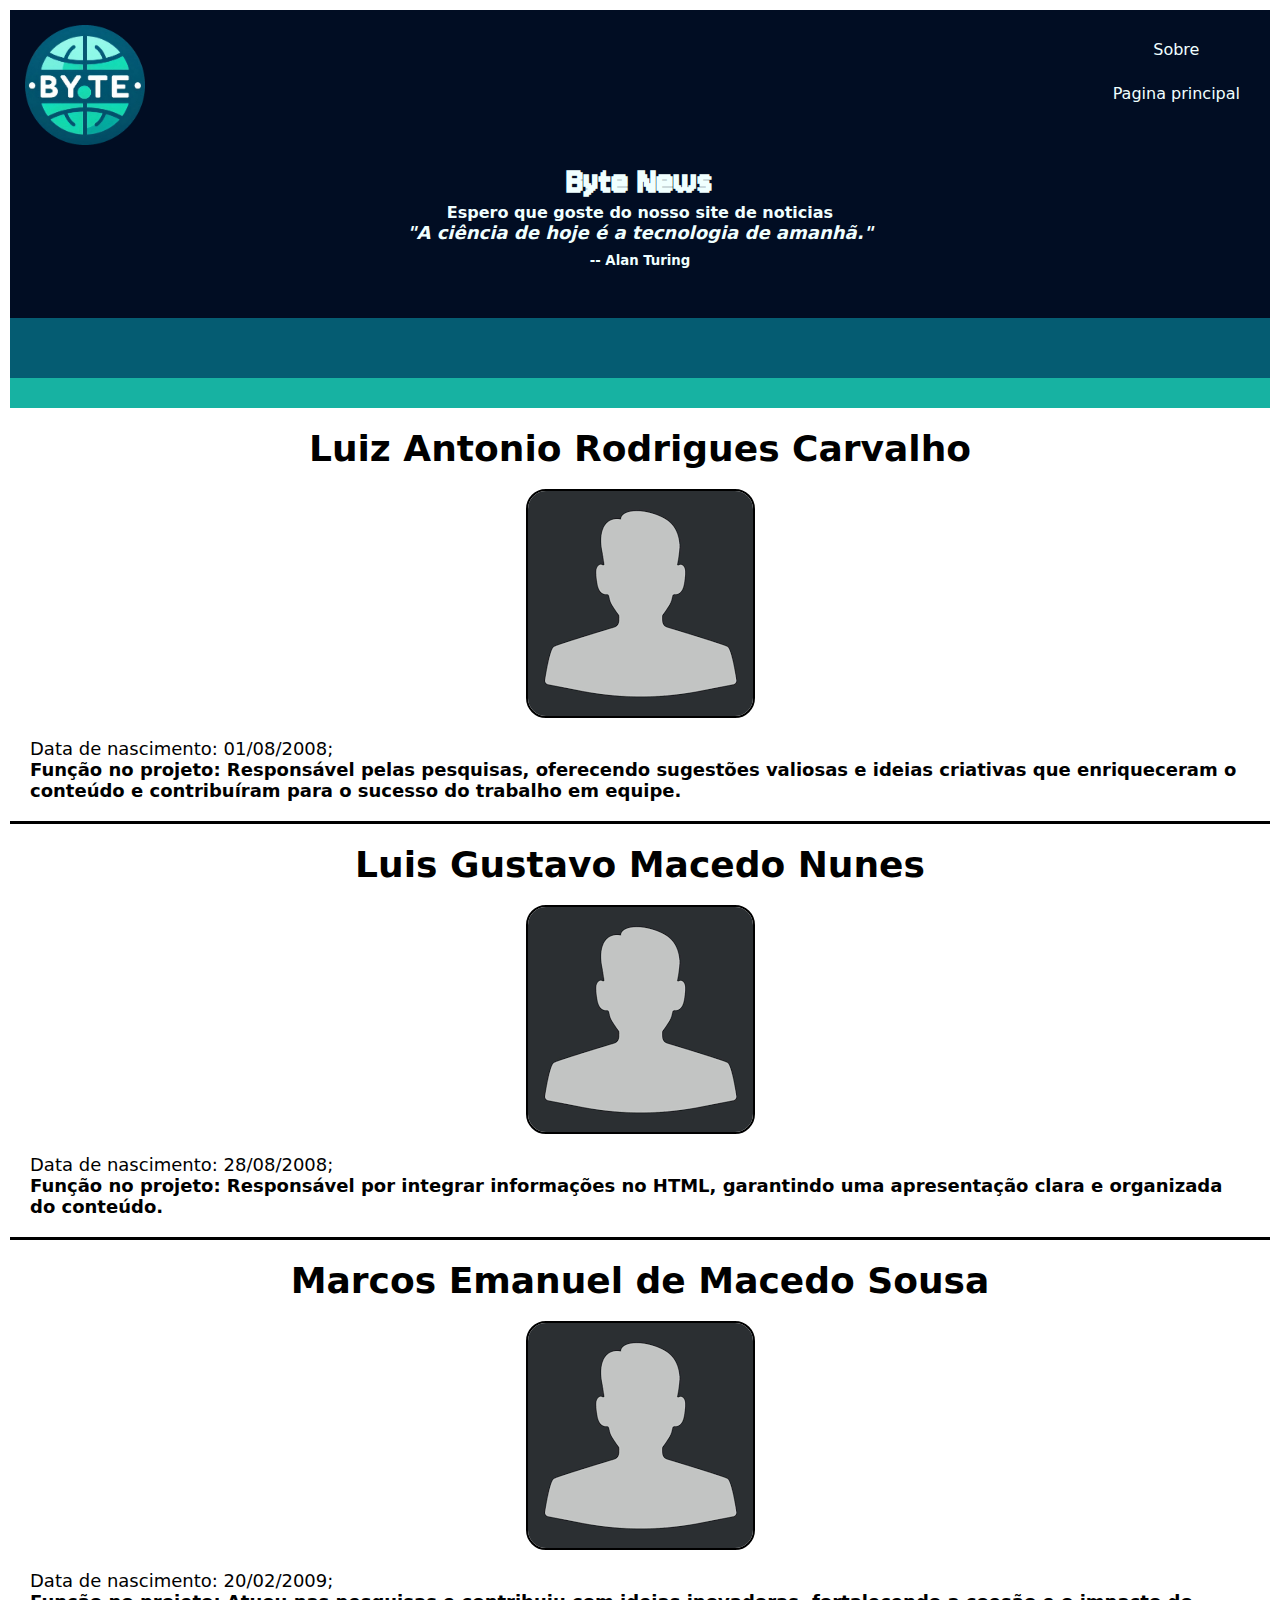
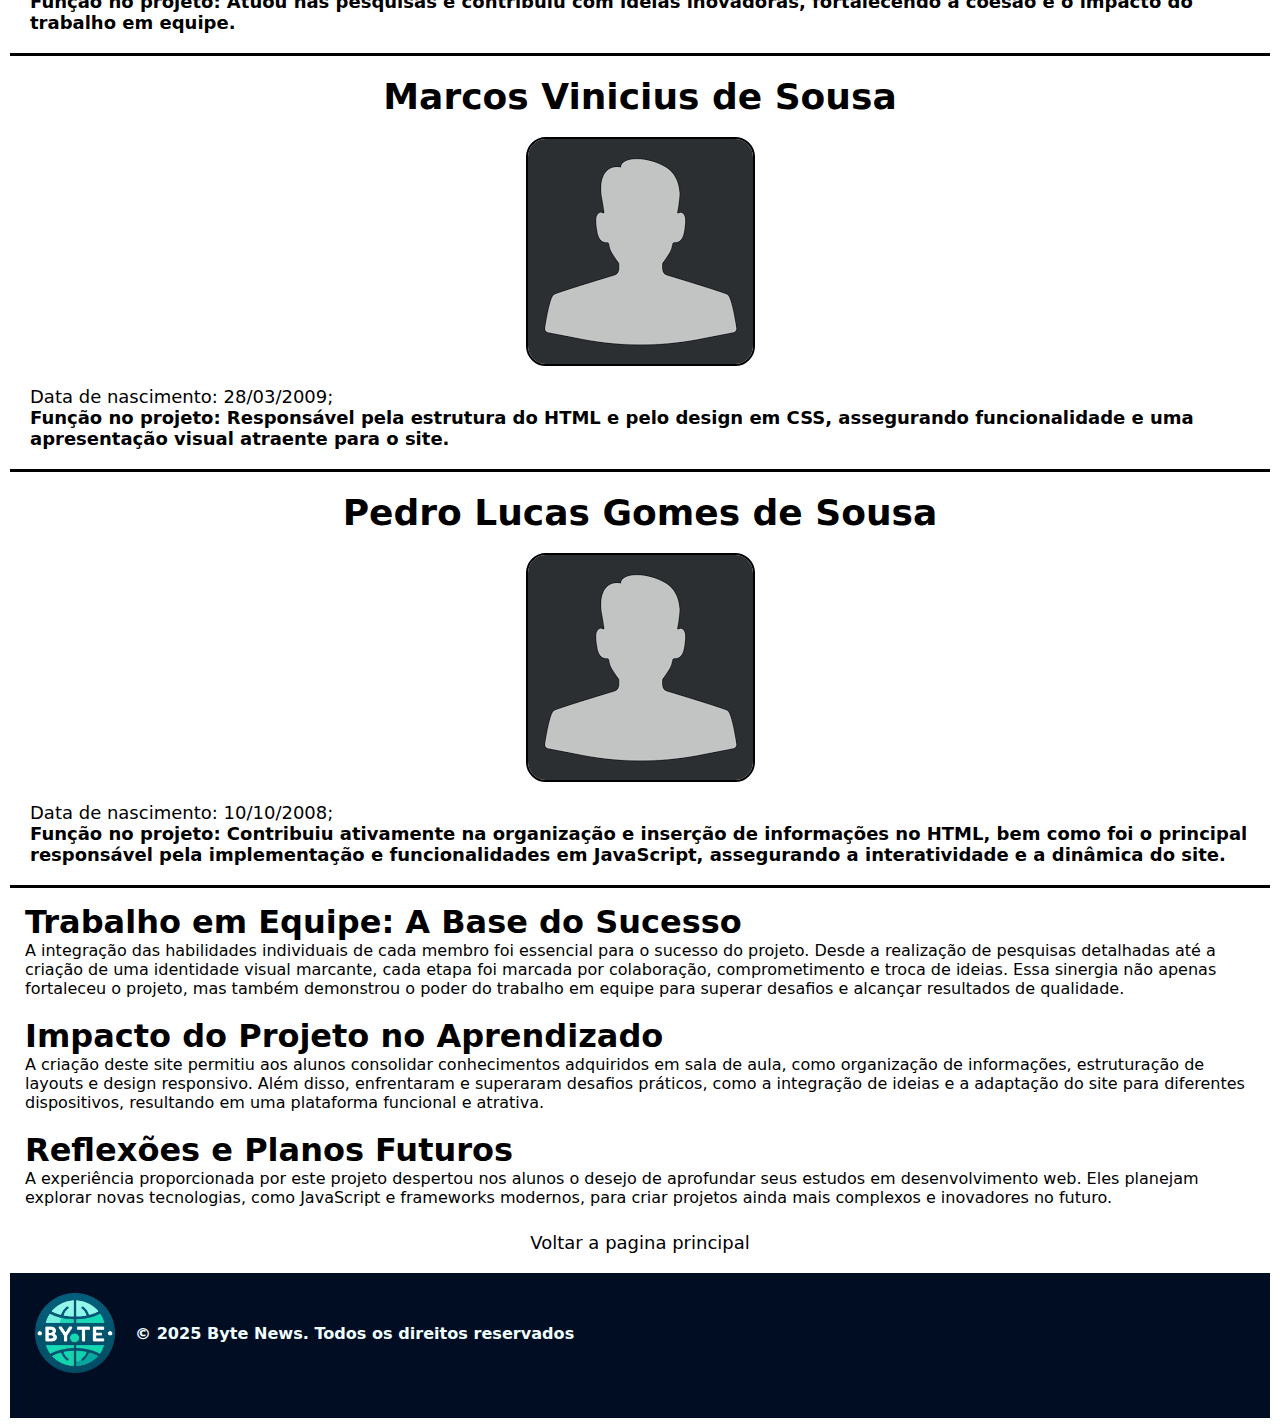
<file: Envolvidos/Envolvidos.html>
<!DOCTYPE html>
<html lang="pt-br">
<head>
    <meta charset="UTF-8">
    <meta name="viewport" content="width=device-width, initial-scale=1.0">
    <title>Byte News</title>
    <link rel="stylesheet" href="style.css">
</head>
<body>
    <header>
        <div id="conteinerlogo">
            <img src="../IMAGENS/Logo_Oficial.png" class="logo1">
            <div id="conteinerbotao1">
                <nav>
                    <a href="../Sobre/Sobre.html">Sobre</a>
                    <a href="../index.html">Pagina principal</a>
                </nav>
            </div>
        </div>
        <div id="conteinerprincipal"> 
            <h1 id="nomesite">
                Byte News
            </h1>
            <h3 id="nomesite2">
                Espero que goste do nosso site de noticias
            </h3>
        </div>
        <div id="conteinerfilosofo">
            <h4 id="filo1">
                "A ciência de hoje é a tecnologia de amanhã."
            </h4>
            <h5 id="filo2">
                -- Alan Turing
            </h5>
        </div>
        <div id="conteinernav"></div>
        <div class="conteinerlista"></div>
    </header>
    <main>
        <div class="pessoa">
            <h1 class="titulo2">
                Luiz Antonio Rodrigues Carvalho 
            </h1>
            <img src="../IMAGENS/PERFIL.png" class="imagens">
            <div class="paragrafos">
                <h1 class="titulo">
                    Luiz Antonio Rodrigues Carvalho 
                </h1>
                <br class="titulo"><br class="titulo">
                <p>
                    Data de nascimento: 01/08/2008;
                </p>
                <p>
                    <b>
                        Função no projeto: Responsável pelas pesquisas, oferecendo sugestões valiosas e 
                        ideias criativas que enriqueceram o conteúdo e contribuíram para o sucesso do 
                        trabalho em equipe.
                    </b>
                </p>
            </div>
        </div>
        <hr size="5px">
        <div class="pessoa">
            <h1 class="titulo2">
                Luis Gustavo Macedo Nunes
            </h1>
            <img src="../IMAGENS/PERFIL.png" class="imagens">
            <div class="paragrafos">
                <h1 class="titulo">
                    Luis Gustavo Macedo Nunes
                </h1>
                <br class="titulo"><br class="titulo">
                <p>
                    Data de nascimento: 28/08/2008;
                </p>
                <p >
                    <b>
                        Função no projeto: Responsável por integrar informações no HTML, garantindo uma 
                        apresentação clara e organizada do conteúdo.
                    </b>
                </p>
            </div>
        </div>
        <hr size="5px">
        <div class="pessoa">
            <h1 class="titulo2">
                Marcos Emanuel de Macedo Sousa
            </h1>
            <img src="../IMAGENS/PERFIL.png" class="imagens">
            <div class="paragrafos">
                <h1 class="titulo">
                    Marcos Emanuel de Macedo Sousa
                </h1>
                <br class="titulo"><br class="titulo">
                <p>
                    Data de nascimento: 20/02/2009;
                </p>
                <p>
                    <b>
                        Função no projeto: Atuou nas pesquisas e contribuiu com ideias inovadoras, 
                        fortalecendo a coesão e o impacto do trabalho em equipe.
                    </b>
                </p>
            </div>
        </div>
        <hr size="5px">
        <div class="pessoa">
            <h1 class="titulo2">
                Marcos Vinicius de Sousa
            </h1>
            <img src="../IMAGENS/PERFIL.png" class="imagens">
            <div class="paragrafos">
                <h1 class="titulo">
                    Marcos Vinicius de Sousa
                </h1>
                <br class="titulo"><br class="titulo">
                <p>
                    Data de nascimento: 28/03/2009;
                </p>
                <p >
                    <b>
                        Função no projeto: Responsável pela estrutura do HTML e pelo design em CSS, 
                        assegurando funcionalidade e uma apresentação visual atraente para o site.
                    </b>
                </p>
            </div>
        </div>
        <hr size="5px">
        <div class="pessoa">
            <h1 class="titulo2">
                Pedro Lucas Gomes de Sousa
            </h1>
            <img src="../IMAGENS/PERFIL.png" class="imagens">
            <div class="paragrafos">
                <h1 class="titulo">
                    Pedro Lucas Gomes de Sousa
                </h1>
                <br class="titulo"><br class="titulo">
                <p>
                    Data de nascimento: 10/10/2008;
                </p>
                <p>
                    <b>
                        Função no projeto: Contribuiu ativamente na organização e inserção de informações no HTML, 
                        bem como foi o principal responsável pela implementação e funcionalidades em JavaScript, 
                        assegurando a interatividade e a dinâmica do site.
                    </b>
                </p>
            </div>
        </div>
        <hr size="5px">
        <div class="conteinerparagrafo">
            <div class="conteinerparagrafo1">
                <h1>
                    Trabalho em Equipe: A Base do Sucesso
                </h1>
                <p>
                    A integração das habilidades individuais de cada membro foi essencial para o sucesso 
                    do projeto. Desde a realização de pesquisas detalhadas até a criação de uma identidade visual marcante, 
                    cada etapa foi marcada por colaboração, comprometimento e troca de ideias. Essa sinergia não apenas fortaleceu o 
                    projeto, mas também demonstrou o poder do trabalho em equipe para superar desafios e alcançar resultados de qualidade.
                </p>
                <br>
                <h1>
                    Impacto do Projeto no Aprendizado
                </h1>
                <p>
                    A criação deste site permitiu aos alunos consolidar conhecimentos adquiridos em sala de aula, como organização de 
                    informações, estruturação de layouts e design responsivo. Além disso, enfrentaram e superaram desafios práticos, 
                    como a integração de ideias e a adaptação do site para diferentes dispositivos, resultando em uma plataforma 
                    funcional e atrativa.
                </p>
                <br>
            </div>
            <hr id="divicoiso">
            <div class="conteinerparagrafo2">
                <h1>
                    Reflexões e Planos Futuros
                </h1>
                <p>
                    A experiência proporcionada por este projeto despertou nos alunos o desejo de aprofundar seus estudos em 
                    desenvolvimento web. Eles planejam explorar novas tecnologias, como JavaScript e frameworks modernos, para 
                    criar projetos ainda mais complexos e inovadores no futuro.
                </p>
            </div>
        </div>
        <nav id="botao">
            <a href="../index.html">Voltar a pagina principal</a>
        </nav>
    </main>
    <footer>
        <div id="parteprincipalrodape">
            <img src="../IMAGENS/Logo_Oficial.png" class="imagem">
            <h6>
                © 2025 Byte News. Todos os direitos reservados
            </h6>
        </div>
    </footer>
</body>
</html>
</file>
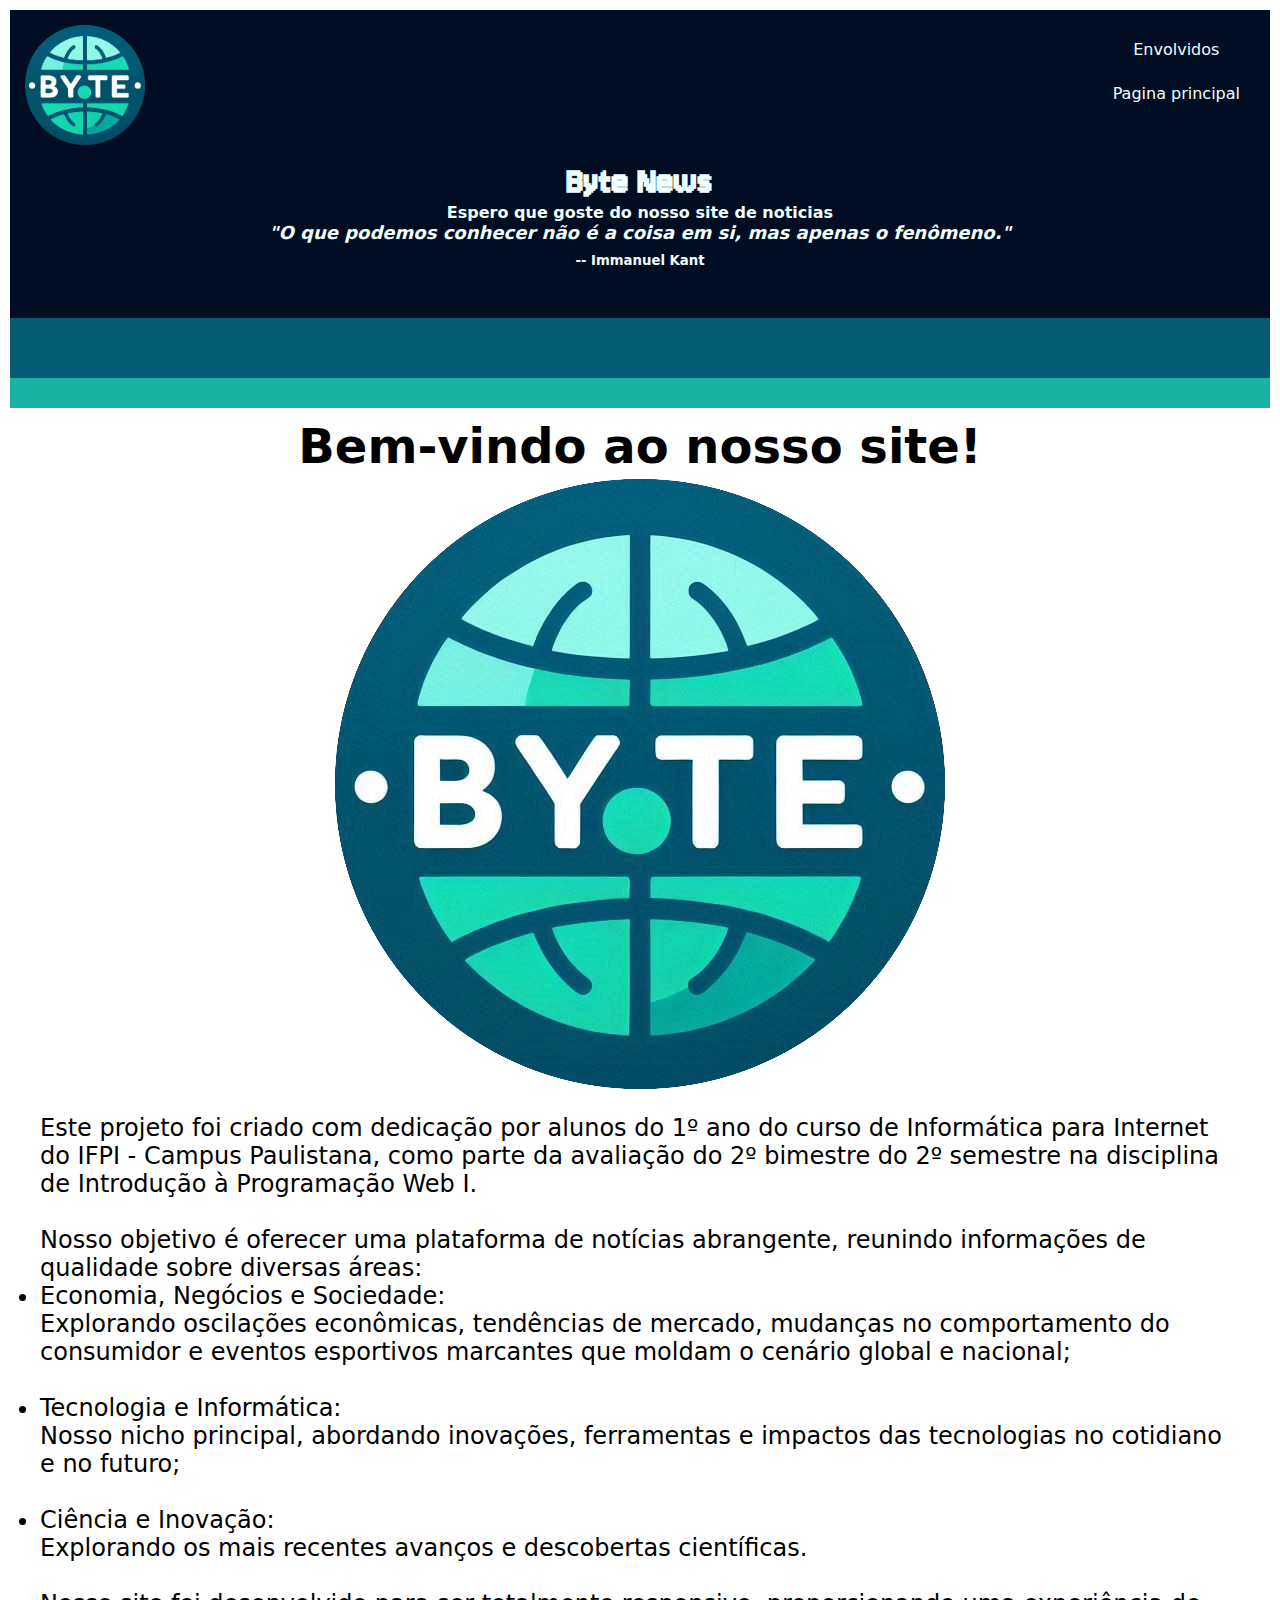
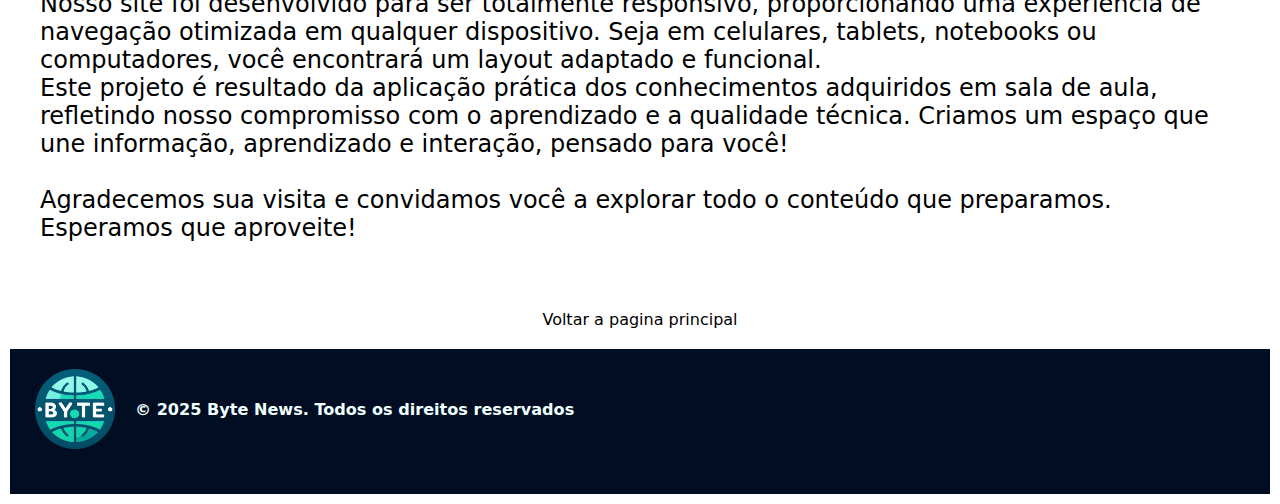
<file: Sobre/Sobre.html>
<!DOCTYPE html>
<html lang="pt-br">
<head>
    <meta charset="UTF-8">
    <meta name="viewport" content="width=device-width, initial-scale=1.0">
    <title>Byte News</title>
    <link rel="stylesheet" href="style.css">
</head>
<body>
    <header>
        <div id="conteinerlogo">
            <img src="../IMAGENS/Logo_Oficial.png" class="logo1">
            <div id="conteinerbotao1">
                <nav>
                    <a href="../Envolvidos/Envolvidos.html">Envolvidos</a>
                    <a href="../index.html">Pagina principal</a>
                </nav>
            </div>
        </div>
        <div id="conteinerprincipal"> 
            <h1 id="nomesite">
                Byte News
            </h1>
            <h3 id="nomesite2">
                Espero que goste do nosso site de noticias
            </h3>
        </div>
        <div id="conteinerfilosofo">
            <h4 id="filo1">
                "O que podemos conhecer não é a coisa em si, mas apenas o fenômeno."
            </h4>
            <h5 id="filo2">
                -- Immanuel Kant
            </h5>
        </div>
        <div id="conteinernav"></div>
        <div class="conteinerlista"></div>
    </header>
    <main>
        <div class="infors">
            <div class="infor">
                    <h1 class="titulo2">
                        Bem-vindo ao nosso site!
                    </h1>
                    <img src="../IMAGENS/Logo_Oficial.png" class="imagens">
                <div class="paragrafos">
                    <h1 class="titulo">
                        Bem-vindo ao nosso site!
                    </h1>
                    <br class="titulo"><br class="titulo">
                    <p>
                        Este projeto foi criado com dedicação por alunos do 1º ano do curso de 
                        Informática para Internet do IFPI - Campus Paulistana, como parte da avaliação 
                        do 2º bimestre do 2º semestre na disciplina de Introdução à Programação Web I.
                    </p>
                    <br>
                    <p>
                        Nosso objetivo é oferecer uma plataforma de notícias abrangente, 
                        reunindo informações de qualidade sobre diversas áreas:
                    </p>
                    <p>
                        <dl id="LISTA">
                            <li>
                                Economia, Negócios e Sociedade:
                            </li>
                            <dd>
                                Explorando oscilações econômicas, tendências de mercado, 
                                mudanças no comportamento do consumidor e eventos esportivos 
                                marcantes que moldam o cenário global e nacional;
                            </dd>
                            <br>
                            <li>
                                Tecnologia e Informática:
                            </li>
                            <dd>
                                Nosso nicho principal, abordando inovações, 
                                ferramentas e impactos das tecnologias no cotidiano e no futuro;
                            </dd>
                            <br>
                            <li>
                                Ciência e Inovação:
                            </li>
                            <dd>
                                Explorando os mais recentes avanços e descobertas científicas.
                            </dd>
                            <br>
                        </dl>
                    </p>
                    <p>
                        Nosso site foi desenvolvido para ser totalmente responsivo, 
                        proporcionando uma experiência de navegação otimizada em qualquer dispositivo. 
                        Seja em celulares, tablets, notebooks ou computadores, 
                        você encontrará um layout adaptado e funcional.
                    </p>
                    <p>
                        Este projeto é resultado da aplicação prática dos conhecimentos adquiridos em sala de 
                        aula, refletindo nosso compromisso com o aprendizado e a qualidade técnica. 
                        Criamos um espaço que une informação, aprendizado e interação, pensado para você!
                    </p>
                    <br>
                    <p>
                        Agradecemos sua visita e convidamos você a explorar todo o conteúdo que preparamos. Esperamos que aproveite!
                    </p>
                    <br>
                </div>
            </div>
            <nav id="botao">
                <a href="../index.html">Voltar a pagina principal</a>
            </nav>
        </div>
    </main>
    <footer>
        <div id="parteprincipalrodape">
            <img src="../IMAGENS/Logo_Oficial.png" class="imagem">
            <h6>
                © 2025 Byte News. Todos os direitos reservados
            </h6>
        </div>
    </footer>
</body>
</html>
</file>
<file: style.css>
/*Exportar uma fonte externa*/
@font-face{
    font-family: 'Jersey';
    src: url('Jersey/Fonte/Jersey10-Regular.ttf') format('truetype');
}

*{
    padding: 0;
    margin: 0;
    font-family: system-ui, -apple-system, BlinkMacSystemFont, 'Segoe UI', Roboto, Oxygen, Ubuntu, Cantarell, 'Open Sans', 'Helvetica Neue', sans-serif;
}


/*Titulo de cima nao aparecer em telas maiores*/
.titulo2{
    margin: 15px 100px 15px 100px;
}
/*Subtitulo da noticia 4*/
#subtitulo4{
    font-size: medium;
}

/*Cabecario*/
header{
    background-color:#010d23;
    padding: 0 0 20px 0;
}
/*Logo*/
#conteinertop{
    display: flex;
    justify-content: space-between;
}
/*Imagem do cabecario*/
.logo1{
    border-radius: 50%;
    height: 120px;
    margin: 15px;
    border-radius: 20px;
}
/*Links do cabecario*/
#conteinerbotao1{
    margin: 20px 20px 0 0;
}
#conteinerbotao1 a{
    margin: 10px;
    text-decoration: none;
    color: azure;
}
#conteinerbotao1 a:hover{
    font-style: italic;
    text-decoration:underline;
}

/*Parte principal do header*/
#conteinerprincipal{
    text-align: center;
}
/*Nome do site*/
#nomesite{
    color: azure;
    font-size:85px;
    font-family:Jersey;
}
/*Texto a baixo do nome do site*/
#nomesite2{
    color: azure;
    font-size:medium;
    margin: 0 10px 0 10px;
}

/*Frase filosofica*/
#conteinerfilosofo{
    color: azure;
    text-align: center;
    margin: 0 10px 50px 10px;
}
#filo1{
    color: azure;
    font-size: large;
    font-style: italic;
    margin: 0 0 10px 0;
}

/*Parte principal do site*/
/*(onde fica as noticias)*/
main{
    font-size: large;
}

#lista{
    padding: 10px 7px 10px 7px;
    text-align: center;
}
.navegacao{
    padding: 5px;
    margin: 10px;
    border: 2px solid #010d23;
    background-color:#f4f4f2;
    text-decoration: none;
    color: #010d23;
    scroll-behavior: smooth;
}
.navegacao:hover{
    color: #f4f4f2;
    border: 2px solid #010d23;
    background-color:#010d23;
}
#navbar{
    display: flex;
    flex-direction: column;
    transition: top 0.3s;
}
#conteinernav_pai{
    display: flex;
    flex-direction: column;
}
.conteinernav_lista{
    background-color: #17b2a2
}

/*Os links que estão no main*/
#conteinernav{
    display: flex;
    position: relative;
    padding: 12px 0 12px 0;
    justify-content: space-evenly;
    background-color: #055c72;
}
#conteinerlogo_fixed{
    display: none;
}
#conteinernomeSite{
    display: none;
}
#conteinernav a{
    text-decoration: none;
}

.fixed{
    position: fixed;
    top: 0;
    left: 0;
    width: 100%;
    z-index: 1000;
    box-shadow: 0px 4px 8px rgba(0, 0, 0, 0.3);
}
.fixed #conteinerlogo_fixed{
    display: block;
    width: 0vh;
}
.fixed #conteinernav {
    display: flex;
    flex-direction: column;
    align-items: center;
    background-color: #055c72;
    padding-top: 60px; /* Adiciona espaço no topo quando fixo */
}

/* Garante que a logo fique fixa no topo */
#logoNomeContainer {
    display: flex;
    align-items: center;
    gap: 10px;
    position: absolute;
    left: 20px;
    top: 5px; /* Ajusta a logo para o topo */
    height: 50px;
}

/* Ajusta a altura da logo */
#logoFixed {
    height: 50px;
    transition: height 0.3s ease-in-out;
}

/* Ajusta o nome do site */
#nomeSiteFixed {
    font-size: 30px;
    font-family: "jersey";
    color: white;
    transition: font-size 0.3s ease-in-out;
}

/* Quando fixo, dá espaço extra para os links */
.fixed #conteinernav {
    padding-top: 90px;
}

#botao1, #botao2, #botao3{
    border-radius: 2px;
    padding: 5px 10px 5px 10px;
}
#botao1{
    color: #f4f4f2;
    border: 2px solid #010d23;
    background-color:#010d23;
}
#botao2, #botao3{
    color:#010d23;
    border: 2px solid #010d23;
    background-color:#f4f4f2;
}
#botao2:hover, #botao3:hover{
    color: #f4f4f2;
    border: 2px solid #010d23;
    background-color:#010d23;
}
#botao1{
    cursor: default;
}

.ajustes_img{
    height: 70vh;
    width: auto; 
}


.imagens{
    border-radius: 20px;
    border: 2px solid rgb(0, 0, 0);
    height: auto;
    width: 100vh;
}
.noticias{
    margin: 0 40px 0 40px;
    text-align: center;
}
.noticia{
    text-align: center;
}
.paragrafos, p h2 h3 h4 h5 h6 li{
    text-align: start;
    margin: 0 390px 0 ;
    font-size: 20px;
}
.paragrafos li{
    list-style: none;
}

.continuacao{
    margin: auto;
    width: 63%;
}

/*divisoes (hr)*/
hr{
    border: none;
    background-color: rgb(0, 0, 0);
}

/*Rodape*/
footer{
    font-size: x-large;
    background-color:#010d23;
    padding: 0 0 25px 0;
    color: azure;
}
#parteprincipalrodape{
    display: flex;
    align-items: center;
    margin: 5px;
}
.imagem{
    height: 80px;
    margin: 20px;
    border-radius: 20px;
}

/*Telas menores/iguais a 1390px */
@media (max-width:1390px){
    .fixed #conteinernav {
        padding-top: 95px; /* Adiciona espaço no topo quando fixo */
        gap: 3px;
    }
    
    /* Quando fixo, dá espaço extra para os links */
    .fixed #conteinernav {
        padding-top: 100px;
    }
    #conteinernav{
        display: flex;
        flex-direction: column; 
        justify-content: center;
        align-items:center;
        text-align: center;
        gap: 7px;
        padding: 12px;
    }

    .descricao{
        font-size: small;
        margin: 10px 0 10px 0;
        text-align: center;
    }

    #botao1, #botao2, #botao3{
        text-align: center;
        flex-wrap: wrap;
        font-size: 18px;
        padding: 5px;
        width: 50%;
    }
    #lista{
        flex-wrap: wrap;
        display: flex;
        justify-content: center;
        align-items:center;
        text-align: center;
        gap: 5px; 
        margin: 0;
    }
    .navegacao{
        padding: 5px;
        margin: 0;
        flex: 1 1;
    }
    main{
        margin: 0 ;
    }
    #nomesite{
        font-size: 40px;
        margin: 0 10px 0 10px;
    }
    .continuacao{
        width: 100%;
    }
    .paragrafos{
        flex: 0;
        margin: 0;
    }
    .titulo2{
        margin: 5px 0 5px 0;
        text-align: start;
        width: 100%;
        flex-wrap: wrap;
        font-size: 20px;
    }
    .imagens{
        height: auto;
        width: 100%;
        margin: 0;
    }
    #logoNomeContainer {
        left: 10px;
        gap: 5px;
    }

    #logoFixed {
        height: 40px;
    }

    #nomeSiteFixed {
        font-size: 24px;
    }
}

/* Estilos para o modo escuro */
@media (prefers-color-scheme: dark) {
    main{
        background-color:#010d23;
        color: azure;
    }
    .conteinernav_lista{
        background-color: #084569
    }
    #conteinernav{
        background-color: #177086;
    }
    /*Cabecario*/
    header{
        background-color:#09c9c5;
    }
    /*Os links que estão no main*/
    #conteinernav{
        background-color: #055c72;
    }
    
    /*  #f4f4f2  #010d23 */
    .navegacao{
        color:#1e3359;
        border: 2px solid #1e3359;
        background-color:#09c9c5;
    }
    .navegacao:hover{
        color: rgb(0, 178, 222);
        border: 2px solid #1e3359;
        background-color:#1e3359;
    }


    #botao1{
        color: rgb(0, 178, 222);
        border: 2px solid #1e3359;
        background-color:#1e3359;
    }
    #botao2, #botao3{
        color:#1e3359;
        border: 2px solid #1e3359;
        background-color:#09c9c5;
    }
    #botao2:hover, #botao3:hover{
        color: rgb(0, 178, 222);
        border: 2px solid #1e3359;
        background-color:#1e3359;
    }
    hr{
        background-color: rgb(183, 244, 244);
    }
}
</file>
<file: Envolvidos/style.css>
/*Exportar uma fonte externa*/
@font-face{
    font-family: 'Jersey';
    src: url('../Jersey/Fonte/Jersey10-Regular.ttf') format('truetype');
}
*{
    padding: 0;
    margin: 0;
    font-family: system-ui, -apple-system, BlinkMacSystemFont, 'Segoe UI', Roboto, Oxygen, Ubuntu, Cantarell, 'Open Sans', 'Helvetica Neue', sans-serif;
}
/*Titulo de cima nao aparecer em telas maiores*/
.titulo2{
    display: none;
}

/*Cabecario*/
header{
    backdrop-filter: blur(10px);
    background-color:#010d23;
    margin-bottom: 20px;
}

/*Logo*/
#conteinerlogo{
    display: flex;
    justify-content: space-between;
}
/*Imagem do cabecario*/
.logo1{
    border-radius: 50%;
    height: 120px;
    margin: 15px;
    border-radius: 20px;
}

/*Links do cabecario*/
#conteinerbotao1{
    margin: 20px 20px 0 0;
}
#conteinerbotao1 a{
    margin: 10px;
    text-decoration: none;
    color: azure;
}
#conteinerbotao1 a:hover{
    font-style: italic;
    text-decoration:underline;
}

/*Parte principal do header*/
#conteinerprincipal{
    text-align: center;
}
/*Nome do site*/
#nomesite{
    color: azure;
    font-size:85px;
    font-family:Jersey;
}
/*Texto a baixo do nome do site*/
#nomesite2{
    color: azure;
    font-size:medium;
    margin: 0 10px 0 10px;
}

/*Frase filosofica*/
#conteinerfilosofo{
    color: azure;
    text-align: center;
    margin: 0 10px 50px 10px;
}
#filo1{
    color: azure;
    font-size: large;
    font-style: italic;
    margin: 0 0 10px 0;
}

.conteinerlista{
    background-color: #17b2a2;
    padding: 15px;
}
#conteinernav{
    padding: 30px;
    background-color: #055c72;
}
/*Parte principal do site*/
/*(onde fica as coisas)*/
main{
    margin: 25px;
    border-radius: 15px;
    margin: 0px 40px 40px 40px ;
    font-size: large;
}
.pessoa{
    display: flex; 
    align-items: flex-start; 
    gap: 20px; 
    margin: 20px; 
}
.paragrafos{
    margin-right: 30%;
}
.paragrafos p{
    width: 50%;
}
.imagens{
    max-width: 50vh; 
    height: 45vh ;
    border-radius: 20px;
    border: 2px solid rgb(0, 0, 0);
}
nav{
    text-align: center;
    margin: 20px;
}
a{
    margin: 10px;
    text-decoration: none;
    color: black;
}
a:hover{
    font-style: italic;
    text-decoration:underline;
}

/*Texto Final*/
.conteinerparagrafo{
    display: flex;
    width: auto;
    text-align: center;
    margin: 15px; 
}
.conteinerparagrafo p{
    text-align: start;
}
.conteinerparagrafo1{
    flex: 1;
}
.conteinerparagrafo2{
    flex:1;
}
#divicoiso{
    border: none;
    border-left: 3px solid #000;
    margin: 0 10px;
    height: auto;
}

/*divisoes (hr)*/
hr{
    border: none;
    background-color: rgb(0, 0, 0);
}

/*Rodape*/
footer{
    margin-top: 20px;
    font-size: x-large;
    background-color:#010d23;
    padding: 0 0 20px 0;
    color: azure;
}
#parteprincipalrodape{
    display: flex;
    align-items: center;
    margin: 5px;
}
.imagem{
    height: 80px;
    margin: 20px;
    border-radius: 20px;
}

/*Telas menores/iguais a 1390px */
@media (max-width:1390px){
    nav{
        text-align: center;
        margin: 0;
    }
    #divicoiso{
        display: none;
    }
    .conteinerparagrafo{
        flex-direction: column;
        text-align: start;
        font-size: medium;
    }
    nav{
        height: auto;
        display: flex;
        flex-direction: column; 
        justify-content: center;
        align-items:center;
        gap: 5px; 
        text-align: center;
    }
    .pessoa{
        flex-direction: column;
    }
    .titulo{
        display: none;
    }
    .titulo2{
        display: ruby;
        width: 100%;
        text-align: center;
    }
    main{
        margin: 0px 10px 10px 10px ;
    }
    .imagens{
        height: auto;
        max-width: 100%;
        margin: auto;
    }
    .paragrafos{
        width: 100%;
        justify-items: center;
    }
    .paragrafos p{
        width: 100%;
    }
    footer, header{
        margin: 10px;
    }
    #nomesite{
        font-size: 40px;
        margin: 0 10px 0 10px;
    }
}
/* Estilos para o modo escuro */
@media (prefers-color-scheme: dark) {
    main, body{
        background-color:#010d23;
        color: azure;
    }
    #conteinernav{
        background-color: #177086;
    }
    .conteinerlista{
        background-color: #084569
    }
    /*Cabecario*/
    header{
        background-color:#09c9c5;
    }
    footer{
        background-color:#010d23;
    }
    hr{
        background-color: rgb(183, 244, 244);
    }
    #divicoiso{
        border-left: 3px solid rgb(183, 244, 244);
    }
    a{
        color: azure;
    }
}
</file>
<file: Sobre/style.css>
/*Exportar uma fonte externa*/
@font-face{
    font-family: 'Jersey';
    src: url('../Jersey/Fonte/Jersey10-Regular.ttf') format('truetype');
}

*{
    padding: 0;
    margin: 0;
    font-family: system-ui, -apple-system, BlinkMacSystemFont, 'Segoe UI', Roboto, Oxygen, Ubuntu, Cantarell, 'Open Sans', 'Helvetica Neue', sans-serif;
}


/*Titulo de cima nao aparecer em telas maiores*/
.titulo2{
    display: none;
}

/*Cabecario*/
header{
    backdrop-filter: blur(10px);
    background-color:#010d23;
    margin-bottom: 20px;
}

/*Logo*/
#conteinerlogo{
    display: flex;
    justify-content: space-between;
}
/*Imagem do cabecario*/
.logo1{
    border-radius: 50%;
    height: 120px;
    margin: 15px;
    border-radius: 20px;
}

/*Links do cabecario*/
#conteinerbotao1{
    margin: 20px 20px 0 0;
}
#conteinerbotao1 a{
    margin: 10px;
    text-decoration: none;
    color: azure;
}
#conteinerbotao1 a:hover{
    font-style: italic;
    text-decoration:underline;
}

/*Parte principal do header*/
#conteinerprincipal{
    text-align: center;
}
/*Nome do site*/
#nomesite{
    color: azure;
    font-size:85px;
    font-family:Jersey;
}
/*Texto a baixo do nome do site*/
#nomesite2{
    color: azure;
    font-size:medium;
    margin: 0 10px 0 10px;
}

/*Frase filosofica*/
#conteinerfilosofo{
    color: azure;
    text-align: center;
    margin: 0 10px 50px 10px;
}
#filo1{
    color: azure;
    font-size: large;
    font-style: italic;
    margin: 0 0 10px 0;
}

.conteinerlista{
    background-color: #17b2a2;
    padding: 15px;
}
#conteinernav{
    padding: 30px;
    background-color: #055c72;
}
/*Parte principal do site*/
/*(onde fica as coisas)*/
main{
    margin: 25px;
    margin: 0px 40px 40px 40px ;
}
.infor{
    display: flex; 
    align-items: flex-start; 
    gap: 20px; 
    margin: 20px; 
    font-size: x-large;
    align-items: center;
}
.imagens{
    max-width: 50vh; 
    height: 45vh ;
    border-radius: 20px;
    margin: 20px;
}
nav{
    text-align: center;
    margin: 20px;
}
a{
    margin: 10px;
    text-decoration: none;
    color: black;
}
a:hover{
    font-style: italic;
    text-decoration:underline;
}

/*Rodape*/
footer{
    margin-top: 20px;
    font-size: x-large;
    background-color:#010d23;
    padding: 0 0 20px 0;
    color: azure;
}
#parteprincipalrodape{
    display: flex;
    align-items: center;
    margin: 5px;
}
.imagem{
    height: 80px;
    margin: 20px;
    border-radius: 20px;
}

/*Telas menores/iguais a 1390px */
@media (max-width:1390px){
    nav{
        text-align: center;
        margin: 0;
    }
    nav{
        height: auto;
        display: flex;
        flex-direction: column; 
        justify-content: center;
        align-items:center;
        gap: 5px; 
        text-align: center;
    }
    .infor{
        flex-direction: column;
        margin: 10px 10px 10px 10px;
        gap: 5px;
    }
    .titulo{
        display: none;
    }
    .titulo2{
        display: ruby;
        width: 100%;
        text-align: center;
    }
    main{
        margin: 0px 10px 10px 10px ;
    }
    .imagens{
        height: auto;
        max-width: 100%;
        margin: auto;
    }
    .paragrafos{
        padding: 20px;
        flex: 0;
    }
    footer, header{
        margin: 10px;
    }
    #nomesite{
        font-size: 40px;
        margin: 0 10px 0 10px;
    }
}
/* Estilos para o modo escuro */
@media (prefers-color-scheme: dark) {
    main, body{
        background-color:#010d23;
        color: azure;
    }
    #conteinernav{
        background-color: #177086;
    }
    .conteinerlista{
        background-color: #084569
    }
    /*Cabecario*/
    header{
        background-color:#09c9c5;
    }
    footer{
        background-color:#010d23;
    }
    hr{
        background-color: rgb(183, 244, 244);
    }
    a{
        color: azure;
    }
}
</file>
